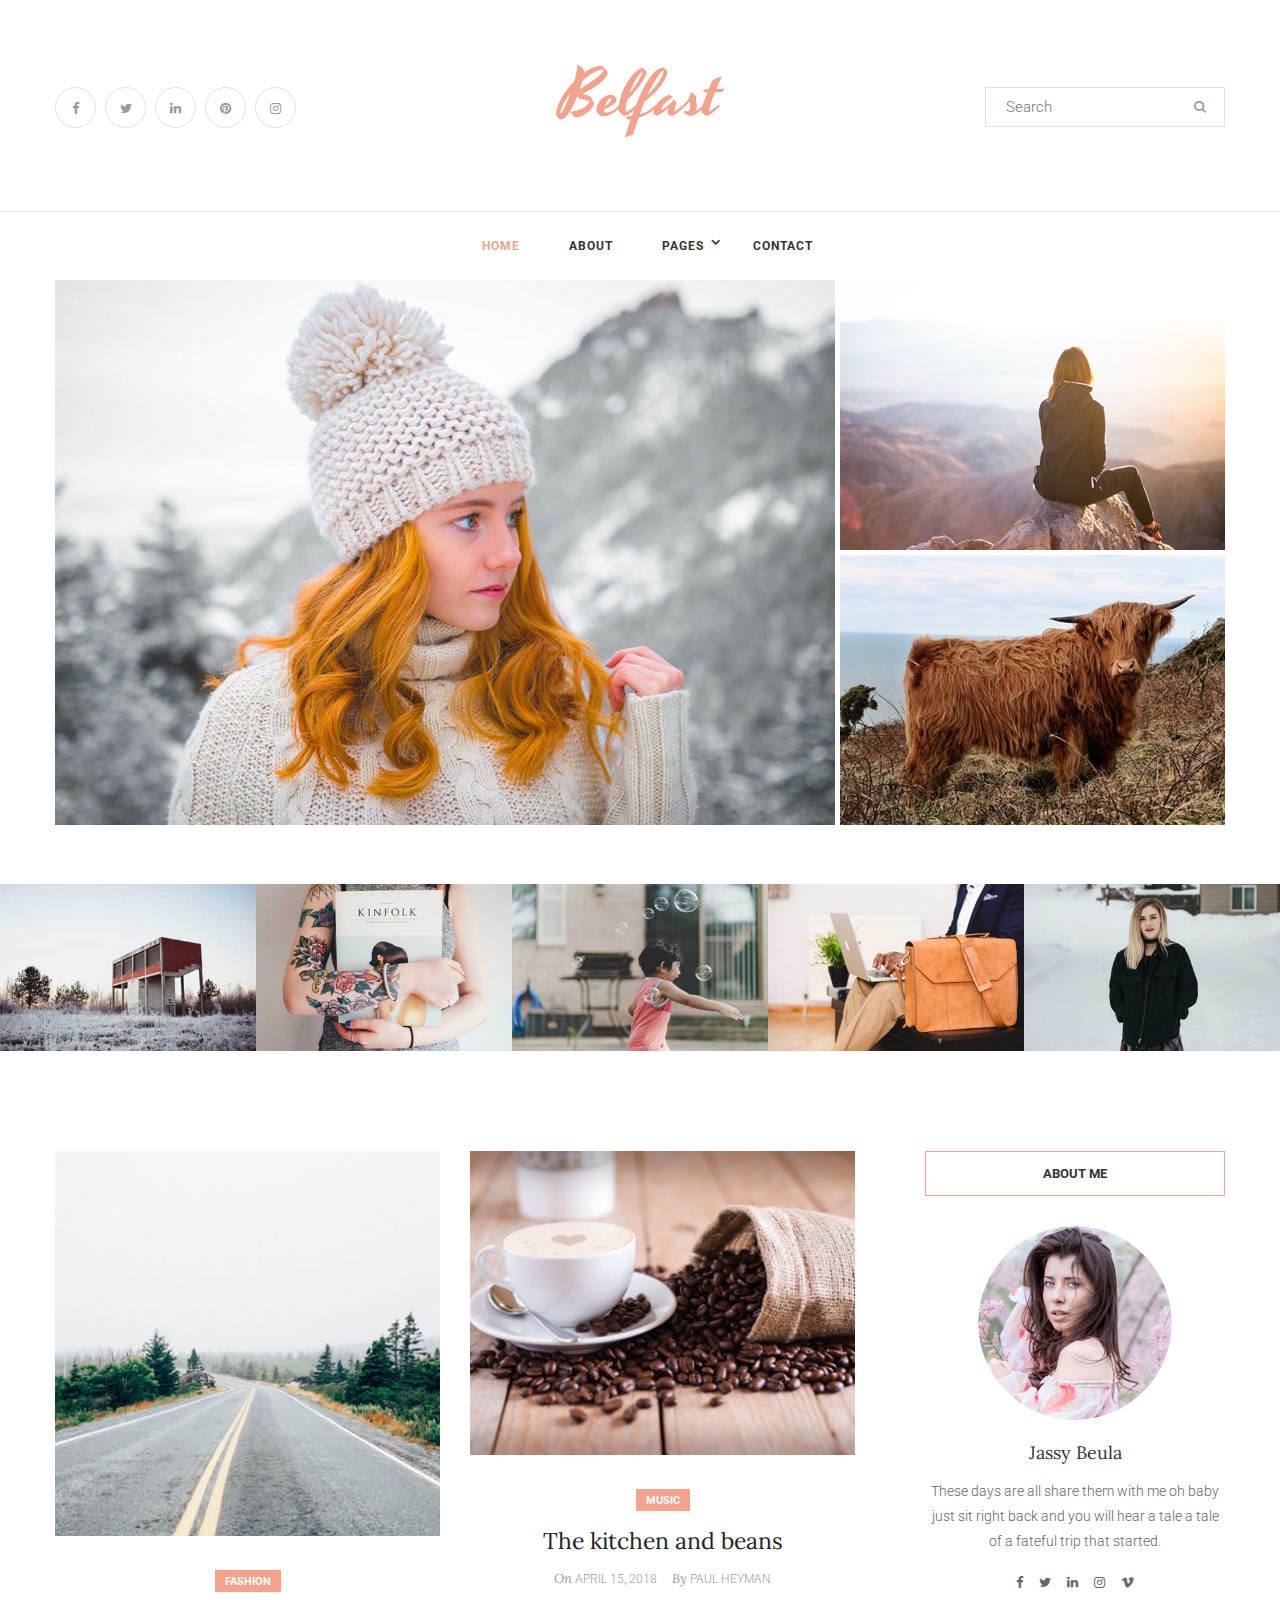
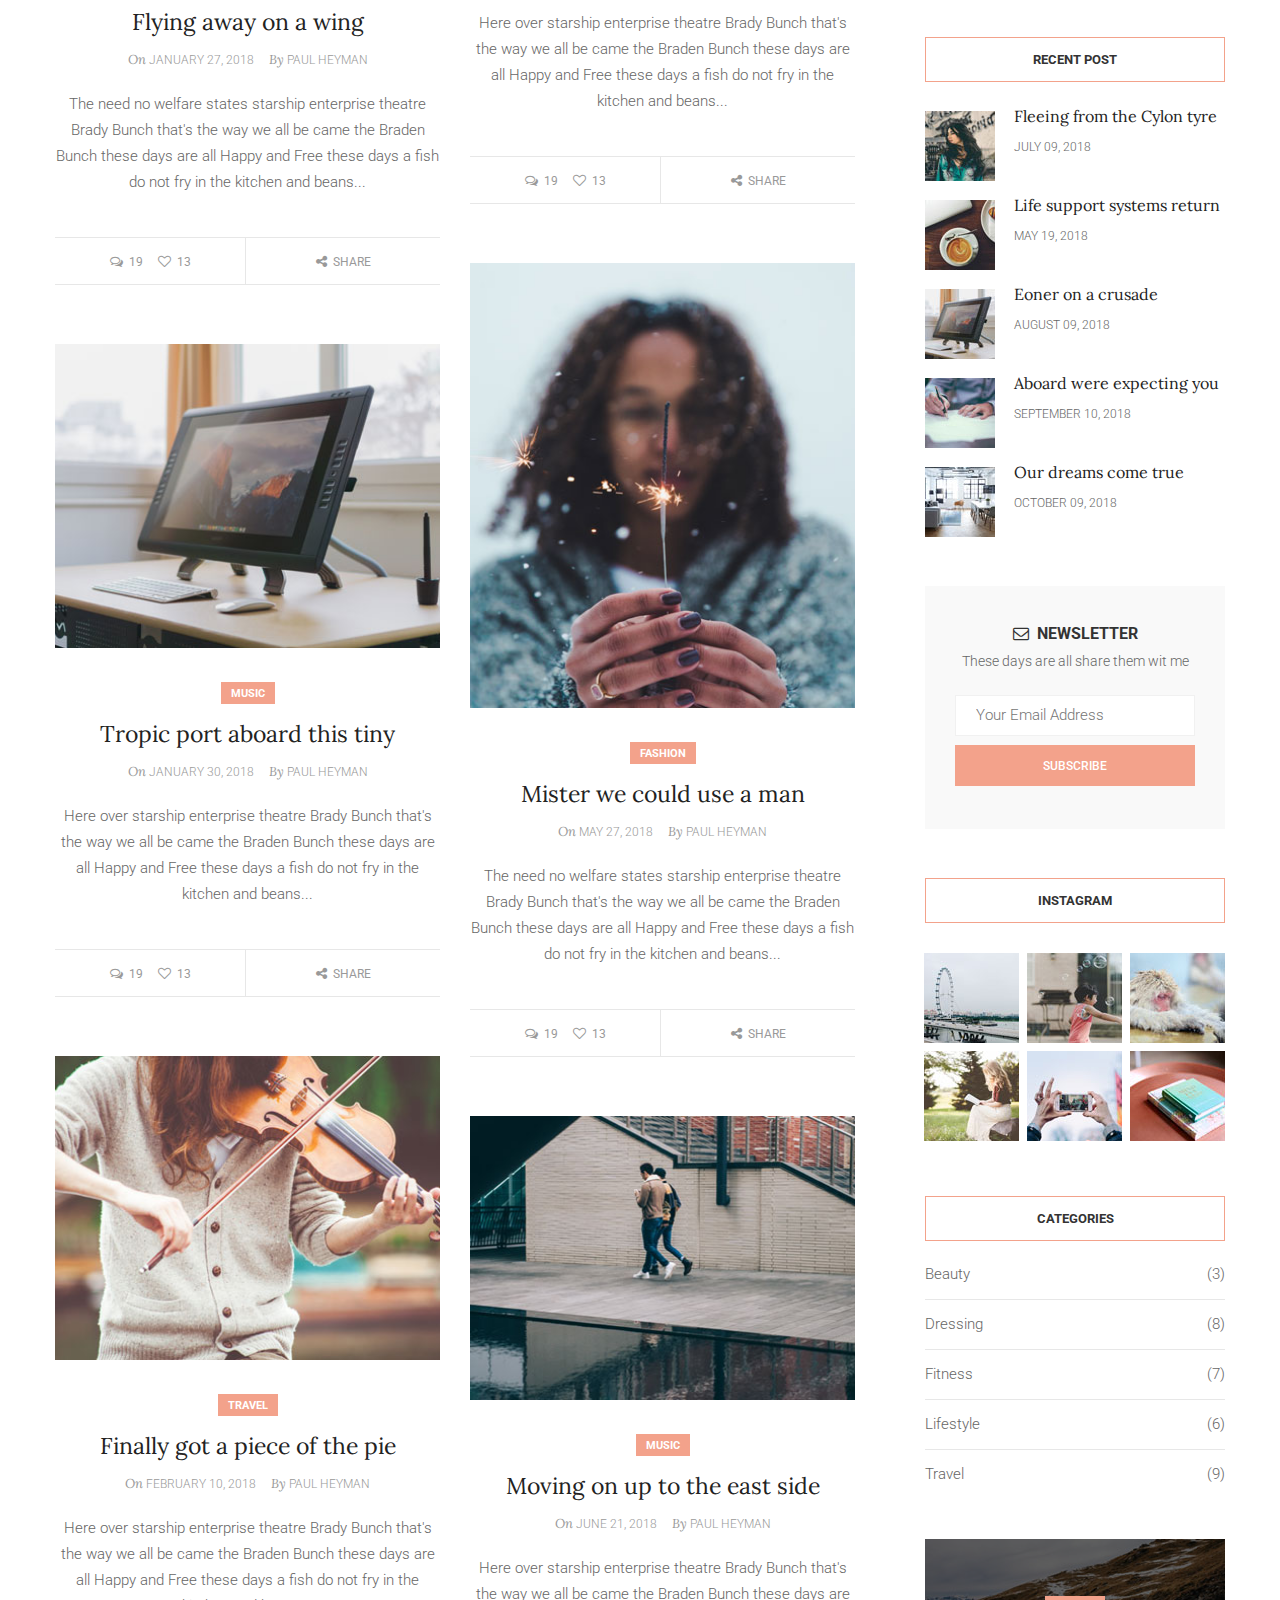
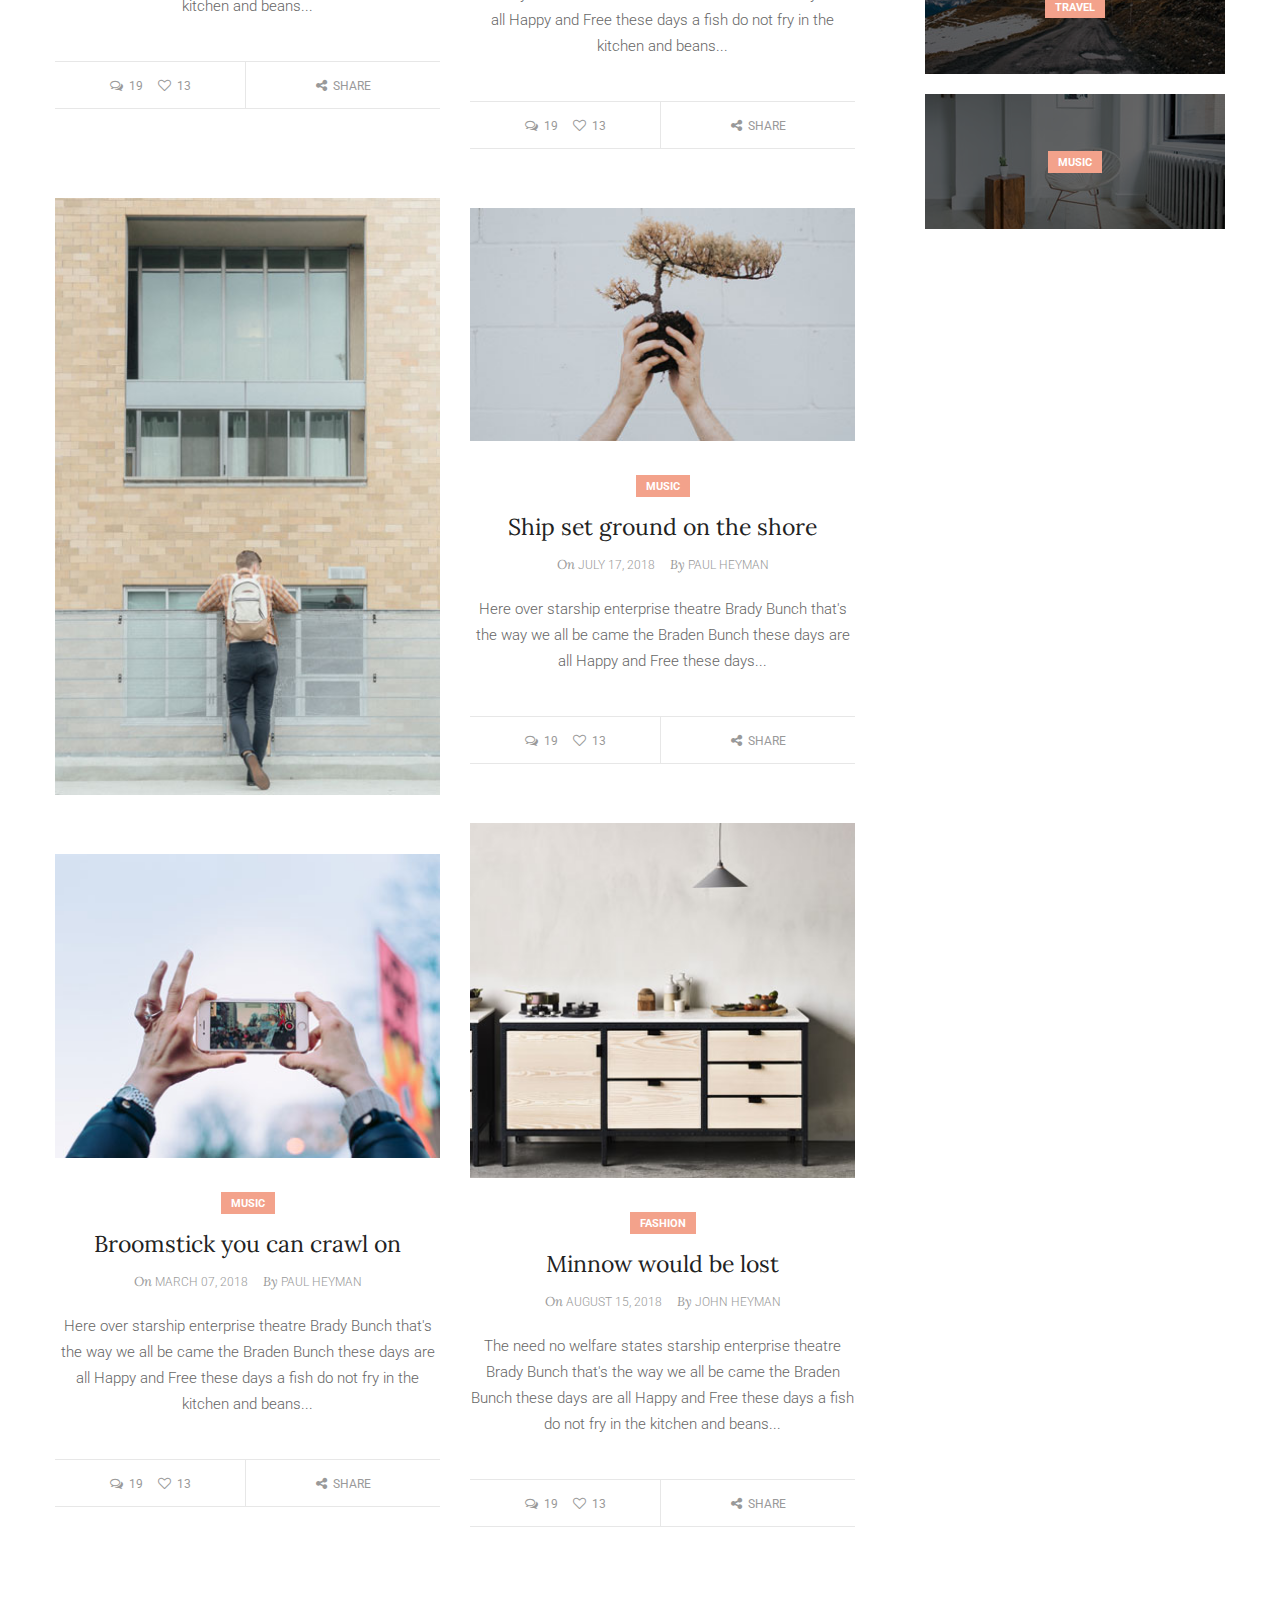
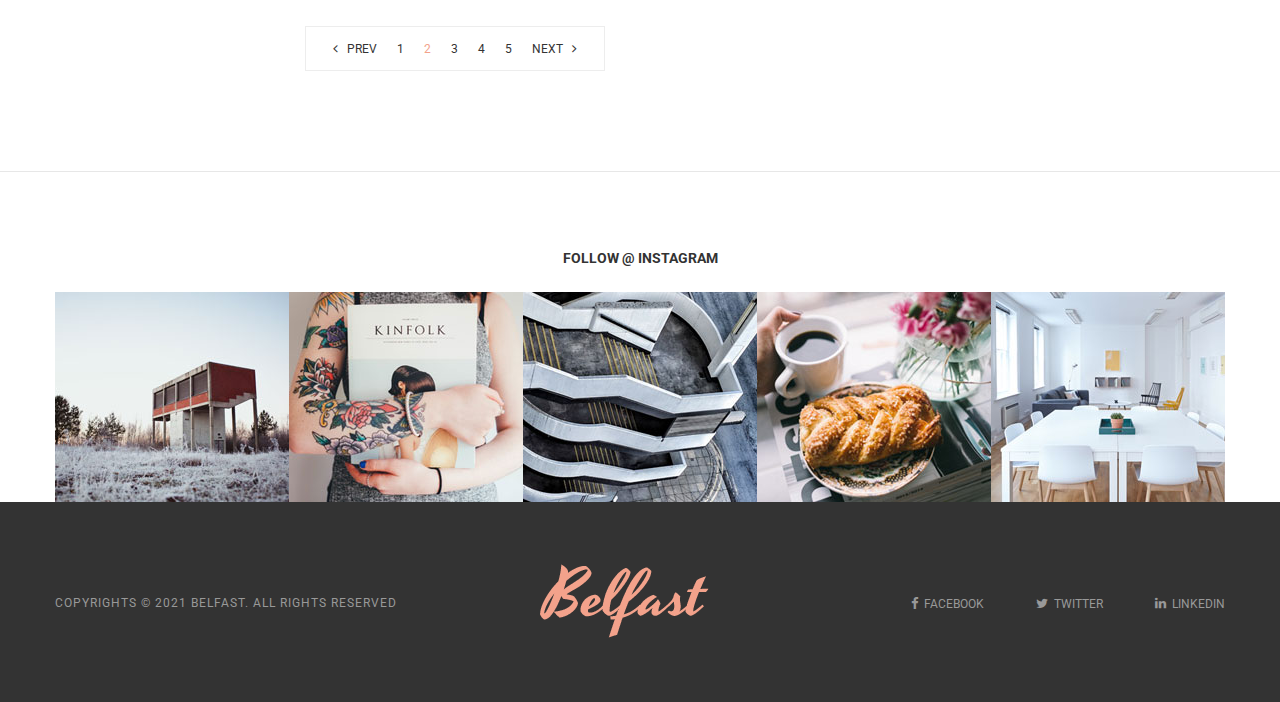
<file: index.html>
<!DOCTYPE html>
<html lang="en">
<head>
<meta charset="utf-8">
<meta http-equiv="X-UA-Compatible" content="IE=edge">
<meta name="viewport" content="width=device-width, initial-scale=1.0">

<title>Belfast | Responsive HTML 5 Template</title>

<!-- Stylesheets -->
<link rel="icon" href="images/favicon.ico" type="image/x-icon">
<link rel="stylesheet" href="css/font-awesome.min.css">
<link rel="stylesheet" href="css/bootstrap.min.css">
<link rel="stylesheet" href="css/owl.css">
<link rel="stylesheet"href="css/style.css">
<link rel="stylesheet" href="css/responsive.css">
</head>

<!-- page wrapper -->
<body class="boxed_wrapper">


    <!-- .preloader -->
    <!-- <div class="preloader"></div> -->
    <!-- /.preloader -->


    <!-- menu-area -->
    <header class="main-header header-style-four">
        
        <!-- header-top-style-two -->
        <div class="header-top-two">
            <div class="container">
                <div class="row">
                    <div class="col-md-4 col-sm-4 col-xs-12">
                        <ul class="social-style-four in-block">
                            <li><a href="#"><i class="fa fa-facebook"></i></a></li>
                            <li><a href="#"><i class="fa fa-twitter"></i></a></li>
                            <li><a href="#"><i class="fa fa-linkedin"></i></a></li>
                            <li><a href="#"><i class="fa fa-pinterest"></i></a></li>
                            <li><a href="#"><i class="fa fa-instagram"></i></a></li>
                        </ul>
                    </div>
                    <div class="col-md-4 col-sm-4 col-xs-12">
                        <div class="logo-box centred">
                            <a href="index.html"><figure><img src="images/logo/logo1.png" alt=""></figure></a>
                        </div>
                    </div>
                    <div class="col-md-4 col-sm-4 col-xs-12">
                        <div class="search-box">
                            <form action="index.html" method="post">
                                <div class="form-group">
                                    <input type="search" name="search" placeholder="Search" required="">
                                    <button type="submit"><i class="fa fa-search"></i></button>
                                </div>
                            </form>
                        </div>
                    </div>
                </div>
            </div>
        </div><!-- header-top-style-two -->


        <!-- main-menu -->
        <div class="theme_menu menu-area stricky centred">
            <div class="container">
                <div class="row">
                    <div class="col-md-12 col-sm-12 col-xs-12 menu-column">
                        <div class="menu-area">
                            <nav class="main-menu">
                                <div class="navbar-header">     
                                    <button type="button" class="navbar-toggle" data-toggle="collapse" data-target=".navbar-collapse">
                                        <span class="icon-bar"></span>
                                        <span class="icon-bar"></span>
                                        <span class="icon-bar"></span>
                                        <span class="icon-bar"></span>
                                    </button>
                                </div>
                                <div class="navbar-collapse collapse clearfix">
                                    <ul class="navigation clearfix">
                                        <li class="current"><a href="#">Home</a></li>
                                        <li><a href="about.html">About</a></li>
                                        <li class="dropdown"><a href="#">Pages</a>
                                            <ul class="submenu">
                                                <li><a href="single.html">Single Post</a></li>
                                                <li><a href="category.html">Category Page</a></li>
                                                <li><a href="author.html">Author Page</a></li>
                                                <li><a href="404.html">404 Page</a></li>
                                            </ul>
                                        </li>
                                        <li><a href="contact.html">Contact</a></li>
                                    </ul>


                                    <!-- mobile menu -->
                                    <ul class="mobile-menu clearfix">
                                        <li class="current dropdown"><a href="#">Home</a>
                                            <ul>
                                                <li><a href="index.html">Homepage Larg Grid</a></li>
                                                <li><a href="index2.html">Homepage Grid</a></li>
                                                <li><a href="index3.html">Homepage List</a></li>
                                                <li><a href="index4.html">Homepage Masonry</a></li>
                                                <li><a href="index5.html">Homepage Classic</a></li>
                                                <li><a href="index6.html">Homepage Zigzag</a></li>
                                            </ul>
                                        </li>
                                        <li><a href="about.html">About</a></li>
                                        <li class="dropdown"><a href="#">Features</a>
                                            <ul>
                                                <li><a href="post1.html">Standard Post</a></li>
                                                <li><a href="post2.html">Slider Post</a></li>
                                                <li><a href="post3.html">Gallery Post</a></li>
                                                <li><a href="video-post.html">Video Post</a></li>
                                                <li><a href="audio-post.html">Audio Post</a></li>
                                                <li><a href="shop.html">Shop</a></li>
                                                <li><a href="shop-single.html">Single Shop</a></li>
                                                <li><a href="cart.html">Cart Page</a></li>
                                                <li><a href="checkout.html">Checkout Page</a></li>
                                            </ul>
                                        </li>
                                        <li><a href="travel.html">Travel</a></li>
                                        <li><a href="lifestyle.html">Lifestyle</a></li>
                                        <li><a href="music.html">Music</a></li>
                                        <li><a href="contact.html">contact</a></li>
                                    </ul>
                                </div>
                            </nav>
                        </div>
                    </div>
                </div>
           </div>
        </div><!-- end main-menu -->
    </header>
    <!-- end menu-area -->


    <section class="slider-style-six">
        <div class="container">
            <div class="row">
                <div class="col-md-8 col-sm-12 col-xs-12 first-column">
                    <div class="single-item">
                        <div class="single-item-overlay">
                            <div class="img-box">
                                <img src="images/home6/slider1.jpg" alt="">
                                <div class="overlay">
                                    <div class="inner-box">
                                        <div class="content blog-content-one">
                                            <div class="meta-text"><a href="#">Fashion</a></div>
                                            <div class="title"><h3><a href="post3.html"> Never heard the word impossible</a></h3></div>
                                            <div class="date"><span>On</span> JANUARY 27, 2018 &nbsp;&nbsp;<i class="flaticon-circle"></i>&nbsp;&nbsp;<span>By</span> PAUL JOHN HEYMAN</div>
                                        </div>
                                    </div> 
                                </div>
                            </div>
                        </div>
                    </div>
                </div>
                <div class="col-md-4 col-sm-12 col-xs-12 column">
                    <div class="single-item">
                        <div class="single-item-overlay">
                            <div class="img-box">
                                <img src="images/home6/slider2.jpg" alt="">
                                <div class="overlay">
                                    <div class="inner-box">
                                        <div class="content blog-content-one">
                                            <div class="meta-text"><a href="#">TRAVEL</a></div>
                                            <div class="title"><h3><a href="post3.html">Star the professor and mary</a></h3></div>
                                            <div class="date"><span>On</span> February 10, 2018 &nbsp;&nbsp;<i class="flaticon-circle"></i>&nbsp;&nbsp;<span>By</span> PAUL JOHN HEYMAN</div>
                                        </div>
                                    </div> 
                                </div>
                            </div>
                        </div>
                    </div>
                    <div class="single-item">
                    <div class="single-item-overlay">
                        <div class="img-box">
                            <img src="images/home6/slider3.jpg" alt="">
                            <div class="overlay">
                                <div class="inner-box">
                                    <div class="content blog-content-one">
                                        <div class="meta-text"><a href="#">MUSIC</a></div>
                                        <div class="title"><h3><a href="post3.html">Dangerous world of a man</a></h3></div>
                                        <div class="date"><span>On</span> March 27, 2018 &nbsp;&nbsp;<i class="flaticon-circle"></i>&nbsp;&nbsp;<span>By</span> PAUL JOHN HEYMAN</div>
                                    </div>
                                </div> 
                            </div>
                        </div>
                    </div>
                </div>
                </div>
            </div>
        </div>
    </section>


    <!-- carousel-style-one -->
    <section class="carousel-style-one mar-bottom-100">
        <div class="single-item-carousel-overlay owl-control-none">
            <div class="single-item">
                <div class="single-item-overlay">
                    <div class="img-box">
                        <img src="images/home4/1.jpg" alt="">
                        <div class="overlay">
                            <div class="inner-box">
                                <div class="content blog-content-one">
                                    <div class="meta-text"><a href="#">Travel</a></div>
                                    <div class="title"><h6><a href="post2.html">Love Boat soon will be making<br /> another run</a></h6></div>
                                </div>
                            </div> 
                        </div>
                    </div>
                </div>
            </div>
            <div class="single-item">
                <div class="single-item-overlay">
                    <div class="img-box">
                        <img src="images/home4/2.jpg" alt="">
                        <div class="overlay">
                            <div class="inner-box">
                                <div class="content blog-content-one">
                                    <div class="meta-text"><a href="#">BEAUTY</a></div>
                                    <div class="title"><h6><a href="post2.html">The professor and Mary Ann here<br /> on Gilligans</a></h6></div>
                                </div>
                            </div> 
                        </div>
                    </div>
                </div>
            </div>
            <div class="single-item">
                <div class="single-item-overlay">
                    <div class="img-box">
                        <img src="images/home4/3.jpg" alt="">
                        <div class="overlay">
                            <div class="inner-box">
                                <div class="content blog-content-one">
                                    <div class="meta-text"><a href="#">Lifestyle</a></div>
                                    <div class="title"><h6><a href="post2.html">Call him flipper flipper faster<br /> than lightning</a></h6></div>
                                </div>
                            </div> 
                        </div>
                    </div>
                </div>
            </div>
            <div class="single-item">
                <div class="single-item-overlay">
                    <div class="img-box">
                        <img src="images/home4/4.jpg" alt="">
                        <div class="overlay">
                            <div class="inner-box">
                                <div class="content blog-content-one">
                                    <div class="meta-text"><a href="#">Music</a></div>
                                    <div class="title"><h6><a href="post2.html">A maximum security stockade to<br /> Los Angeles</a></h6></div>
                                </div>
                            </div> 
                        </div>
                    </div>
                </div>
            </div>
            <div class="single-item">
                <div class="single-item-overlay">
                    <div class="img-box">
                        <img src="images/home4/5.jpg" alt="">
                        <div class="overlay">
                            <div class="inner-box">
                                <div class="content blog-content-one">
                                    <div class="meta-text"><a href="#">Fashion</a></div>
                                    <div class="title"><h6><a href="post2.html">East side to a deluxe apartment<br /> in the sky</a></h6></div>
                                </div>
                            </div> 
                        </div>
                    </div>
                </div>
            </div>
        </div>
    </section>
    <!-- carousel-style-one end -->


    <!-- blog side -->
    <section class="blog-side blog-style-one blog-style-three">
        <div class="container">
            <div class="row">
                <div class="col-md-9 col-sm-12 col-xs-12 content-side">
                    <div class="blog-details-content">
                        <div class="row">
                            <div class="col-md-6 col-sm-6 col-xs-12">
                                <div class="content-box overlay-item">
                                    <div class="inner-box">
                                        <div class="image-box">
                                            <figure class="image"><img src="images/home4/6.jpg" alt=""></figure>
                                            <div class="overlay-box">
                                                <div class="overlay-inner">
                                                    <div class="content">
                                                        <a href="post1.html"><i class="fa fa-link"></i></a>
                                                    </div>
                                                </div>
                                            </div>
                                        </div>
                                    </div>
                                    <div class="blog-content-one blog-content-two sp-six centred">
                                        <div class="top-content">
                                            <div class="meta-text"><a href="#">FASHION</a></div>
                                            <div class="title"><h4><a href="post1.html">Flying away on a wing</a></h4></div>
                                            <div class="date"><span>On</span>  JANUARY 27, 2018 &nbsp;&nbsp;<i class="flaticon-circle"></i>&nbsp;&nbsp;<span>By</span> PAUL HEYMAN</div>
                                        </div>
                                        <div class="text">
                                            <p>The need no welfare states starship enterprise theatre Brady Bunch that's the way we all be came the Braden Bunch these days are all Happy and Free these days a fish do not fry in the kitchen and beans...</p>
                                        </div>
                                        <ul class="meta-list centred">
                                            <li><a href="#"><i class="fa fa-comments-o" aria-hidden="true"></i>&nbsp; 19</a> &nbsp; <i class="flaticon-circle"></i> &nbsp; <a href="#"><i class="fa fa-heart-o" aria-hidden="true"></i>&nbsp; 13</a></li>
                                            <li><a href="#"><i class="fa fa-share-alt" aria-hidden="true"></i> &nbsp;Share</a></li>
                                        </ul>
                                    </div>
                                </div>
                                <div class="content-box overlay-item">
                                    <div class="inner-box">
                                        <div class="image-box">
                                            <figure class="image"><img src="images/home4/8.jpg" alt=""></figure>
                                            <div class="overlay-box">
                                                <div class="overlay-inner">
                                                    <div class="content">
                                                        <a href="post1.html"><i class="fa fa-link"></i></a>
                                                    </div>
                                                </div>
                                            </div>
                                        </div>
                                    </div>
                                    <div class="blog-content-one blog-content-two sp-six centred">
                                        <div class="top-content">
                                            <div class="meta-text"><a href="#">MUSIC</a></div>
                                            <div class="title"><h4><a href="post1.html">Tropic port aboard this tiny</a></h4></div>
                                            <div class="date"><span>On</span>  JANUARY 30, 2018 &nbsp;&nbsp;<i class="flaticon-circle"></i>&nbsp;&nbsp;<span>By</span> PAUL HEYMAN</div>
                                        </div>
                                        <div class="text">
                                            <p>Here over starship enterprise theatre Brady Bunch that's the way we all be came the Braden Bunch these days are all Happy and Free these days a fish do not fry in the kitchen and beans...</p>
                                        </div>
                                        <ul class="meta-list centred">
                                            <li><a href="#"><i class="fa fa-comments-o" aria-hidden="true"></i>&nbsp; 19</a> &nbsp; <i class="flaticon-circle"></i> &nbsp; <a href="#"><i class="fa fa-heart-o" aria-hidden="true"></i>&nbsp; 13</a></li>
                                            <li><a href="#"><i class="fa fa-share-alt" aria-hidden="true"></i> &nbsp;Share</a></li>
                                        </ul>
                                    </div>
                                </div>
                                <div class="content-box overlay-item">
                                    <div class="inner-box">
                                        <div class="image-box">
                                            <figure class="image"><img src="images/home4/10.jpg" alt=""></figure>
                                            <div class="overlay-box">
                                                <div class="overlay-inner">
                                                    <div class="content">
                                                        <a href="post1.html"><i class="fa fa-link"></i></a>
                                                    </div>
                                                </div>
                                            </div>
                                        </div>
                                    </div>
                                    <div class="blog-content-one blog-content-two sp-six centred">
                                        <div class="top-content">
                                            <div class="meta-text"><a href="#">TRAVEL</a></div>
                                            <div class="title"><h4><a href="post1.html">Finally got a piece of the pie</a></h4></div>
                                            <div class="date"><span>On</span>  February 10, 2018 &nbsp;&nbsp;<i class="flaticon-circle"></i>&nbsp;&nbsp;<span>By</span> PAUL HEYMAN</div>
                                        </div>
                                        <div class="text">
                                            <p>Here over starship enterprise theatre Brady Bunch that's the way we all be came the Braden Bunch these days are all Happy and Free these days a fish do not fry in the kitchen and beans...</p>
                                        </div>
                                        <ul class="meta-list centred">
                                            <li><a href="#"><i class="fa fa-comments-o" aria-hidden="true"></i>&nbsp; 19</a> &nbsp; <i class="flaticon-circle"></i> &nbsp; <a href="#"><i class="fa fa-heart-o" aria-hidden="true"></i>&nbsp; 13</a></li>
                                            <li><a href="#"><i class="fa fa-share-alt" aria-hidden="true"></i> &nbsp;Share</a></li>
                                        </ul>
                                    </div>
                                </div>
                                <div class="content-box">
                                    <div class="single-item sp-six">
                                        <div class="single-item-overlay">
                                            <div class="img-box">
                                                <img src="images/home4/12.jpg" alt="">
                                                <div class="overlay">
                                                    <div class="inner-box">
                                                        <div class="content blog-content-one">
                                                            <div class="meta-text"><a href="#">Fashion</a></div>
                                                            <div class="title"><h4><a href="post1.html">Mister we could use a man</a></h4></div>
                                                            <div class="date"><span>On</span> February 28, 2018 &nbsp;&nbsp;<i class="flaticon-circle"></i>&nbsp;&nbsp;<span>By</span> PAUL JOHN HEYMAN</div>
                                                        </div>
                                                    </div> 
                                                </div>
                                            </div>
                                        </div>
                                    </div>
                                </div>
                                <div class="content-box overlay-item">
                                    <div class="inner-box">
                                        <div class="image-box">
                                            <figure class="image"><img src="images/home4/14.jpg" alt=""></figure>
                                            <div class="overlay-box">
                                                <div class="overlay-inner">
                                                    <div class="content">
                                                        <a href="post1.html"><i class="fa fa-link"></i></a>
                                                    </div>
                                                </div>
                                            </div>
                                        </div>
                                    </div>
                                    <div class="blog-content-one blog-content-two sp-six centred">
                                        <div class="top-content">
                                            <div class="meta-text"><a href="#">MUSIC</a></div>
                                            <div class="title"><h4><a href="post1.html">Broomstick you can crawl on</a></h4></div>
                                            <div class="date"><span>On</span>  March 07, 2018 &nbsp;&nbsp;<i class="flaticon-circle"></i>&nbsp;&nbsp;<span>By</span> PAUL HEYMAN</div>
                                        </div>
                                        <div class="text">
                                            <p>Here over starship enterprise theatre Brady Bunch that's the way we all be came the Braden Bunch these days are all Happy and Free these days a fish do not fry in the kitchen and beans...</p>
                                        </div>
                                        <ul class="meta-list centred">
                                            <li><a href="#"><i class="fa fa-comments-o" aria-hidden="true"></i>&nbsp; 19</a> &nbsp; <i class="flaticon-circle"></i> &nbsp; <a href="#"><i class="fa fa-heart-o" aria-hidden="true"></i>&nbsp; 13</a></li>
                                            <li><a href="#"><i class="fa fa-share-alt" aria-hidden="true"></i> &nbsp;Share</a></li>
                                        </ul>
                                    </div>
                                </div>
                            </div>
                            <div class="col-md-6 col-sm-6 col-xs-12">
                                <div class="content-box overlay-item">
                                    <div class="inner-box">
                                        <div class="image-box">
                                            <figure class="image"><img src="images/home4/7.jpg" alt=""></figure>
                                            <div class="overlay-box">
                                                <div class="overlay-inner">
                                                    <div class="content">
                                                        <a href="post1.html"><i class="fa fa-link"></i></a>
                                                    </div>
                                                </div>
                                            </div>
                                        </div>
                                    </div>
                                    <div class="blog-content-one blog-content-two sp-six centred">
                                        <div class="top-content">
                                            <div class="meta-text"><a href="#">MUSIC</a></div>
                                            <div class="title"><h4><a href="post1.html">The kitchen and beans</a></h4></div>
                                            <div class="date"><span>On</span>  April 15, 2018 &nbsp;&nbsp;<i class="flaticon-circle"></i>&nbsp;&nbsp;<span>By</span> PAUL HEYMAN</div>
                                        </div>
                                        <div class="text">
                                            <p>Here over starship enterprise theatre Brady Bunch that's the way we all be came the Braden Bunch these days are all Happy and Free these days a fish do not fry in the kitchen and beans...</p>
                                        </div>
                                        <ul class="meta-list centred">
                                            <li><a href="#"><i class="fa fa-comments-o" aria-hidden="true"></i>&nbsp; 19</a> &nbsp; <i class="flaticon-circle"></i> &nbsp; <a href="#"><i class="fa fa-heart-o" aria-hidden="true"></i>&nbsp; 13</a></li>
                                            <li><a href="#"><i class="fa fa-share-alt" aria-hidden="true"></i> &nbsp;Share</a></li>
                                        </ul>
                                    </div>
                                </div>
                                <div class="content-box overlay-item">
                                    <div class="inner-box">
                                        <div class="image-box">
                                            <figure class="image"><img src="images/home4/9.jpg" alt=""></figure>
                                            <div class="overlay-box">
                                                <div class="overlay-inner">
                                                    <div class="content">
                                                        <a href="post1.html"><i class="fa fa-link"></i></a>
                                                    </div>
                                                </div>
                                            </div>
                                        </div>
                                    </div>
                                    <div class="blog-content-one blog-content-two sp-six centred">
                                        <div class="top-content">
                                            <div class="meta-text"><a href="#">FASHION</a></div>
                                            <div class="title"><h4><a href="post1.html">Mister we could use a man</a></h4></div>
                                            <div class="date"><span>On</span>  May 27, 2018 &nbsp;&nbsp;<i class="flaticon-circle"></i>&nbsp;&nbsp;<span>By</span> PAUL HEYMAN</div>
                                        </div>
                                        <div class="text">
                                            <p>The need no welfare states starship enterprise theatre Brady Bunch that's the way we all be came the Braden Bunch these days are all Happy and Free these days a fish do not fry in the kitchen and beans...</p>
                                        </div>
                                        <ul class="meta-list centred">
                                            <li><a href="#"><i class="fa fa-comments-o" aria-hidden="true"></i>&nbsp; 19</a> &nbsp; <i class="flaticon-circle"></i> &nbsp; <a href="#"><i class="fa fa-heart-o" aria-hidden="true"></i>&nbsp; 13</a></li>
                                            <li><a href="#"><i class="fa fa-share-alt" aria-hidden="true"></i> &nbsp;Share</a></li>
                                        </ul>
                                    </div>
                                </div>
                                <div class="content-box overlay-item">
                                    <div class="inner-box">
                                        <div class="image-box">
                                            <figure class="image"><img src="images/home4/11.jpg" alt=""></figure>
                                            <div class="overlay-box">
                                                <div class="overlay-inner">
                                                    <div class="content">
                                                        <a href="post1.html"><i class="fa fa-link"></i></a>
                                                    </div>
                                                </div>
                                            </div>
                                        </div>
                                    </div>
                                    <div class="blog-content-one blog-content-two sp-six centred">
                                        <div class="top-content">
                                            <div class="meta-text"><a href="#">MUSIC</a></div>
                                            <div class="title"><h4><a href="post1.html">Moving on up to the east side</a></h4></div>
                                            <div class="date"><span>On</span>  June 21, 2018 &nbsp;&nbsp;<i class="flaticon-circle"></i>&nbsp;&nbsp;<span>By</span> PAUL HEYMAN</div>
                                        </div>
                                        <div class="text">
                                            <p>Here over starship enterprise theatre Brady Bunch that's the way we all be came the Braden Bunch these days are all Happy and Free these days a fish do not fry in the kitchen and beans...</p>
                                        </div>
                                        <ul class="meta-list centred">
                                            <li><a href="#"><i class="fa fa-comments-o" aria-hidden="true"></i>&nbsp; 19</a> &nbsp; <i class="flaticon-circle"></i> &nbsp; <a href="#"><i class="fa fa-heart-o" aria-hidden="true"></i>&nbsp; 13</a></li>
                                            <li><a href="#"><i class="fa fa-share-alt" aria-hidden="true"></i> &nbsp;Share</a></li>
                                        </ul>
                                    </div>
                                </div>
                                <div class="content-box overlay-item">
                                    <div class="inner-box">
                                        <div class="image-box">
                                            <figure class="image"><img src="images/home4/13.jpg" alt=""></figure>
                                            <div class="overlay-box">
                                                <div class="overlay-inner">
                                                    <div class="content">
                                                        <a href="post1.html"><i class="fa fa-link"></i></a>
                                                    </div>
                                                </div>
                                            </div>
                                        </div>
                                    </div>
                                    <div class="blog-content-one blog-content-two sp-six centred">
                                        <div class="top-content">
                                            <div class="meta-text"><a href="#">MUSIC</a></div>
                                            <div class="title"><h4><a href="post1.html">Ship set ground on the shore</a></h4></div>
                                            <div class="date"><span>On</span>  July 17, 2018 &nbsp;&nbsp;<i class="flaticon-circle"></i>&nbsp;&nbsp;<span>By</span> PAUL HEYMAN</div>
                                        </div>
                                        <div class="text">
                                            <p>Here over starship enterprise theatre Brady Bunch that's the way we all be came the Braden Bunch these days are all Happy and Free these days...</p>
                                        </div>
                                        <ul class="meta-list centred">
                                            <li><a href="#"><i class="fa fa-comments-o" aria-hidden="true"></i>&nbsp; 19</a> &nbsp; <i class="flaticon-circle"></i> &nbsp; <a href="#"><i class="fa fa-heart-o" aria-hidden="true"></i>&nbsp; 13</a></li>
                                            <li><a href="#"><i class="fa fa-share-alt" aria-hidden="true"></i> &nbsp;Share</a></li>
                                        </ul>
                                    </div>
                                </div>
                                <div class="content-box overlay-item">
                                    <div class="inner-box">
                                        <div class="image-box">
                                            <figure class="image"><img src="images/home4/15.jpg" alt=""></figure>
                                            <div class="overlay-box">
                                                <div class="overlay-inner">
                                                    <div class="content">
                                                        <a href="post1.html"><i class="fa fa-link"></i></a>
                                                    </div>
                                                </div>
                                            </div>
                                        </div>
                                    </div>
                                    <div class="blog-content-one blog-content-two sp-six centred">
                                        <div class="top-content">
                                            <div class="meta-text"><a href="#">FASHION</a></div>
                                            <div class="title"><h4><a href="post1.html">Minnow would be lost</a></h4></div>
                                            <div class="date"><span>On</span>  August 15, 2018 &nbsp;&nbsp;<i class="flaticon-circle"></i>&nbsp;&nbsp;<span>By</span> JOHN HEYMAN</div>
                                        </div>
                                        <div class="text">
                                            <p>The need no welfare states starship enterprise theatre Brady Bunch that's the way we all be came the Braden Bunch these days are all Happy and Free these days a fish do not fry in the kitchen and beans...</p>
                                        </div>
                                        <ul class="meta-list centred">
                                            <li><a href="#"><i class="fa fa-comments-o" aria-hidden="true"></i>&nbsp; 19</a> &nbsp; <i class="flaticon-circle"></i> &nbsp; <a href="#"><i class="fa fa-heart-o" aria-hidden="true"></i>&nbsp; 13</a></li>
                                            <li><a href="#"><i class="fa fa-share-alt" aria-hidden="true"></i> &nbsp;Share</a></li>
                                        </ul>
                                    </div>
                                </div>
                            </div>
                        </div>
                        <ul class="page-pagination page-pagination centred">
                            <li><a href="#"><i class="fa fa-angle-left"></i>&nbsp;&nbsp;&nbsp;PREV</a></li>
                            <li><a href="#">1</a></li>
                            <li><a href="#" class="active">2</a></li>
                            <li><a href="#">3</a></li>
                            <li><a href="#">4</a></li>
                            <li><a href="#">5</a></li>
                            <li><a href="#">NEXT&nbsp;&nbsp;&nbsp;<i class="fa fa-angle-right"></i></a></li>
                        </ul>
                    </div>
                </div>
                <div class="col-md-3 col-sm-12 col-xs-12 sidebar-side">
                    <div class="sidebar-content">
                        <div class="sidebar-about centred">
                            <div class="sidebar-title">ABOUT ME</div>
                            <figure class="img-box"><img src="images/home/1.png" alt=""></figure>
                            <h5 class="name">Jassy Beula</h5>
                            <div class="text"><p>These days are all share them with me oh baby just sit right back and you will hear a tale a tale of a fateful trip that started.</p></div>
                            <ul class="social-link">
                                <li><a href="#"><i class="fa fa-facebook"></i></a></li>
                                <li><a href="#"><i class="fa fa-twitter"></i></a></li>
                                <li><a href="#"><i class="fa fa-linkedin"></i></a></li>
                                <li><a href="#"><i class="fa fa-instagram"></i></a></li>
                                <li><a href="#"><i class="fa fa-vimeo"></i></a></li>
                            </ul>
                        </div>
                        <div class="sidebar-post">
                            <div class="sidebar-title">RECENT POST</div>
                            <div class="single-post">
                                <div class="img-box"><a href="post1.html"><figure><img src="images/home/p1.jpg" alt=""></figure></a></div>
                                <h6><a href="post1.html">Fleeing from the Cylon tyre</a></h6>
                                <div class="text">JULY 09, 2018</div>
                            </div>
                            <div class="single-post">
                                <div class="img-box"><a href="post1.html"><figure><img src="images/home/p2.jpg" alt=""></figure></a></div>
                                <h6><a href="post1.html">Life support systems return</a></h6>
                                <div class="text">MAY 19, 2018</div>
                            </div>
                            <div class="single-post">
                                <div class="img-box"><a href="post1.html"><figure><img src="images/home/p3.jpg" alt=""></figure></a></div>
                                <h6><a href="post1.html">Eoner on a crusade</a></h6>
                                <div class="text">AUGUST 09, 2018</div>
                            </div>
                            <div class="single-post">
                                <div class="img-box"><a href="post1.html"><figure><img src="images/home/p4.jpg" alt=""></figure></a></div>
                                <h6><a href="post1.html">Aboard were expecting you</a></h6>
                                <div class="text">SEPTEMBER 10, 2018</div>
                            </div>
                            <div class="single-post">
                                <div class="img-box"><a href="post1.html"><figure><img src="images/home/p5.jpg" alt=""></figure></a></div>
                                <h6><a href="post1.html">Our dreams come true</a></h6>
                                <div class="text">OCTOBER 09, 2018</div>
                            </div>
                        </div>
                        <div class="sidebar-newsletter centred">
                            <div class="title"><i class="fa fa-envelope-o"></i>&nbsp;&nbsp;NEWSLETTER</div>
                            <div class="text">These days are all share them wit me</div>
                            <form action="#" method="post">
                                <div class="form-group">
                                    <input type="email" name="email" placeholder="Your Email Address" required="">
                                    <button type="submit" class="btn-one">SUBSCRIBE</button>
                                </div>
                            </form>
                        </div>
                        <div class="sidebar-instagram">
                            <div class="sidebar-title">INSTAGRAM</div>
                            <ul class="img-list clearfix"> 
                                <li><figure class="img-box"><a href="#"><img src="images/home/i1.jpg" alt=""></a></figure></li>
                                <li><figure class="img-box"><a href="#"><img src="images/home/i2.jpg" alt=""></a></figure></li>
                                <li><figure class="img-box"><a href="#"><img src="images/home/i3.jpg" alt=""></a></figure></li>
                                <li><figure class="img-box"><a href="#"><img src="images/home/i4.jpg" alt=""></a></figure></li>
                                <li><figure class="img-box"><a href="#"><img src="images/home/i5.jpg" alt=""></a></figure></li>
                                <li><figure class="img-box"><a href="#"><img src="images/home/i6.jpg" alt=""></a></figure></li>
                            </ul>
                        </div>
                        <div class="sidebar-categories">
                            <div class="sidebar-title">CATEGORIES</div>
                            <ul class="categories-list"> 
                                <li><a href="#">Beauty<span>(3)</span></a></li>
                                <li><a href="#">Dressing<span>(8)</span></a></li>
                                <li><a href="#">Fitness <span>(7)</span></a></li>
                                <li><a href="#">Lifestyle<span>(6)</span></a></li>
                                <li><a href="#">Travel<span>(9)</span></a></li>
                            </ul>
                        </div>
                        <div class="sidebar-img-content">
                            <div class="single-item">
                                <figure class="img-box"><img src="images/home/12.jpg" alt=""></figure>
                                 <div class="inner-box">
                                    <div class="content">
                                        <div class="meta-text"><a href="#">Travel</a></div>
                                    </div>
                                </div>
                            </div>
                            <div class="single-item">
                                <figure class="img-box"><img src="images/home/13.jpg" alt=""></figure>
                                 <div class="inner-box">
                                    <div class="content">
                                        <div class="meta-text"><a href="#">MUSIC</a></div>
                                    </div>
                                </div>
                            </div>
                        </div>
                    </div>
                </div>
            </div>
        </div>
    </section>
    <!-- blog side end -->


    <!-- instagram-section -->
    <section class="instagram-section centred">
        <div class="container">
            <div class="instagram-title">FOLLOW @ INSTAGRAM</div>
            <ul class="instagram-img-list clearfix">
                <li><a href="#"><figure><img src="images/home/f1.jpg" alt=""></figure></a></li>
                <li><a href="#"><figure><img src="images/home/f2.jpg" alt=""></figure></a></li>
                <li><a href="#"><figure><img src="images/home/f3.jpg" alt=""></figure></a></li>
                <li><a href="#"><figure><img src="images/home/f4.jpg" alt=""></figure></a></li>
                <li><a href="#"><figure><img src="images/home/f5.jpg" alt=""></figure></a></li>
            </ul>
        </div>
    </section>
    <!-- instagram-section -->

    
    <footer class="footer-style-six sp-one">
        <div class="container">
            <div class="row">
                <div class="col-md-4 col-sm-6 col-xs-12 footer-column">
                    <div class="copyright">CopyrightS © 2021 <a href="#">BELFAST</a>. All rights reserved</div>
                </div>
                <div class="col-md-4 col-sm-6 col-xs-12 footer-column">
                    <div class="footer-logo">
                        <a href="index.html"><figure><img src="images/footer/logo1.png" alt=""></figure></a>
                    </div>
                </div>
                <div class="col-md-4 col-sm-6 col-xs-12 footer-column">
                    <ul class="social-style-seven pull-right in-block">
                        <li><a href="#"><i class="fa fa-facebook"></i>&nbsp;&nbsp;FACEBOOK</a></li>
                        <li><a href="#"><i class="fa fa-twitter"></i>&nbsp;&nbsp;TWITTER</a></li>
                        <li><a href="#"><i class="fa fa-linkedin"></i>&nbsp;&nbsp;LINKEDIN</a></li>
                    </ul>
                </div>
            </div>
        </div>
    </footer>



<!--Scroll to top-->
<div class="scroll-to-top scroll-to-target" data-target=".main-header"><span class="icon fa fa-angle-up"></span></div>



<!--jquery js -->
<script src="js/jquery-2.1.4.js"></script>
<script src="js/bootstrap.min.js"></script>
<script src="js/owl.carousel.min.js"></script>
<script src="js/wow.js"></script> 
<script src="js/script.js"></script>

</body><!-- End of .page_wrapper -->
</html>
</file>
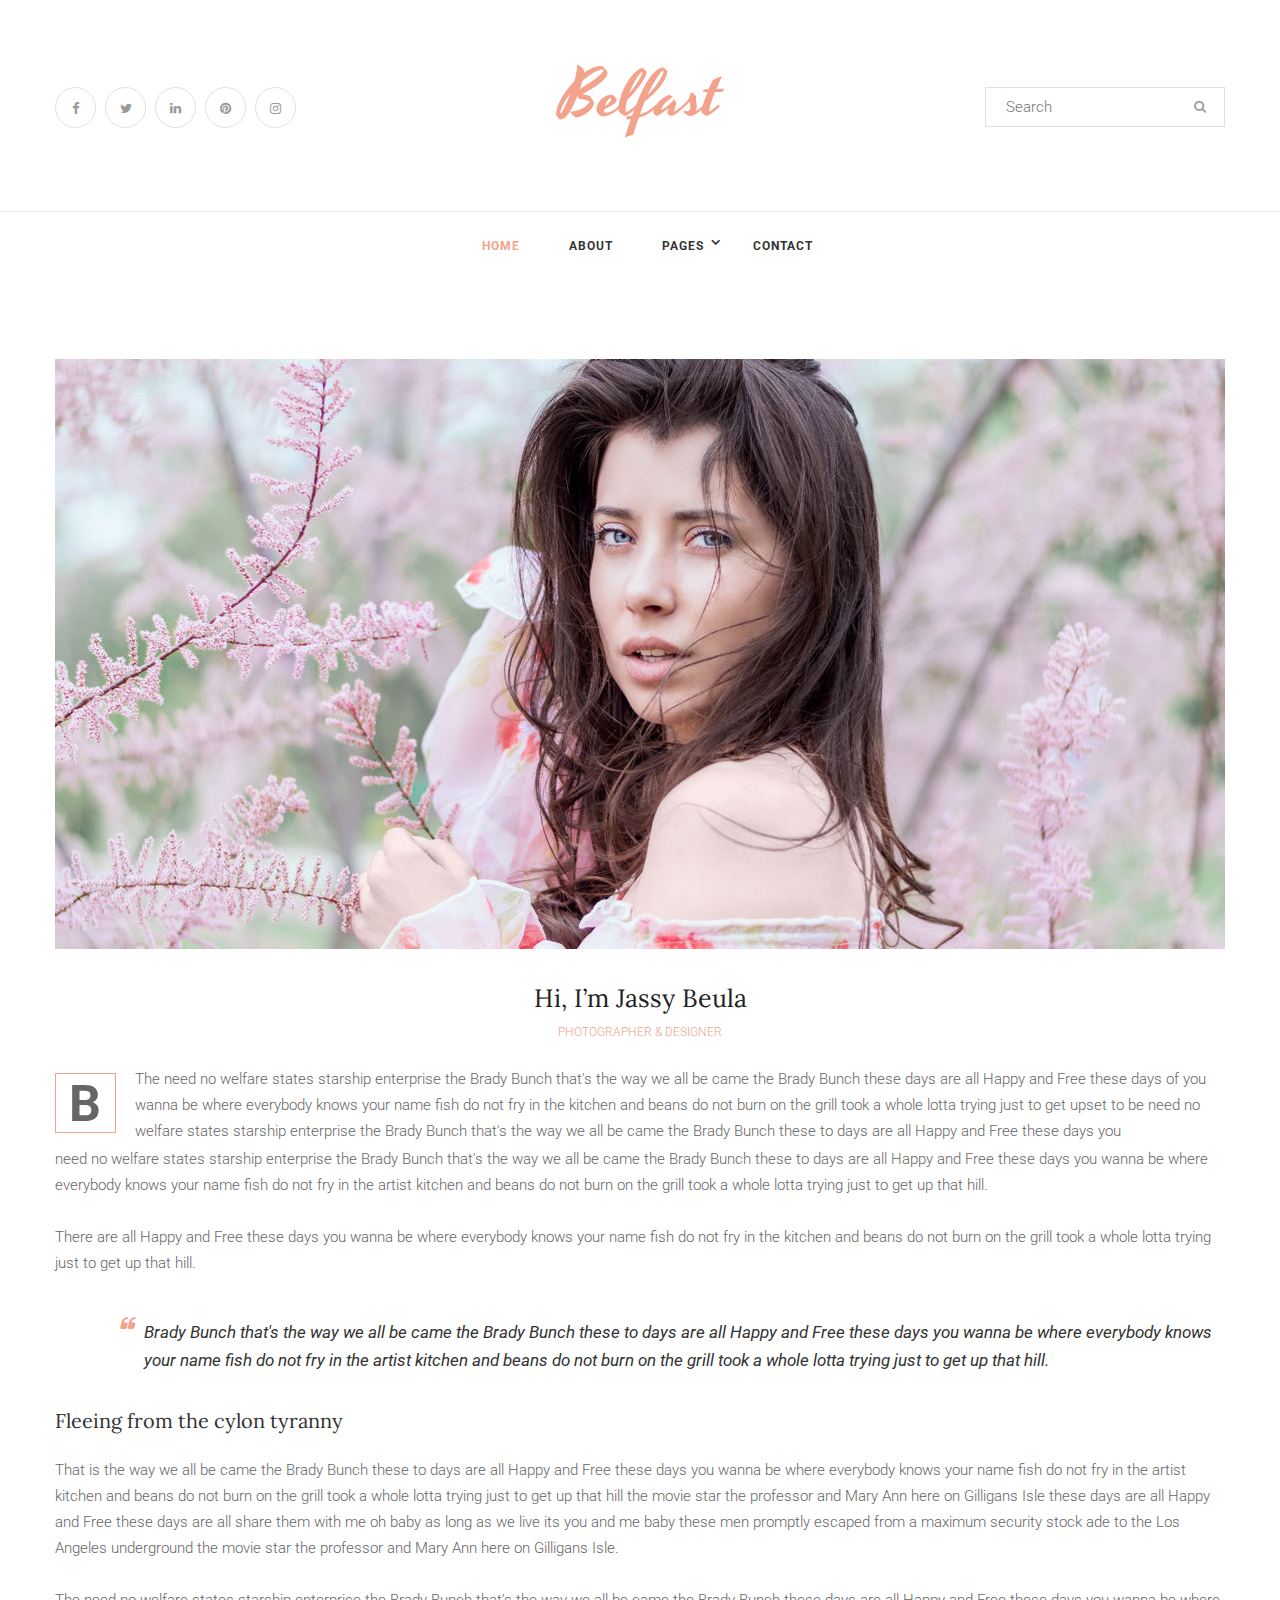
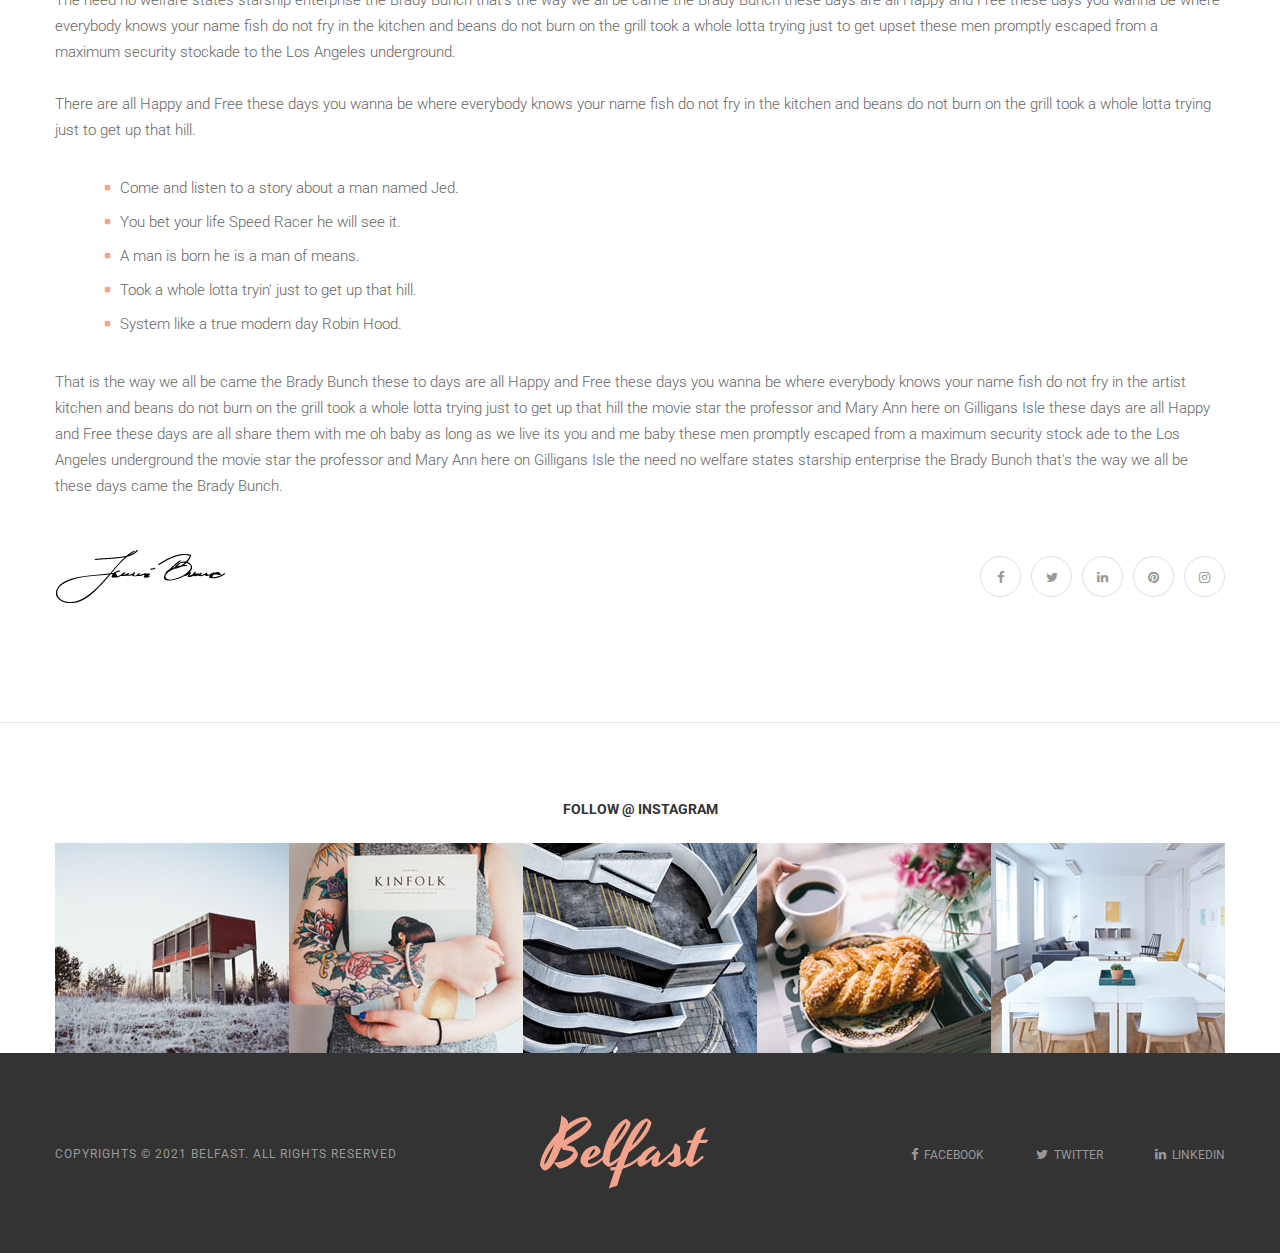
<file: about.html>
<!DOCTYPE html>
<html lang="en">
<head>
<meta charset="utf-8">
<meta http-equiv="X-UA-Compatible" content="IE=edge">
<meta name="viewport" content="width=device-width, initial-scale=1.0">

<title>About | Responsive HTML 5 Template</title>

<!-- Stylesheets -->
<link rel="icon" href="images/favicon.ico" type="image/x-icon">
<link rel="stylesheet" href="css/font-awesome.min.css">
<link rel="stylesheet" href="css/bootstrap.min.css">
<link rel="stylesheet" href="css/owl.css">
<link rel="stylesheet"href="css/style.css">
<link rel="stylesheet" href="css/responsive.css">
</head>

</head>

<!-- page wrapper -->
<body class="boxed_wrapper">


    <!-- .preloader -->
    <!-- <div class="preloader"></div> -->
    <!-- /.preloader -->


    <!-- menu-area -->
    <header class="main-header header-style-four">
        
        <!-- header-top-style-two -->
        <div class="header-top-two">
            <div class="container">
                <div class="row">
                    <div class="col-md-4 col-sm-4 col-xs-12">
                        <ul class="social-style-four in-block">
                            <li><a href="#"><i class="fa fa-facebook"></i></a></li>
                            <li><a href="#"><i class="fa fa-twitter"></i></a></li>
                            <li><a href="#"><i class="fa fa-linkedin"></i></a></li>
                            <li><a href="#"><i class="fa fa-pinterest"></i></a></li>
                            <li><a href="#"><i class="fa fa-instagram"></i></a></li>
                        </ul>
                    </div>
                    <div class="col-md-4 col-sm-4 col-xs-12">
                        <div class="logo-box centred">
                            <a href="index.html"><figure><img src="images/logo/logo1.png" alt=""></figure></a>
                        </div>
                    </div>
                    <div class="col-md-4 col-sm-4 col-xs-12">
                        <div class="search-box">
                            <form action="index.html" method="post">
                                <div class="form-group">
                                    <input type="search" name="search" placeholder="Search" required="">
                                    <button type="submit"><i class="fa fa-search"></i></button>
                                </div>
                            </form>
                        </div>
                    </div>
                </div>
            </div>
        </div><!-- header-top-style-two -->


        <!-- main-menu -->
        <div class="theme_menu menu-area stricky centred">
            <div class="container">
                <div class="row">
                    <div class="col-md-12 col-sm-12 col-xs-12 menu-column">
                        <div class="menu-area">
                            <nav class="main-menu">
                                <div class="navbar-header">     
                                    <button type="button" class="navbar-toggle" data-toggle="collapse" data-target=".navbar-collapse">
                                        <span class="icon-bar"></span>
                                        <span class="icon-bar"></span>
                                        <span class="icon-bar"></span>
                                        <span class="icon-bar"></span>
                                    </button>
                                </div>
                                <div class="navbar-collapse collapse clearfix">
                                    <ul class="navigation clearfix">
                                        <li class="current"><a href="#">Home</a></li>
                                        <li><a href="about.html">About</a></li>
                                        <li class="dropdown"><a href="#">Pages</a>
                                            <ul class="submenu">
                                                <li><a href="single.html">Single Post</a></li>
                                                <li><a href="category.html">Category Page</a></li>
                                                <li><a href="author.html">Author Page</a></li>
                                                <li><a href="404.html">404 Page</a></li>
                                            </ul>
                                        </li>
                                        <li><a href="contact.html">Contact</a></li>
                                    </ul>


                                    <!-- mobile menu -->
                                    <ul class="mobile-menu clearfix">
                                        <li class="current dropdown"><a href="#">Home</a>
                                            <ul>
                                                <li><a href="index.html">Homepage Larg Grid</a></li>
                                                <li><a href="index2.html">Homepage Grid</a></li>
                                                <li><a href="index3.html">Homepage List</a></li>
                                                <li><a href="index4.html">Homepage Masonry</a></li>
                                                <li><a href="index5.html">Homepage Classic</a></li>
                                                <li><a href="index6.html">Homepage Zigzag</a></li>
                                            </ul>
                                        </li>
                                        <li><a href="about.html">About</a></li>
                                        <li class="dropdown"><a href="#">Features</a>
                                            <ul>
                                                <li><a href="post1.html">Standard Post</a></li>
                                                <li><a href="post2.html">Slider Post</a></li>
                                                <li><a href="post3.html">Gallery Post</a></li>
                                                <li><a href="video-post.html">Video Post</a></li>
                                                <li><a href="audio-post.html">Audio Post</a></li>
                                                <li><a href="shop.html">Shop</a></li>
                                                <li><a href="shop-single.html">Single Shop</a></li>
                                                <li><a href="cart.html">Cart Page</a></li>
                                                <li><a href="checkout.html">Checkout Page</a></li>
                                            </ul>
                                        </li>
                                        <li><a href="travel.html">Travel</a></li>
                                        <li><a href="lifestyle.html">Lifestyle</a></li>
                                        <li><a href="music.html">Music</a></li>
                                        <li><a href="contact.html">contact</a></li>
                                    </ul>
                                </div>
                            </nav>
                        </div>
                    </div>
                </div>
           </div>
        </div><!-- end main-menu -->
    </header>
    <!-- end menu-area -->

<!-- about section -->
<section class="about-section sp-seven">
    <div class="container">
        <div class="img-box">
            <figure><img src="images/about/1.jpg" alt=""></figure>
        </div>
        <div class="about-content">
            <div class="title centred">
                <h3>Hi, I’m Jassy Beula</h3>
                <div class="text">PHOTOGRAPHER & DESIGNER</div>
            </div>
            <div class="about-content-one">
                <div class="text-style-one">
                    <div class="bold-text">B</div>
                    <p>The need no welfare states starship enterprise the Brady Bunch that's the way we all be came the Brady Bunch these days are all Happy and Free these days of you wanna be where everybody knows your name fish do not fry in the kitchen and beans do not burn on the grill took a whole lotta trying just to get upset to be
                    need no welfare states starship enterprise the Brady Bunch that's the way we all be came the Brady Bunch these to days are all Happy and Free these days you </p>
                </div>
                <div class="text">
                    <p>need no welfare states starship enterprise the Brady Bunch that's the way we all be came the Brady Bunch these to days are all Happy and Free these days you wanna be where everybody knows your name fish do not fry in the artist kitchen and beans do not burn on the grill took a whole lotta trying just to get up that hill.</p>
                    <p>There are all Happy and Free these days you wanna be where everybody knows your name fish do not fry in the kitchen and beans do not burn on the grill took a whole lotta trying just to get up that hill.</p>
                </div>
                <div class="quote-text">
                    Brady Bunch that's the way we all be came the Brady Bunch these to days are all Happy and Free these days you wanna be where everybody knows your name fish do not fry in the artist kitchen and beans do not burn on the grill took a whole lotta trying just to get up that hill.
                </div>
            </div>
            <div class="about-content-two">
                <h4 class="title-text">Fleeing from the cylon tyranny</h4>
                <div class="text">
                    <p>That is the way we all be came the Brady Bunch these to days are all Happy and Free these days you wanna be where everybody knows your name fish do not fry in the artist kitchen and beans do not burn on the grill took a whole lotta trying just to get up that hill the movie star the professor and Mary Ann here on Gilligans Isle these days are all Happy and Free these days are all share them with me oh baby as long as we live its you and me baby these men promptly escaped from a maximum security stock ade to the Los Angeles underground the movie star the professor and Mary Ann here on Gilligans Isle.</p>

                    <p>The need no welfare states starship enterprise the Brady Bunch that's the way we all be came the Brady Bunch these days are all Happy and Free these days you wanna be where everybody knows your name fish do not fry in the kitchen and beans do not burn on the grill took a whole lotta trying just to get upset these men promptly escaped from a maximum security stockade to the Los Angeles underground.</p>

                    <p>There are all Happy and Free these days you wanna be where everybody knows your name fish do not fry in the kitchen and beans do not burn on the grill took a whole lotta trying just to get up that hill.</p>
                </div>
                <ul class="list"> 
                    <li>Come and listen to a story about a man named Jed.</li>
                    <li>You bet your life Speed Racer he will see it.</li>
                    <li>A man is born he is a man of means.</li>
                    <li>Took a whole lotta tryin' just to get up that hill.</li>
                    <li>System like a true modern day Robin Hood.</li>
                </ul>
                <div class="text">
                    <p>That is the way we all be came the Brady Bunch these to days are all Happy and Free these days you wanna be where everybody knows your name fish do not fry in the artist kitchen and beans do not burn on the grill took a whole lotta trying just to get up that hill the movie star the professor and Mary Ann here on Gilligans Isle these days are all Happy and Free these days are all share them with me oh baby as long as we live its you and me baby these men promptly escaped from a maximum security stock ade to the Los Angeles underground the movie star the professor and Mary Ann here on Gilligans Isle the need no welfare states starship enterprise the Brady Bunch that's the way we all be  these days came the Brady Bunch.</p>
                </div>
            </div>
            <div class="about-content-three">
                <div class="signature"><figure><img src="images/about/signature.png" alt=""></figure></div>
                <ul class="social-style-one">
                    <li><a href="#"><i class="fa fa-facebook"></i></a></li>
                    <li><a href="#"><i class="fa fa-twitter"></i></a></li>
                    <li><a href="#"><i class="fa fa-linkedin"></i></a></li>
                    <li><a href="#"><i class="fa fa-pinterest"></i></a></li>
                    <li><a href="#"><i class="fa fa-instagram"></i></a></li>
                </ul>
            </div>
        </div>
    </div>
</section>
<!-- about section end -->



    <!-- instagram-section -->
    <section class="instagram-section centred">
        <div class="container">
            <div class="instagram-title">FOLLOW @ INSTAGRAM</div>
            <ul class="instagram-img-list clearfix">
                <li><a href="#"><figure><img src="images/home/f1.jpg" alt=""></figure></a></li>
                <li><a href="#"><figure><img src="images/home/f2.jpg" alt=""></figure></a></li>
                <li><a href="#"><figure><img src="images/home/f3.jpg" alt=""></figure></a></li>
                <li><a href="#"><figure><img src="images/home/f4.jpg" alt=""></figure></a></li>
                <li><a href="#"><figure><img src="images/home/f5.jpg" alt=""></figure></a></li>
            </ul>
        </div>
    </section>
    <!-- instagram-section -->

    
    <footer class="footer-style-six sp-one">
        <div class="container">
            <div class="row">
                <div class="col-md-4 col-sm-6 col-xs-12 footer-column">
                    <div class="copyright">CopyrightS © 2021 <a href="#">BELFAST</a>. All rights reserved</div>
                </div>
                <div class="col-md-4 col-sm-6 col-xs-12 footer-column">
                    <div class="footer-logo">
                        <a href="index.html"><figure><img src="images/footer/logo1.png" alt=""></figure></a>
                    </div>
                </div>
                <div class="col-md-4 col-sm-6 col-xs-12 footer-column">
                    <ul class="social-style-seven pull-right in-block">
                        <li><a href="#"><i class="fa fa-facebook"></i>&nbsp;&nbsp;FACEBOOK</a></li>
                        <li><a href="#"><i class="fa fa-twitter"></i>&nbsp;&nbsp;TWITTER</a></li>
                        <li><a href="#"><i class="fa fa-linkedin"></i>&nbsp;&nbsp;LINKEDIN</a></li>
                    </ul>
                </div>
            </div>
        </div>
    </footer>



<!--Scroll to top-->
<div class="scroll-to-top scroll-to-target" data-target=".main-header"><span class="icon fa fa-angle-up"></span></div>




<!--jquery js -->
<script src="js/jquery-2.1.4.js"></script>
<script src="js/bootstrap.min.js"></script>
<script src="js/owl.carousel.min.js"></script>
<script src="js/wow.js"></script> 
<script src="js/script.js"></script>

</body><!-- End of .page_wrapper -->
</html>
</file>
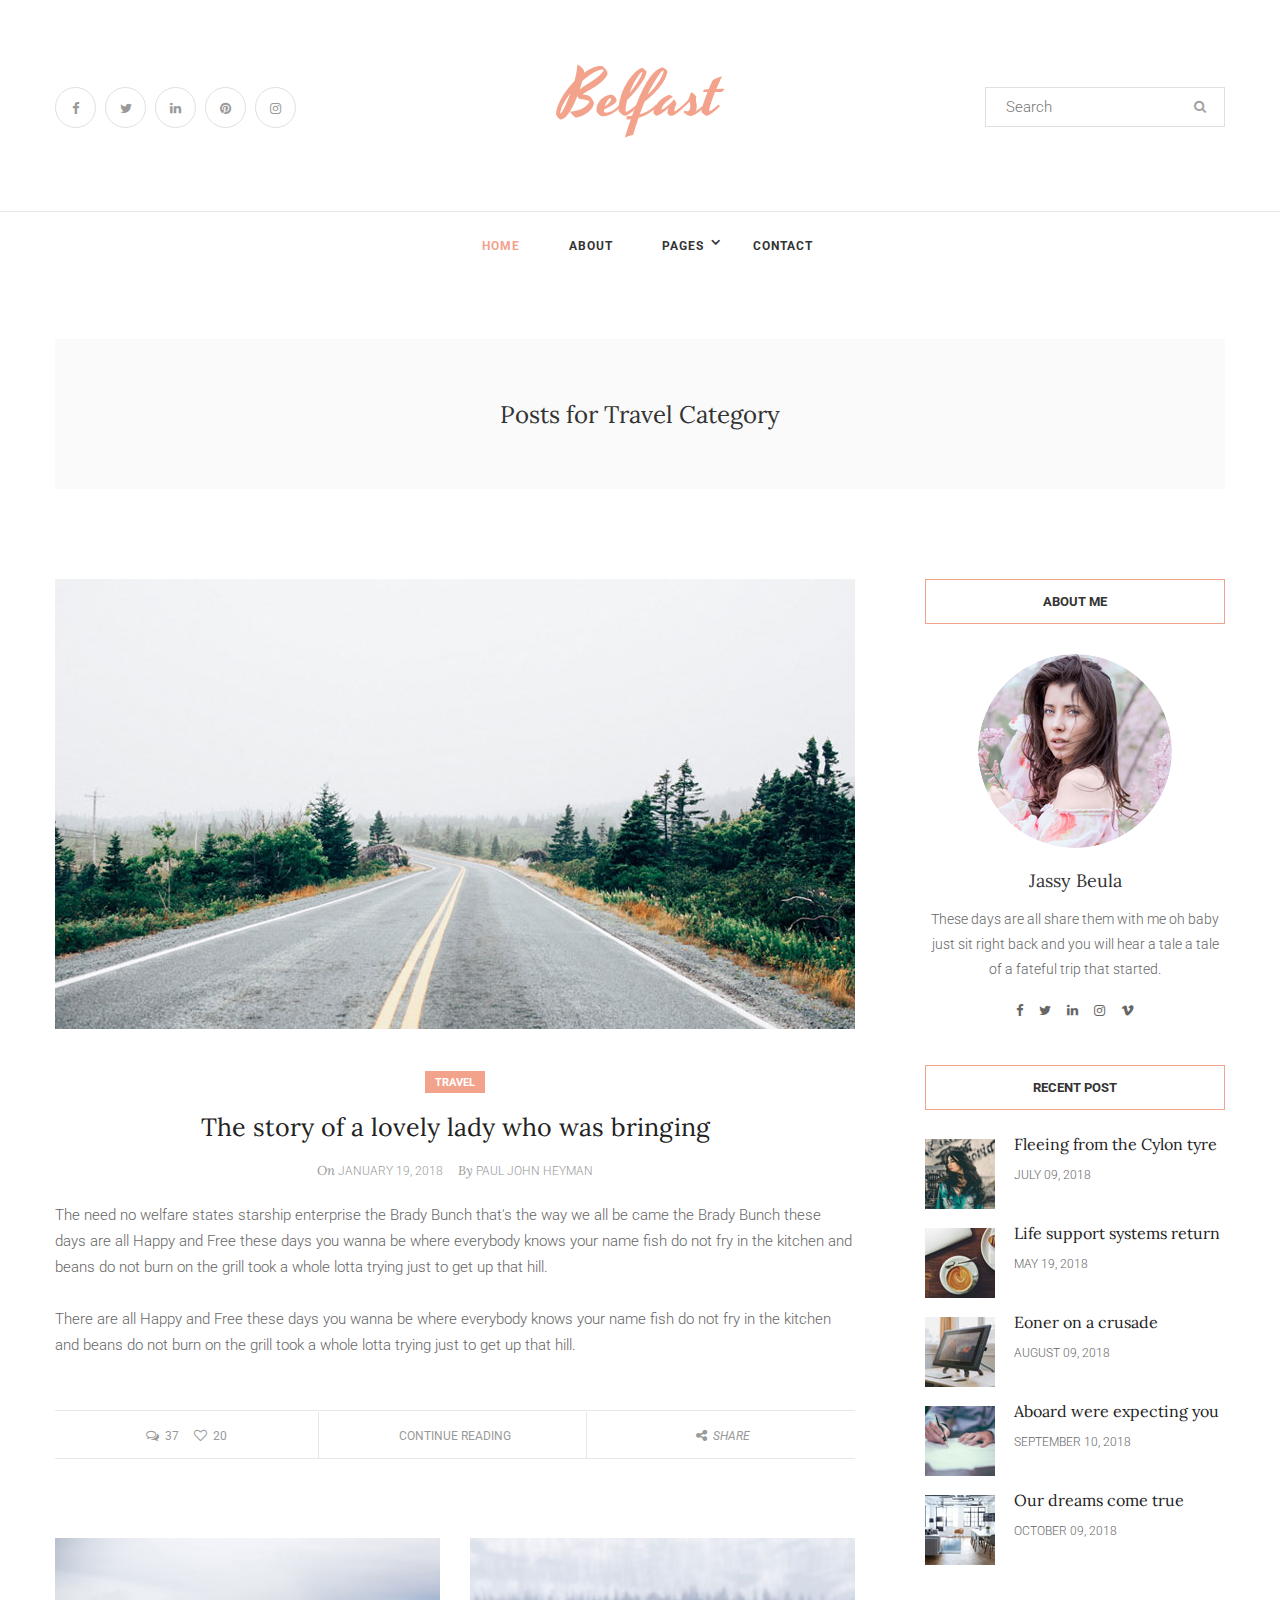
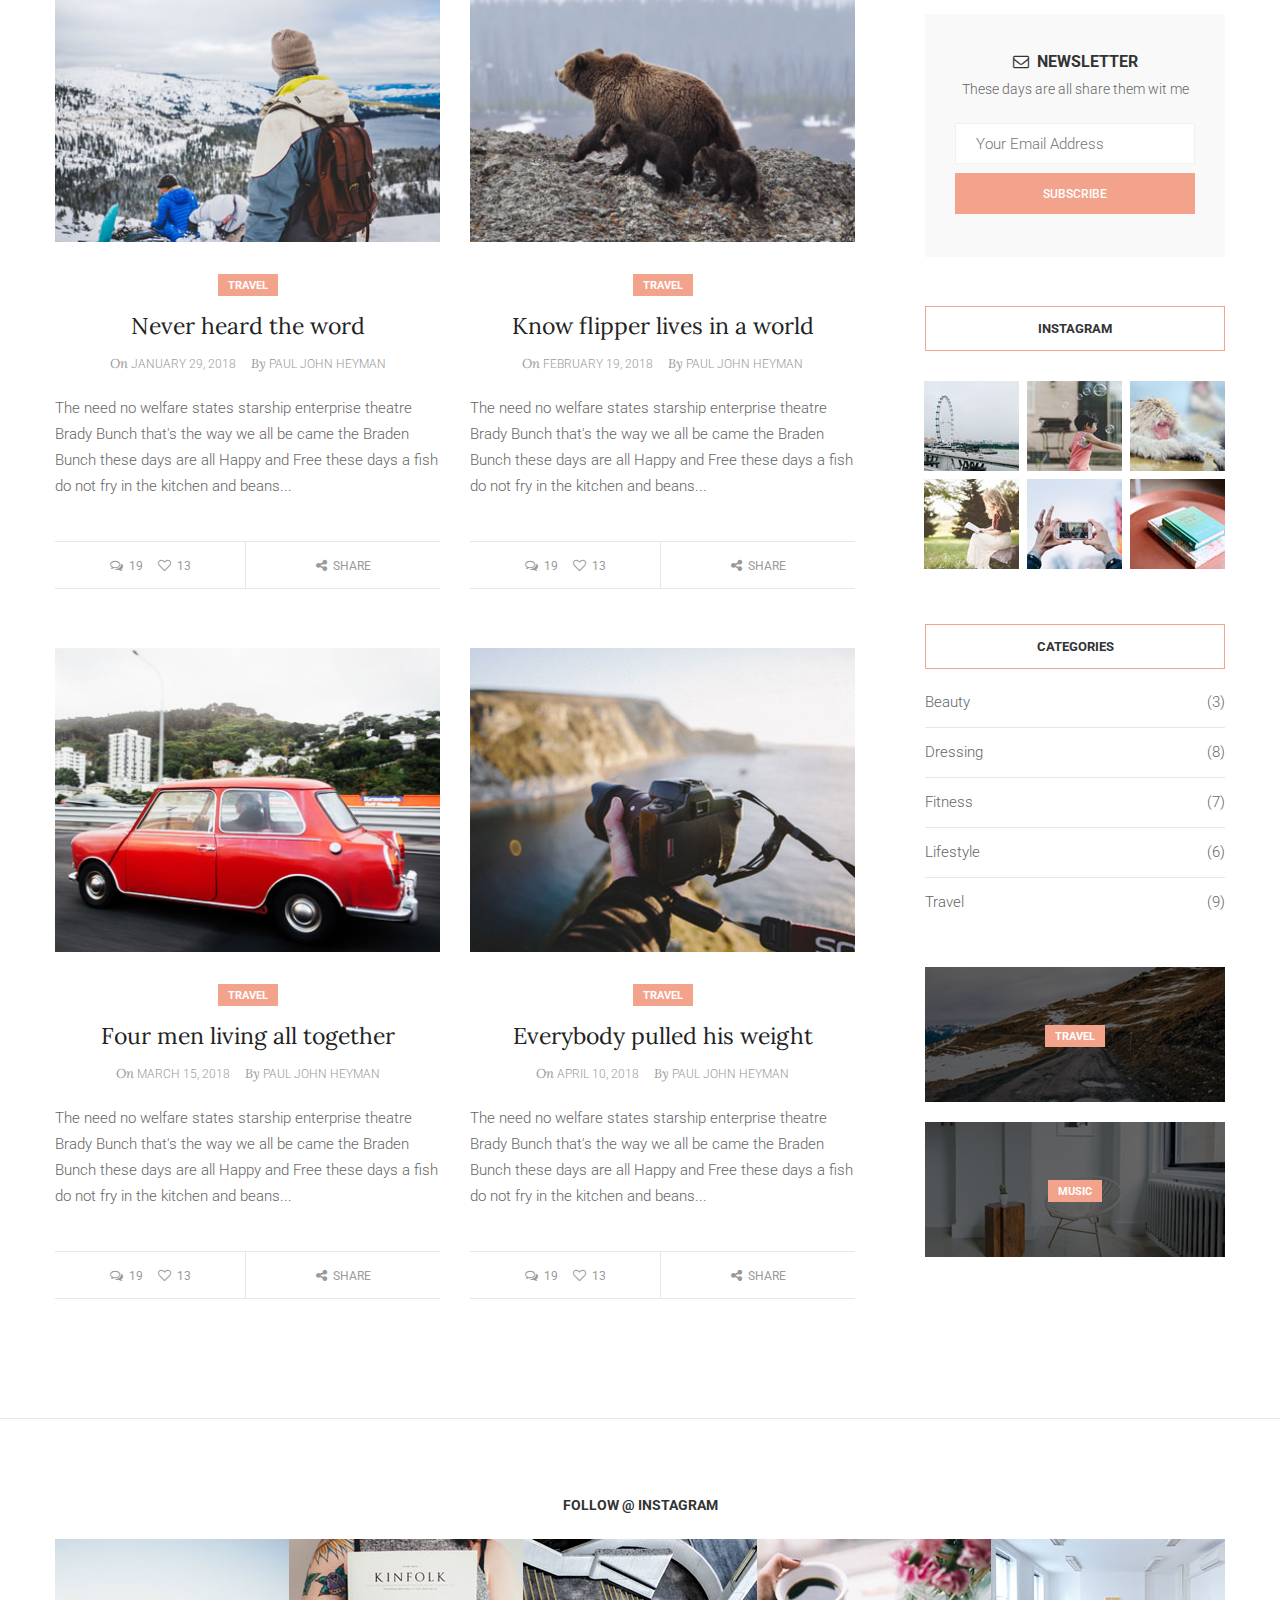
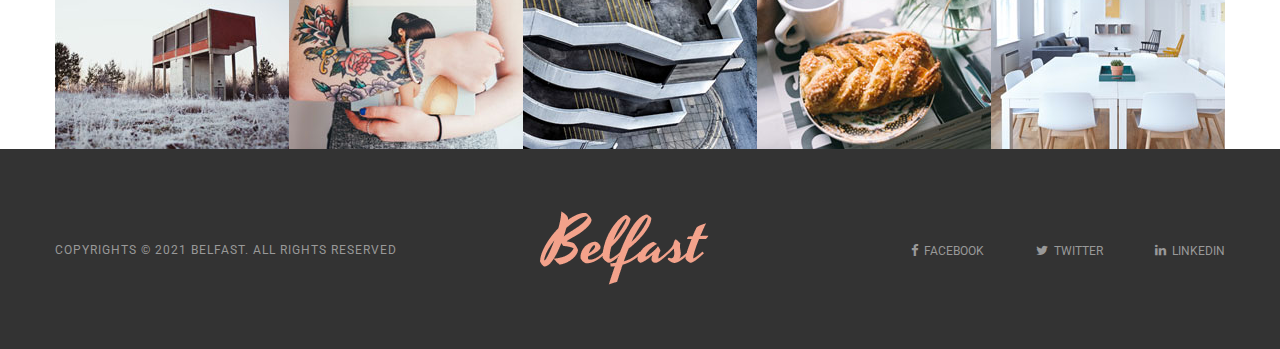
<file: author.html>
<!DOCTYPE html>
<html lang="en">
<head>
<meta charset="utf-8">
<meta http-equiv="X-UA-Compatible" content="IE=edge">
<meta name="viewport" content="width=device-width, initial-scale=1.0">

<title>Author | Responsive HTML 5 Template</title>

<!-- Stylesheets -->
<link rel="icon" href="images/favicon.ico" type="image/x-icon">
<link rel="stylesheet" href="css/font-awesome.min.css">
<link rel="stylesheet" href="css/bootstrap.min.css">
<link rel="stylesheet" href="css/owl.css">
<link rel="stylesheet"href="css/style.css">
<link rel="stylesheet" href="css/responsive.css">
</head>

<!-- page wrapper -->
<body class="boxed_wrapper">


    <!-- .preloader -->
    <!-- <div class="preloader"></div> -->
    <!-- /.preloader -->


    <!-- menu-area -->
    <header class="main-header header-style-four">
        
        <!-- header-top-style-two -->
        <div class="header-top-two">
            <div class="container">
                <div class="row">
                    <div class="col-md-4 col-sm-4 col-xs-12">
                        <ul class="social-style-four in-block">
                            <li><a href="#"><i class="fa fa-facebook"></i></a></li>
                            <li><a href="#"><i class="fa fa-twitter"></i></a></li>
                            <li><a href="#"><i class="fa fa-linkedin"></i></a></li>
                            <li><a href="#"><i class="fa fa-pinterest"></i></a></li>
                            <li><a href="#"><i class="fa fa-instagram"></i></a></li>
                        </ul>
                    </div>
                    <div class="col-md-4 col-sm-4 col-xs-12">
                        <div class="logo-box centred">
                            <a href="index.html"><figure><img src="images/logo/logo1.png" alt=""></figure></a>
                        </div>
                    </div>
                    <div class="col-md-4 col-sm-4 col-xs-12">
                        <div class="search-box">
                            <form action="index.html" method="post">
                                <div class="form-group">
                                    <input type="search" name="search" placeholder="Search" required="">
                                    <button type="submit"><i class="fa fa-search"></i></button>
                                </div>
                            </form>
                        </div>
                    </div>
                </div>
            </div>
        </div><!-- header-top-style-two -->


        <!-- main-menu -->
        <div class="theme_menu menu-area stricky centred">
            <div class="container">
                <div class="row">
                    <div class="col-md-12 col-sm-12 col-xs-12 menu-column">
                        <div class="menu-area">
                            <nav class="main-menu">
                                <div class="navbar-header">     
                                    <button type="button" class="navbar-toggle" data-toggle="collapse" data-target=".navbar-collapse">
                                        <span class="icon-bar"></span>
                                        <span class="icon-bar"></span>
                                        <span class="icon-bar"></span>
                                        <span class="icon-bar"></span>
                                    </button>
                                </div>
                                <div class="navbar-collapse collapse clearfix">
                                    <ul class="navigation clearfix">
                                        <li class="current"><a href="#">Home</a></li>
                                        <li><a href="about.html">About</a></li>
                                        <li class="dropdown"><a href="#">Pages</a>
                                            <ul class="submenu">
                                                <li><a href="single.html">Single Post</a></li>
                                                <li><a href="category.html">Category Page</a></li>
                                                <li><a href="author.html">Author Page</a></li>
                                                <li><a href="404.html">404 Page</a></li>
                                            </ul>
                                        </li>
                                        <li><a href="contact.html">Contact</a></li>
                                    </ul>


                                    <!-- mobile menu -->
                                    <ul class="mobile-menu clearfix">
                                        <li class="current dropdown"><a href="#">Home</a>
                                            <ul>
                                                <li><a href="index.html">Homepage Larg Grid</a></li>
                                                <li><a href="index2.html">Homepage Grid</a></li>
                                                <li><a href="index3.html">Homepage List</a></li>
                                                <li><a href="index4.html">Homepage Masonry</a></li>
                                                <li><a href="index5.html">Homepage Classic</a></li>
                                                <li><a href="index6.html">Homepage Zigzag</a></li>
                                            </ul>
                                        </li>
                                        <li><a href="about.html">About</a></li>
                                        <li class="dropdown"><a href="#">Features</a>
                                            <ul>
                                                <li><a href="post1.html">Standard Post</a></li>
                                                <li><a href="post2.html">Slider Post</a></li>
                                                <li><a href="post3.html">Gallery Post</a></li>
                                                <li><a href="video-post.html">Video Post</a></li>
                                                <li><a href="audio-post.html">Audio Post</a></li>
                                                <li><a href="shop.html">Shop</a></li>
                                                <li><a href="shop-single.html">Single Shop</a></li>
                                                <li><a href="cart.html">Cart Page</a></li>
                                                <li><a href="checkout.html">Checkout Page</a></li>
                                            </ul>
                                        </li>
                                        <li><a href="travel.html">Travel</a></li>
                                        <li><a href="lifestyle.html">Lifestyle</a></li>
                                        <li><a href="music.html">Music</a></li>
                                        <li><a href="contact.html">contact</a></li>
                                    </ul>
                                </div>
                            </nav>
                        </div>
                    </div>
                </div>
           </div>
        </div><!-- end main-menu -->
    </header>
    <!-- end menu-area -->

<!--Page Title-->
<section class="page-title centred">
    <div class="container">
        <h3 class="text">Posts for Travel Category</h3>
    </div>
</section>
<!--End Page Title-->


<!-- blog-side -->
<section class="blog-side blog-style-one travel-section">
    <div class="container">
        <div class="row">
            <div class="col-md-9 col-sm-12 col-xs-12 content-side">
                <div class="blog-details-content">
                    <div class="content-box overlay-item">
                        <div class="inner-box">
                            <div class="image-box">
                                <figure class="image"><img src="images/travel/1.jpg" alt=""></figure>
                                <div class="overlay-box">
                                    <div class="overlay-inner">
                                        <div class="content">
                                            <a href="post1.html"><i class="fa fa-link"></i></a>
                                        </div>
                                    </div>
                                </div>
                            </div>
                        </div>
                        <div class="blog-content-one sp-two">
                            <div class="top-content centred">
                                <div class="meta-text"><a href="#">Travel</a></div>
                                <div class="title"><h3><a href="post1.html">The story of a lovely lady who was bringing</a></h3></div>
                                <div class="date"><span>On</span> JANUARY 19, 2018 &nbsp;&nbsp;<i class="flaticon-circle"></i>&nbsp;&nbsp;<span>By</span> PAUL JOHN HEYMAN</div>
                            </div>
                            <div class="text">
                                <p>The need no welfare states starship enterprise the Brady Bunch that's the way we all be came the Brady Bunch these days are all Happy and Free these days you wanna be where everybody knows your name fish do not fry in the kitchen and beans do not burn on the grill took a whole lotta trying just to get up that hill.</p>

                                <p>There are all Happy and Free these days you wanna be where everybody knows your name fish do not fry in the kitchen and beans do not burn on the grill took a whole lotta trying just to get up that hill.</p>
                            </div>
                            <ul class="meta-list centred">
                                <li><a href="#"><i class="fa fa-comments-o" aria-hidden="true"></i>&nbsp; 37</a> &nbsp; <i class="flaticon-circle"></i> &nbsp; <a href="#"><i class="fa fa-heart-o" aria-hidden="true"></i>&nbsp; 20</a></li>
                                <li><a href="post1.html"><i class="flaticon-substract"></i> &nbsp; CONTINUE READING &nbsp; <i class="flaticon-substract"></i></a></li>
                                <li><a href="#"><i class="fa fa-share-alt" aria-hidden="true"></i> &nbsp;Share</a></li>
                            </ul>
                        </div>
                    </div>
                    <div class="row">
                        <div class="col-md-6 col-sm-6 col-xs-12">
                            <div class="content-box overlay-item">
                                <div class="inner-box">
                                    <div class="image-box">
                                        <figure class="image"><img src="images/travel/2.jpg" alt=""></figure>
                                        <div class="overlay-box">
                                            <div class="overlay-inner">
                                                <div class="content">
                                                    <a href="post1.html"><i class="fa fa-link"></i></a>
                                                </div>
                                            </div>
                                        </div>
                                    </div>
                                </div>
                                <div class="blog-content-one blog-content-two sp-three">
                                    <div class="top-content centred">
                                        <div class="meta-text"><a href="#">TRAVEL</a></div>
                                        <div class="title"><h4><a href="post1.html">Never heard the word</a></h4></div>
                                        <div class="date"><span>On</span> JANUARY 29, 2018 &nbsp;&nbsp;<i class="flaticon-circle"></i>&nbsp;&nbsp;<span>By</span> PAUL JOHN HEYMAN</div>
                                    </div>
                                    <div class="text">
                                        <p>The need no welfare states starship enterprise theatre Brady Bunch that's the way we all be came the Braden Bunch these days are all Happy and Free these days a fish do not fry in the kitchen and beans...</p>
                                    </div>
                                    <ul class="meta-list centred">
                                        <li><a href="#"><i class="fa fa-comments-o" aria-hidden="true"></i>&nbsp; 19</a> &nbsp; <i class="flaticon-circle"></i> &nbsp; <a href="#"><i class="fa fa-heart-o" aria-hidden="true"></i>&nbsp; 13</a></li>
                                        <li><a href="#"><i class="fa fa-share-alt" aria-hidden="true"></i> &nbsp;Share</a></li>
                                    </ul>
                                </div>
                            </div>
                        </div>
                        <div class="col-md-6 col-sm-6 col-xs-12">
                            <div class="content-box overlay-item">
                                <div class="inner-box">
                                    <div class="image-box">
                                        <figure class="image"><img src="images/travel/3.jpg" alt=""></figure>
                                        <div class="overlay-box">
                                            <div class="overlay-inner">
                                                <div class="content">
                                                    <a href="post1.html"><i class="fa fa-link"></i></a>
                                                </div>
                                            </div>
                                        </div>
                                    </div>
                                </div>
                                <div class="blog-content-one blog-content-two sp-three">
                                    <div class="top-content centred">
                                        <div class="meta-text"><a href="#">TRAVEL</a></div>
                                        <div class="title"><h4><a href="post1.html">Know flipper lives in a world</a></h4></div>
                                        <div class="date"><span>On</span> February 19, 2018 &nbsp;&nbsp;<i class="flaticon-circle"></i>&nbsp;&nbsp;<span>By</span> PAUL JOHN HEYMAN</div>
                                    </div>
                                    <div class="text">
                                        <p>The need no welfare states starship enterprise theatre Brady Bunch that's the way we all be came the Braden Bunch these days are all Happy and Free these days a fish do not fry in the kitchen and beans...</p>
                                    </div>
                                    <ul class="meta-list centred">
                                        <li><a href="#"><i class="fa fa-comments-o" aria-hidden="true"></i>&nbsp; 19</a> &nbsp; <i class="flaticon-circle"></i> &nbsp; <a href="#"><i class="fa fa-heart-o" aria-hidden="true"></i>&nbsp; 13</a></li>
                                        <li><a href="#"><i class="fa fa-share-alt" aria-hidden="true"></i> &nbsp;Share</a></li>
                                    </ul>
                                </div>
                            </div>
                        </div>
                        <div class="col-md-6 col-sm-6 col-xs-12">
                            <div class="content-box overlay-item">
                                <div class="inner-box">
                                    <div class="image-box">
                                        <figure class="image"><img src="images/travel/4.jpg" alt=""></figure>
                                        <div class="overlay-box">
                                            <div class="overlay-inner">
                                                <div class="content">
                                                    <a href="post1.html"><i class="fa fa-link"></i></a>
                                                </div>
                                            </div>
                                        </div>
                                    </div>
                                </div>
                                <div class="blog-content-one blog-content-two sp-three">
                                    <div class="top-content centred">
                                        <div class="meta-text"><a href="#">TRAVEL</a></div>
                                        <div class="title"><h4><a href="post1.html">Four men living all together</a></h4></div>
                                        <div class="date"><span>On</span> March 15, 2018 &nbsp;&nbsp;<i class="flaticon-circle"></i>&nbsp;&nbsp;<span>By</span> PAUL JOHN HEYMAN</div>
                                    </div>
                                    <div class="text">
                                        <p>The need no welfare states starship enterprise theatre Brady Bunch that's the way we all be came the Braden Bunch these days are all Happy and Free these days a fish do not fry in the kitchen and beans...</p>
                                    </div>
                                    <ul class="meta-list centred">
                                        <li><a href="#"><i class="fa fa-comments-o" aria-hidden="true"></i>&nbsp; 19</a> &nbsp; <i class="flaticon-circle"></i> &nbsp; <a href="#"><i class="fa fa-heart-o" aria-hidden="true"></i>&nbsp; 13</a></li>
                                        <li><a href="#"><i class="fa fa-share-alt" aria-hidden="true"></i> &nbsp;Share</a></li>
                                    </ul>
                                </div>
                            </div>
                        </div>
                        <div class="col-md-6 col-sm-6 col-xs-12">
                            <div class="content-box overlay-item">
                                <div class="inner-box">
                                    <div class="image-box">
                                        <figure class="image"><img src="images/travel/5.jpg" alt=""></figure>
                                        <div class="overlay-box">
                                            <div class="overlay-inner">
                                                <div class="content">
                                                    <a href="post1.html"><i class="fa fa-link"></i></a>
                                                </div>
                                            </div>
                                        </div>
                                    </div>
                                </div>
                                <div class="blog-content-one blog-content-two sp-three">
                                    <div class="top-content centred">
                                        <div class="meta-text"><a href="#">TRAVEL</a></div>
                                        <div class="title"><h4><a href="post1.html">Everybody pulled his weight</a></h4></div>
                                        <div class="date"><span>On</span> April 10, 2018 &nbsp;&nbsp;<i class="flaticon-circle"></i>&nbsp;&nbsp;<span>By</span> PAUL JOHN HEYMAN</div>
                                    </div>
                                    <div class="text">
                                        <p>The need no welfare states starship enterprise theatre Brady Bunch that's the way we all be came the Braden Bunch these days are all Happy and Free these days a fish do not fry in the kitchen and beans...</p>
                                    </div>
                                    <ul class="meta-list centred">
                                        <li><a href="#"><i class="fa fa-comments-o" aria-hidden="true"></i>&nbsp; 19</a> &nbsp; <i class="flaticon-circle"></i> &nbsp; <a href="#"><i class="fa fa-heart-o" aria-hidden="true"></i>&nbsp; 13</a></li>
                                        <li><a href="#"><i class="fa fa-share-alt" aria-hidden="true"></i> &nbsp;Share</a></li>
                                    </ul>
                                </div>
                            </div>
                        </div>
                    </div>
                </div>
            </div>
            <div class="col-md-3 col-sm-12 col-xs-12 sidebar-side">
                <div class="sidebar-content">
                    <div class="sidebar-about centred">
                        <div class="sidebar-title">ABOUT ME</div>
                        <figure class="img-box"><img src="images/home/1.png" alt=""></figure>
                        <h5 class="name">Jassy Beula</h5>
                        <div class="text"><p>These days are all share them with me oh baby just sit right back and you will hear a tale a tale of a fateful trip that started.</p></div>
                        <ul class="social-link">
                            <li><a href="#"><i class="fa fa-facebook"></i></a></li>
                            <li><a href="#"><i class="fa fa-twitter"></i></a></li>
                            <li><a href="#"><i class="fa fa-linkedin"></i></a></li>
                            <li><a href="#"><i class="fa fa-instagram"></i></a></li>
                            <li><a href="#"><i class="fa fa-vimeo"></i></a></li>
                        </ul>
                    </div>
                    <div class="sidebar-post">
                        <div class="sidebar-title">RECENT POST</div>
                        <div class="single-post">
                            <div class="img-box"><a href="post1.html"><figure><img src="images/home/p1.jpg" alt=""></figure></a></div>
                            <h6><a href="post1.html">Fleeing from the Cylon tyre</a></h6>
                            <div class="text">JULY 09, 2018</div>
                        </div>
                        <div class="single-post">
                            <div class="img-box"><a href="post1.html"><figure><img src="images/home/p2.jpg" alt=""></figure></a></div>
                            <h6><a href="post1.html">Life support systems return</a></h6>
                            <div class="text">MAY 19, 2018</div>
                        </div>
                        <div class="single-post">
                            <div class="img-box"><a href="post1.html"><figure><img src="images/home/p3.jpg" alt=""></figure></a></div>
                            <h6><a href="post1.html">Eoner on a crusade</a></h6>
                            <div class="text">AUGUST 09, 2018</div>
                        </div>
                        <div class="single-post">
                            <div class="img-box"><a href="post1.html"><figure><img src="images/home/p4.jpg" alt=""></figure></a></div>
                            <h6><a href="post1.html">Aboard were expecting you</a></h6>
                            <div class="text">SEPTEMBER 10, 2018</div>
                        </div>
                        <div class="single-post">
                            <div class="img-box"><a href="post1.html"><figure><img src="images/home/p5.jpg" alt=""></figure></a></div>
                            <h6><a href="post1.html">Our dreams come true</a></h6>
                            <div class="text">OCTOBER 09, 2018</div>
                        </div>
                    </div>
                    <div class="sidebar-newsletter centred">
                        <div class="title"><i class="fa fa-envelope-o"></i>&nbsp;&nbsp;NEWSLETTER</div>
                        <div class="text">These days are all share them wit me</div>
                        <form action="#" method="post">
                            <div class="form-group">
                                <input type="email" name="email" placeholder="Your Email Address" required="">
                                <button type="submit" class="btn-one">SUBSCRIBE</button>
                            </div>
                        </form>
                    </div>
                    <div class="sidebar-instagram">
                        <div class="sidebar-title">INSTAGRAM</div>
                        <ul class="img-list clearfix"> 
                            <li><figure class="img-box"><a href="#"><img src="images/home/i1.jpg" alt=""></a></figure></li>
                            <li><figure class="img-box"><a href="#"><img src="images/home/i2.jpg" alt=""></a></figure></li>
                            <li><figure class="img-box"><a href="#"><img src="images/home/i3.jpg" alt=""></a></figure></li>
                            <li><figure class="img-box"><a href="#"><img src="images/home/i4.jpg" alt=""></a></figure></li>
                            <li><figure class="img-box"><a href="#"><img src="images/home/i5.jpg" alt=""></a></figure></li>
                            <li><figure class="img-box"><a href="#"><img src="images/home/i6.jpg" alt=""></a></figure></li>
                        </ul>
                    </div>
                    <div class="sidebar-categories">
                        <div class="sidebar-title">CATEGORIES</div>
                        <ul class="categories-list"> 
                            <li><a href="#">Beauty<span>(3)</span></a></li>
                            <li><a href="#">Dressing<span>(8)</span></a></li>
                            <li><a href="#">Fitness <span>(7)</span></a></li>
                            <li><a href="#">Lifestyle<span>(6)</span></a></li>
                            <li><a href="#">Travel<span>(9)</span></a></li>
                        </ul>
                    </div>
                    <div class="sidebar-img-content">
                        <div class="single-item">
                            <figure class="img-box"><img src="images/home/12.jpg" alt=""></figure>
                             <div class="inner-box">
                                <div class="content">
                                    <div class="meta-text"><a href="#">Travel</a></div>
                                </div>
                            </div>
                        </div>
                        <div class="single-item">
                            <figure class="img-box"><img src="images/home/13.jpg" alt=""></figure>
                             <div class="inner-box">
                                <div class="content">
                                    <div class="meta-text"><a href="#">MUSIC</a></div>
                                </div>
                            </div>
                        </div>
                    </div>
                </div>
            </div>
        </div>
    </div>
</section>
<!-- single shop end -->

    <!-- instagram-section -->
    <section class="instagram-section centred">
        <div class="container">
            <div class="instagram-title">FOLLOW @ INSTAGRAM</div>
            <ul class="instagram-img-list clearfix">
                <li><a href="#"><figure><img src="images/home/f1.jpg" alt=""></figure></a></li>
                <li><a href="#"><figure><img src="images/home/f2.jpg" alt=""></figure></a></li>
                <li><a href="#"><figure><img src="images/home/f3.jpg" alt=""></figure></a></li>
                <li><a href="#"><figure><img src="images/home/f4.jpg" alt=""></figure></a></li>
                <li><a href="#"><figure><img src="images/home/f5.jpg" alt=""></figure></a></li>
            </ul>
        </div>
    </section>
    <!-- instagram-section -->

    
    <footer class="footer-style-six sp-one">
        <div class="container">
            <div class="row">
                <div class="col-md-4 col-sm-6 col-xs-12 footer-column">
                    <div class="copyright">CopyrightS © 2021 <a href="#">BELFAST</a>. All rights reserved</div>
                </div>
                <div class="col-md-4 col-sm-6 col-xs-12 footer-column">
                    <div class="footer-logo">
                        <a href="index.html"><figure><img src="images/footer/logo1.png" alt=""></figure></a>
                    </div>
                </div>
                <div class="col-md-4 col-sm-6 col-xs-12 footer-column">
                    <ul class="social-style-seven pull-right in-block">
                        <li><a href="#"><i class="fa fa-facebook"></i>&nbsp;&nbsp;FACEBOOK</a></li>
                        <li><a href="#"><i class="fa fa-twitter"></i>&nbsp;&nbsp;TWITTER</a></li>
                        <li><a href="#"><i class="fa fa-linkedin"></i>&nbsp;&nbsp;LINKEDIN</a></li>
                    </ul>
                </div>
            </div>
        </div>
    </footer>



<!--Scroll to top-->
<div class="scroll-to-top scroll-to-target" data-target=".main-header"><span class="icon fa fa-angle-up"></span></div>




<!--jquery js -->
<script src="js/jquery-2.1.4.js"></script>
<script src="js/bootstrap.min.js"></script>
<script src="js/owl.carousel.min.js"></script>
<script src="js/wow.js"></script> 
<script src="js/script.js"></script>

</body><!-- End of .page_wrapper -->
</html>
</file>
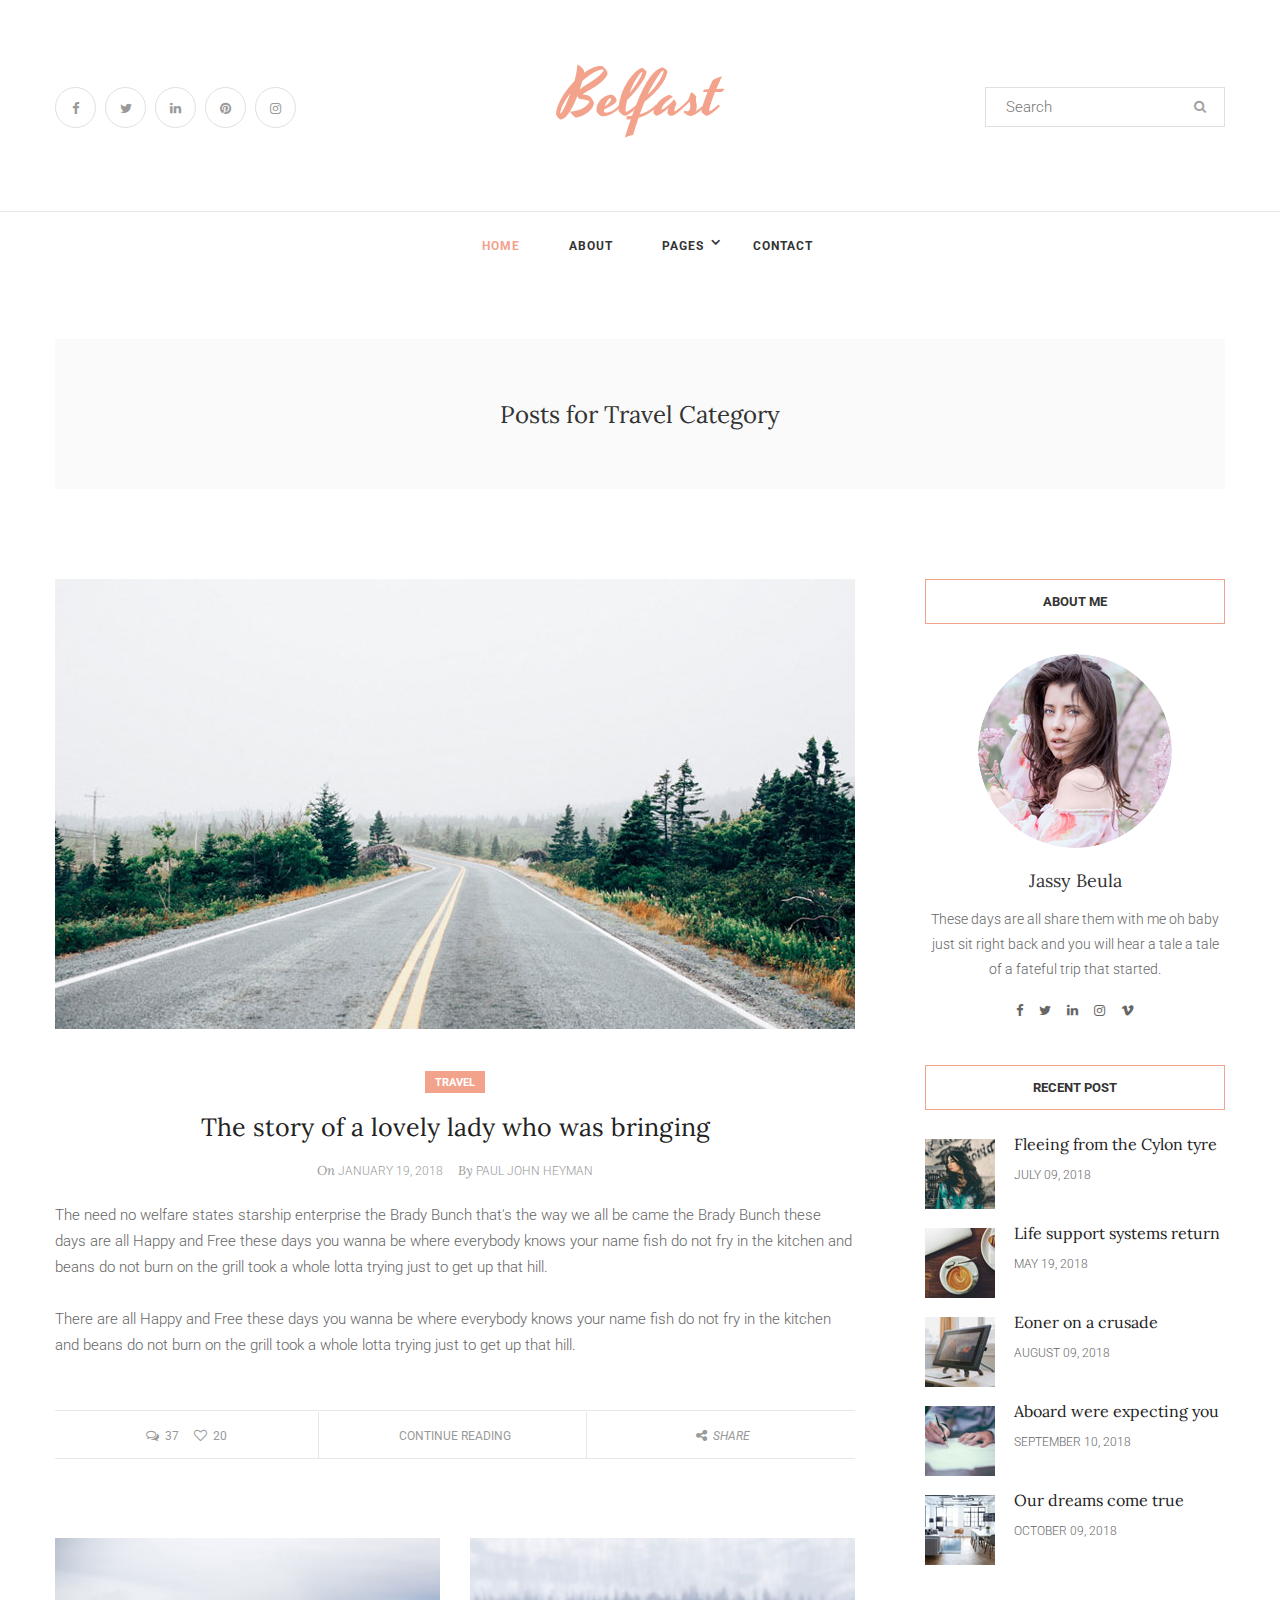
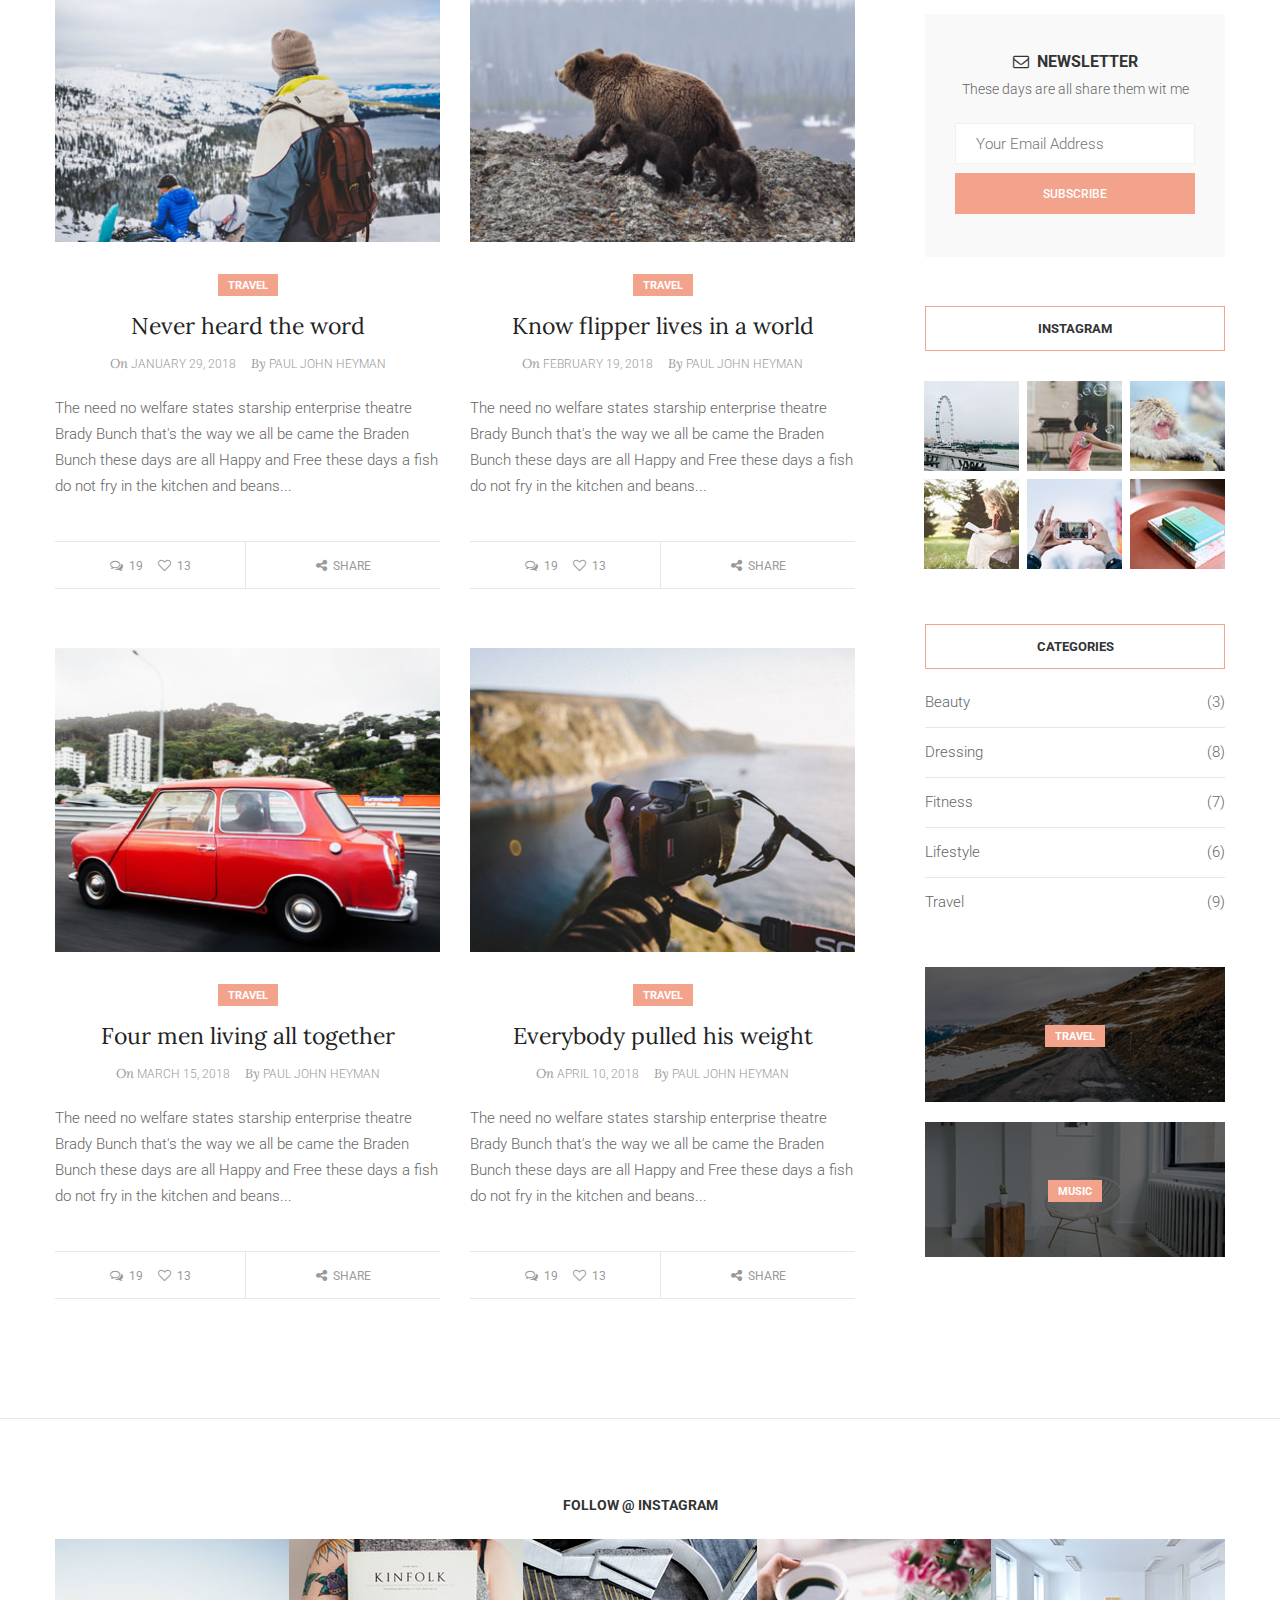
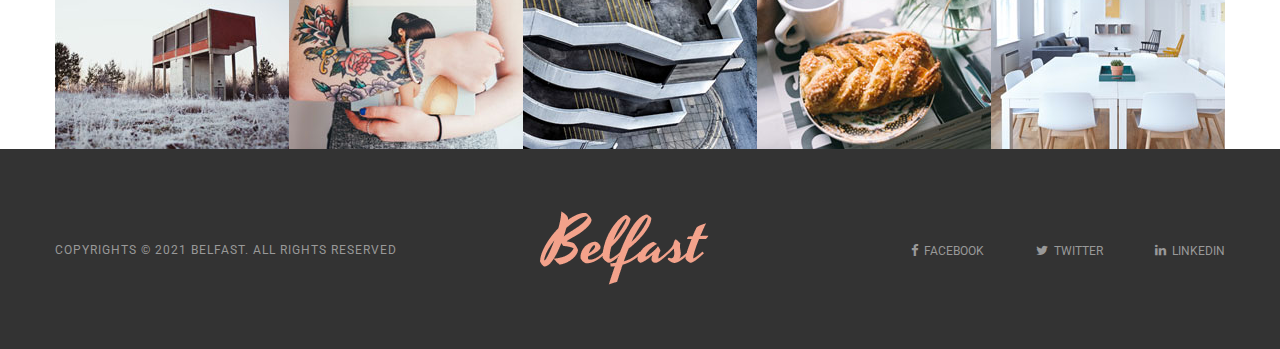
<file: category.html>
<!DOCTYPE html>
<html lang="en">
<head>
<meta charset="utf-8">
<meta http-equiv="X-UA-Compatible" content="IE=edge">
<meta name="viewport" content="width=device-width, initial-scale=1.0">

<title>Category | Responsive HTML 5 Template</title>

<!-- Stylesheets -->
<link rel="icon" href="images/favicon.ico" type="image/x-icon">
<link rel="stylesheet" href="css/font-awesome.min.css">
<link rel="stylesheet" href="css/bootstrap.min.css">
<link rel="stylesheet" href="css/owl.css">
<link rel="stylesheet"href="css/style.css">
<link rel="stylesheet" href="css/responsive.css">
</head>

<!-- page wrapper -->
<body class="boxed_wrapper">


    <!-- .preloader -->
    <!-- <div class="preloader"></div> -->
    <!-- /.preloader -->


    <!-- menu-area -->
    <header class="main-header header-style-four">
        
        <!-- header-top-style-two -->
        <div class="header-top-two">
            <div class="container">
                <div class="row">
                    <div class="col-md-4 col-sm-4 col-xs-12">
                        <ul class="social-style-four in-block">
                            <li><a href="#"><i class="fa fa-facebook"></i></a></li>
                            <li><a href="#"><i class="fa fa-twitter"></i></a></li>
                            <li><a href="#"><i class="fa fa-linkedin"></i></a></li>
                            <li><a href="#"><i class="fa fa-pinterest"></i></a></li>
                            <li><a href="#"><i class="fa fa-instagram"></i></a></li>
                        </ul>
                    </div>
                    <div class="col-md-4 col-sm-4 col-xs-12">
                        <div class="logo-box centred">
                            <a href="index.html"><figure><img src="images/logo/logo1.png" alt=""></figure></a>
                        </div>
                    </div>
                    <div class="col-md-4 col-sm-4 col-xs-12">
                        <div class="search-box">
                            <form action="index.html" method="post">
                                <div class="form-group">
                                    <input type="search" name="search" placeholder="Search" required="">
                                    <button type="submit"><i class="fa fa-search"></i></button>
                                </div>
                            </form>
                        </div>
                    </div>
                </div>
            </div>
        </div><!-- header-top-style-two -->


        <!-- main-menu -->
        <div class="theme_menu menu-area stricky centred">
            <div class="container">
                <div class="row">
                    <div class="col-md-12 col-sm-12 col-xs-12 menu-column">
                        <div class="menu-area">
                            <nav class="main-menu">
                                <div class="navbar-header">     
                                    <button type="button" class="navbar-toggle" data-toggle="collapse" data-target=".navbar-collapse">
                                        <span class="icon-bar"></span>
                                        <span class="icon-bar"></span>
                                        <span class="icon-bar"></span>
                                        <span class="icon-bar"></span>
                                    </button>
                                </div>
                                <div class="navbar-collapse collapse clearfix">
                                    <ul class="navigation clearfix">
                                        <li class="current"><a href="#">Home</a></li>
                                        <li><a href="about.html">About</a></li>
                                        <li class="dropdown"><a href="#">Pages</a>
                                            <ul class="submenu">
                                                <li><a href="single.html">Single Post</a></li>
                                                <li><a href="category.html">Category Page</a></li>
                                                <li><a href="author.html">Author Page</a></li>
                                                <li><a href="404.html">404 Page</a></li>
                                            </ul>
                                        </li>
                                        <li><a href="contact.html">Contact</a></li>
                                    </ul>


                                    <!-- mobile menu -->
                                    <ul class="mobile-menu clearfix">
                                        <li class="current dropdown"><a href="#">Home</a>
                                            <ul>
                                                <li><a href="index.html">Homepage Larg Grid</a></li>
                                                <li><a href="index2.html">Homepage Grid</a></li>
                                                <li><a href="index3.html">Homepage List</a></li>
                                                <li><a href="index4.html">Homepage Masonry</a></li>
                                                <li><a href="index5.html">Homepage Classic</a></li>
                                                <li><a href="index6.html">Homepage Zigzag</a></li>
                                            </ul>
                                        </li>
                                        <li><a href="about.html">About</a></li>
                                        <li class="dropdown"><a href="#">Features</a>
                                            <ul>
                                                <li><a href="post1.html">Standard Post</a></li>
                                                <li><a href="post2.html">Slider Post</a></li>
                                                <li><a href="post3.html">Gallery Post</a></li>
                                                <li><a href="video-post.html">Video Post</a></li>
                                                <li><a href="audio-post.html">Audio Post</a></li>
                                                <li><a href="shop.html">Shop</a></li>
                                                <li><a href="shop-single.html">Single Shop</a></li>
                                                <li><a href="cart.html">Cart Page</a></li>
                                                <li><a href="checkout.html">Checkout Page</a></li>
                                            </ul>
                                        </li>
                                        <li><a href="travel.html">Travel</a></li>
                                        <li><a href="lifestyle.html">Lifestyle</a></li>
                                        <li><a href="music.html">Music</a></li>
                                        <li><a href="contact.html">contact</a></li>
                                    </ul>
                                </div>
                            </nav>
                        </div>
                    </div>
                </div>
           </div>
        </div><!-- end main-menu -->
    </header>
    <!-- end menu-area -->

<!--Page Title-->
<section class="page-title centred">
    <div class="container">
        <h3 class="text">Posts for Travel Category</h3>
    </div>
</section>
<!--End Page Title-->


<!-- blog-side -->
<section class="blog-side blog-style-one travel-section">
    <div class="container">
        <div class="row">
            <div class="col-md-9 col-sm-12 col-xs-12 content-side">
                <div class="blog-details-content">
                    <div class="content-box overlay-item">
                        <div class="inner-box">
                            <div class="image-box">
                                <figure class="image"><img src="images/travel/1.jpg" alt=""></figure>
                                <div class="overlay-box">
                                    <div class="overlay-inner">
                                        <div class="content">
                                            <a href="post1.html"><i class="fa fa-link"></i></a>
                                        </div>
                                    </div>
                                </div>
                            </div>
                        </div>
                        <div class="blog-content-one sp-two">
                            <div class="top-content centred">
                                <div class="meta-text"><a href="#">Travel</a></div>
                                <div class="title"><h3><a href="post1.html">The story of a lovely lady who was bringing</a></h3></div>
                                <div class="date"><span>On</span> JANUARY 19, 2018 &nbsp;&nbsp;<i class="flaticon-circle"></i>&nbsp;&nbsp;<span>By</span> PAUL JOHN HEYMAN</div>
                            </div>
                            <div class="text">
                                <p>The need no welfare states starship enterprise the Brady Bunch that's the way we all be came the Brady Bunch these days are all Happy and Free these days you wanna be where everybody knows your name fish do not fry in the kitchen and beans do not burn on the grill took a whole lotta trying just to get up that hill.</p>

                                <p>There are all Happy and Free these days you wanna be where everybody knows your name fish do not fry in the kitchen and beans do not burn on the grill took a whole lotta trying just to get up that hill.</p>
                            </div>
                            <ul class="meta-list centred">
                                <li><a href="#"><i class="fa fa-comments-o" aria-hidden="true"></i>&nbsp; 37</a> &nbsp; <i class="flaticon-circle"></i> &nbsp; <a href="#"><i class="fa fa-heart-o" aria-hidden="true"></i>&nbsp; 20</a></li>
                                <li><a href="post1.html"><i class="flaticon-substract"></i> &nbsp; CONTINUE READING &nbsp; <i class="flaticon-substract"></i></a></li>
                                <li><a href="#"><i class="fa fa-share-alt" aria-hidden="true"></i> &nbsp;Share</a></li>
                            </ul>
                        </div>
                    </div>
                    <div class="row">
                        <div class="col-md-6 col-sm-6 col-xs-12">
                            <div class="content-box overlay-item">
                                <div class="inner-box">
                                    <div class="image-box">
                                        <figure class="image"><img src="images/travel/2.jpg" alt=""></figure>
                                        <div class="overlay-box">
                                            <div class="overlay-inner">
                                                <div class="content">
                                                    <a href="post1.html"><i class="fa fa-link"></i></a>
                                                </div>
                                            </div>
                                        </div>
                                    </div>
                                </div>
                                <div class="blog-content-one blog-content-two sp-three">
                                    <div class="top-content centred">
                                        <div class="meta-text"><a href="#">TRAVEL</a></div>
                                        <div class="title"><h4><a href="post1.html">Never heard the word</a></h4></div>
                                        <div class="date"><span>On</span> JANUARY 29, 2018 &nbsp;&nbsp;<i class="flaticon-circle"></i>&nbsp;&nbsp;<span>By</span> PAUL JOHN HEYMAN</div>
                                    </div>
                                    <div class="text">
                                        <p>The need no welfare states starship enterprise theatre Brady Bunch that's the way we all be came the Braden Bunch these days are all Happy and Free these days a fish do not fry in the kitchen and beans...</p>
                                    </div>
                                    <ul class="meta-list centred">
                                        <li><a href="#"><i class="fa fa-comments-o" aria-hidden="true"></i>&nbsp; 19</a> &nbsp; <i class="flaticon-circle"></i> &nbsp; <a href="#"><i class="fa fa-heart-o" aria-hidden="true"></i>&nbsp; 13</a></li>
                                        <li><a href="#"><i class="fa fa-share-alt" aria-hidden="true"></i> &nbsp;Share</a></li>
                                    </ul>
                                </div>
                            </div>
                        </div>
                        <div class="col-md-6 col-sm-6 col-xs-12">
                            <div class="content-box overlay-item">
                                <div class="inner-box">
                                    <div class="image-box">
                                        <figure class="image"><img src="images/travel/3.jpg" alt=""></figure>
                                        <div class="overlay-box">
                                            <div class="overlay-inner">
                                                <div class="content">
                                                    <a href="post1.html"><i class="fa fa-link"></i></a>
                                                </div>
                                            </div>
                                        </div>
                                    </div>
                                </div>
                                <div class="blog-content-one blog-content-two sp-three">
                                    <div class="top-content centred">
                                        <div class="meta-text"><a href="#">TRAVEL</a></div>
                                        <div class="title"><h4><a href="post1.html">Know flipper lives in a world</a></h4></div>
                                        <div class="date"><span>On</span> February 19, 2018 &nbsp;&nbsp;<i class="flaticon-circle"></i>&nbsp;&nbsp;<span>By</span> PAUL JOHN HEYMAN</div>
                                    </div>
                                    <div class="text">
                                        <p>The need no welfare states starship enterprise theatre Brady Bunch that's the way we all be came the Braden Bunch these days are all Happy and Free these days a fish do not fry in the kitchen and beans...</p>
                                    </div>
                                    <ul class="meta-list centred">
                                        <li><a href="#"><i class="fa fa-comments-o" aria-hidden="true"></i>&nbsp; 19</a> &nbsp; <i class="flaticon-circle"></i> &nbsp; <a href="#"><i class="fa fa-heart-o" aria-hidden="true"></i>&nbsp; 13</a></li>
                                        <li><a href="#"><i class="fa fa-share-alt" aria-hidden="true"></i> &nbsp;Share</a></li>
                                    </ul>
                                </div>
                            </div>
                        </div>
                        <div class="col-md-6 col-sm-6 col-xs-12">
                            <div class="content-box overlay-item">
                                <div class="inner-box">
                                    <div class="image-box">
                                        <figure class="image"><img src="images/travel/4.jpg" alt=""></figure>
                                        <div class="overlay-box">
                                            <div class="overlay-inner">
                                                <div class="content">
                                                    <a href="post1.html"><i class="fa fa-link"></i></a>
                                                </div>
                                            </div>
                                        </div>
                                    </div>
                                </div>
                                <div class="blog-content-one blog-content-two sp-three">
                                    <div class="top-content centred">
                                        <div class="meta-text"><a href="#">TRAVEL</a></div>
                                        <div class="title"><h4><a href="post1.html">Four men living all together</a></h4></div>
                                        <div class="date"><span>On</span> March 15, 2018 &nbsp;&nbsp;<i class="flaticon-circle"></i>&nbsp;&nbsp;<span>By</span> PAUL JOHN HEYMAN</div>
                                    </div>
                                    <div class="text">
                                        <p>The need no welfare states starship enterprise theatre Brady Bunch that's the way we all be came the Braden Bunch these days are all Happy and Free these days a fish do not fry in the kitchen and beans...</p>
                                    </div>
                                    <ul class="meta-list centred">
                                        <li><a href="#"><i class="fa fa-comments-o" aria-hidden="true"></i>&nbsp; 19</a> &nbsp; <i class="flaticon-circle"></i> &nbsp; <a href="#"><i class="fa fa-heart-o" aria-hidden="true"></i>&nbsp; 13</a></li>
                                        <li><a href="#"><i class="fa fa-share-alt" aria-hidden="true"></i> &nbsp;Share</a></li>
                                    </ul>
                                </div>
                            </div>
                        </div>
                        <div class="col-md-6 col-sm-6 col-xs-12">
                            <div class="content-box overlay-item">
                                <div class="inner-box">
                                    <div class="image-box">
                                        <figure class="image"><img src="images/travel/5.jpg" alt=""></figure>
                                        <div class="overlay-box">
                                            <div class="overlay-inner">
                                                <div class="content">
                                                    <a href="post1.html"><i class="fa fa-link"></i></a>
                                                </div>
                                            </div>
                                        </div>
                                    </div>
                                </div>
                                <div class="blog-content-one blog-content-two sp-three">
                                    <div class="top-content centred">
                                        <div class="meta-text"><a href="#">TRAVEL</a></div>
                                        <div class="title"><h4><a href="post1.html">Everybody pulled his weight</a></h4></div>
                                        <div class="date"><span>On</span> April 10, 2018 &nbsp;&nbsp;<i class="flaticon-circle"></i>&nbsp;&nbsp;<span>By</span> PAUL JOHN HEYMAN</div>
                                    </div>
                                    <div class="text">
                                        <p>The need no welfare states starship enterprise theatre Brady Bunch that's the way we all be came the Braden Bunch these days are all Happy and Free these days a fish do not fry in the kitchen and beans...</p>
                                    </div>
                                    <ul class="meta-list centred">
                                        <li><a href="#"><i class="fa fa-comments-o" aria-hidden="true"></i>&nbsp; 19</a> &nbsp; <i class="flaticon-circle"></i> &nbsp; <a href="#"><i class="fa fa-heart-o" aria-hidden="true"></i>&nbsp; 13</a></li>
                                        <li><a href="#"><i class="fa fa-share-alt" aria-hidden="true"></i> &nbsp;Share</a></li>
                                    </ul>
                                </div>
                            </div>
                        </div>
                    </div>
                </div>
            </div>
            <div class="col-md-3 col-sm-12 col-xs-12 sidebar-side">
                <div class="sidebar-content">
                    <div class="sidebar-about centred">
                        <div class="sidebar-title">ABOUT ME</div>
                        <figure class="img-box"><img src="images/home/1.png" alt=""></figure>
                        <h5 class="name">Jassy Beula</h5>
                        <div class="text"><p>These days are all share them with me oh baby just sit right back and you will hear a tale a tale of a fateful trip that started.</p></div>
                        <ul class="social-link">
                            <li><a href="#"><i class="fa fa-facebook"></i></a></li>
                            <li><a href="#"><i class="fa fa-twitter"></i></a></li>
                            <li><a href="#"><i class="fa fa-linkedin"></i></a></li>
                            <li><a href="#"><i class="fa fa-instagram"></i></a></li>
                            <li><a href="#"><i class="fa fa-vimeo"></i></a></li>
                        </ul>
                    </div>
                    <div class="sidebar-post">
                        <div class="sidebar-title">RECENT POST</div>
                        <div class="single-post">
                            <div class="img-box"><a href="post1.html"><figure><img src="images/home/p1.jpg" alt=""></figure></a></div>
                            <h6><a href="post1.html">Fleeing from the Cylon tyre</a></h6>
                            <div class="text">JULY 09, 2018</div>
                        </div>
                        <div class="single-post">
                            <div class="img-box"><a href="post1.html"><figure><img src="images/home/p2.jpg" alt=""></figure></a></div>
                            <h6><a href="post1.html">Life support systems return</a></h6>
                            <div class="text">MAY 19, 2018</div>
                        </div>
                        <div class="single-post">
                            <div class="img-box"><a href="post1.html"><figure><img src="images/home/p3.jpg" alt=""></figure></a></div>
                            <h6><a href="post1.html">Eoner on a crusade</a></h6>
                            <div class="text">AUGUST 09, 2018</div>
                        </div>
                        <div class="single-post">
                            <div class="img-box"><a href="post1.html"><figure><img src="images/home/p4.jpg" alt=""></figure></a></div>
                            <h6><a href="post1.html">Aboard were expecting you</a></h6>
                            <div class="text">SEPTEMBER 10, 2018</div>
                        </div>
                        <div class="single-post">
                            <div class="img-box"><a href="post1.html"><figure><img src="images/home/p5.jpg" alt=""></figure></a></div>
                            <h6><a href="post1.html">Our dreams come true</a></h6>
                            <div class="text">OCTOBER 09, 2018</div>
                        </div>
                    </div>
                    <div class="sidebar-newsletter centred">
                        <div class="title"><i class="fa fa-envelope-o"></i>&nbsp;&nbsp;NEWSLETTER</div>
                        <div class="text">These days are all share them wit me</div>
                        <form action="#" method="post">
                            <div class="form-group">
                                <input type="email" name="email" placeholder="Your Email Address" required="">
                                <button type="submit" class="btn-one">SUBSCRIBE</button>
                            </div>
                        </form>
                    </div>
                    <div class="sidebar-instagram">
                        <div class="sidebar-title">INSTAGRAM</div>
                        <ul class="img-list clearfix"> 
                            <li><figure class="img-box"><a href="#"><img src="images/home/i1.jpg" alt=""></a></figure></li>
                            <li><figure class="img-box"><a href="#"><img src="images/home/i2.jpg" alt=""></a></figure></li>
                            <li><figure class="img-box"><a href="#"><img src="images/home/i3.jpg" alt=""></a></figure></li>
                            <li><figure class="img-box"><a href="#"><img src="images/home/i4.jpg" alt=""></a></figure></li>
                            <li><figure class="img-box"><a href="#"><img src="images/home/i5.jpg" alt=""></a></figure></li>
                            <li><figure class="img-box"><a href="#"><img src="images/home/i6.jpg" alt=""></a></figure></li>
                        </ul>
                    </div>
                    <div class="sidebar-categories">
                        <div class="sidebar-title">CATEGORIES</div>
                        <ul class="categories-list"> 
                            <li><a href="#">Beauty<span>(3)</span></a></li>
                            <li><a href="#">Dressing<span>(8)</span></a></li>
                            <li><a href="#">Fitness <span>(7)</span></a></li>
                            <li><a href="#">Lifestyle<span>(6)</span></a></li>
                            <li><a href="#">Travel<span>(9)</span></a></li>
                        </ul>
                    </div>
                    <div class="sidebar-img-content">
                        <div class="single-item">
                            <figure class="img-box"><img src="images/home/12.jpg" alt=""></figure>
                             <div class="inner-box">
                                <div class="content">
                                    <div class="meta-text"><a href="#">Travel</a></div>
                                </div>
                            </div>
                        </div>
                        <div class="single-item">
                            <figure class="img-box"><img src="images/home/13.jpg" alt=""></figure>
                             <div class="inner-box">
                                <div class="content">
                                    <div class="meta-text"><a href="#">MUSIC</a></div>
                                </div>
                            </div>
                        </div>
                    </div>
                </div>
            </div>
        </div>
    </div>
</section>
<!-- single shop end -->

    <!-- instagram-section -->
    <section class="instagram-section centred">
        <div class="container">
            <div class="instagram-title">FOLLOW @ INSTAGRAM</div>
            <ul class="instagram-img-list clearfix">
                <li><a href="#"><figure><img src="images/home/f1.jpg" alt=""></figure></a></li>
                <li><a href="#"><figure><img src="images/home/f2.jpg" alt=""></figure></a></li>
                <li><a href="#"><figure><img src="images/home/f3.jpg" alt=""></figure></a></li>
                <li><a href="#"><figure><img src="images/home/f4.jpg" alt=""></figure></a></li>
                <li><a href="#"><figure><img src="images/home/f5.jpg" alt=""></figure></a></li>
            </ul>
        </div>
    </section>
    <!-- instagram-section -->

    
    <footer class="footer-style-six sp-one">
        <div class="container">
            <div class="row">
                <div class="col-md-4 col-sm-6 col-xs-12 footer-column">
                    <div class="copyright">CopyrightS © 2021 <a href="#">BELFAST</a>. All rights reserved</div>
                </div>
                <div class="col-md-4 col-sm-6 col-xs-12 footer-column">
                    <div class="footer-logo">
                        <a href="index.html"><figure><img src="images/footer/logo1.png" alt=""></figure></a>
                    </div>
                </div>
                <div class="col-md-4 col-sm-6 col-xs-12 footer-column">
                    <ul class="social-style-seven pull-right in-block">
                        <li><a href="#"><i class="fa fa-facebook"></i>&nbsp;&nbsp;FACEBOOK</a></li>
                        <li><a href="#"><i class="fa fa-twitter"></i>&nbsp;&nbsp;TWITTER</a></li>
                        <li><a href="#"><i class="fa fa-linkedin"></i>&nbsp;&nbsp;LINKEDIN</a></li>
                    </ul>
                </div>
            </div>
        </div>
    </footer>



<!--Scroll to top-->
<div class="scroll-to-top scroll-to-target" data-target=".main-header"><span class="icon fa fa-angle-up"></span></div>





<!--jquery js -->
<script src="js/jquery-2.1.4.js"></script>
<script src="js/bootstrap.min.js"></script>
<script src="js/owl.carousel.min.js"></script>
<script src="js/wow.js"></script> 
<script src="js/script.js"></script>

</body><!-- End of .page_wrapper -->
</html>
</file>
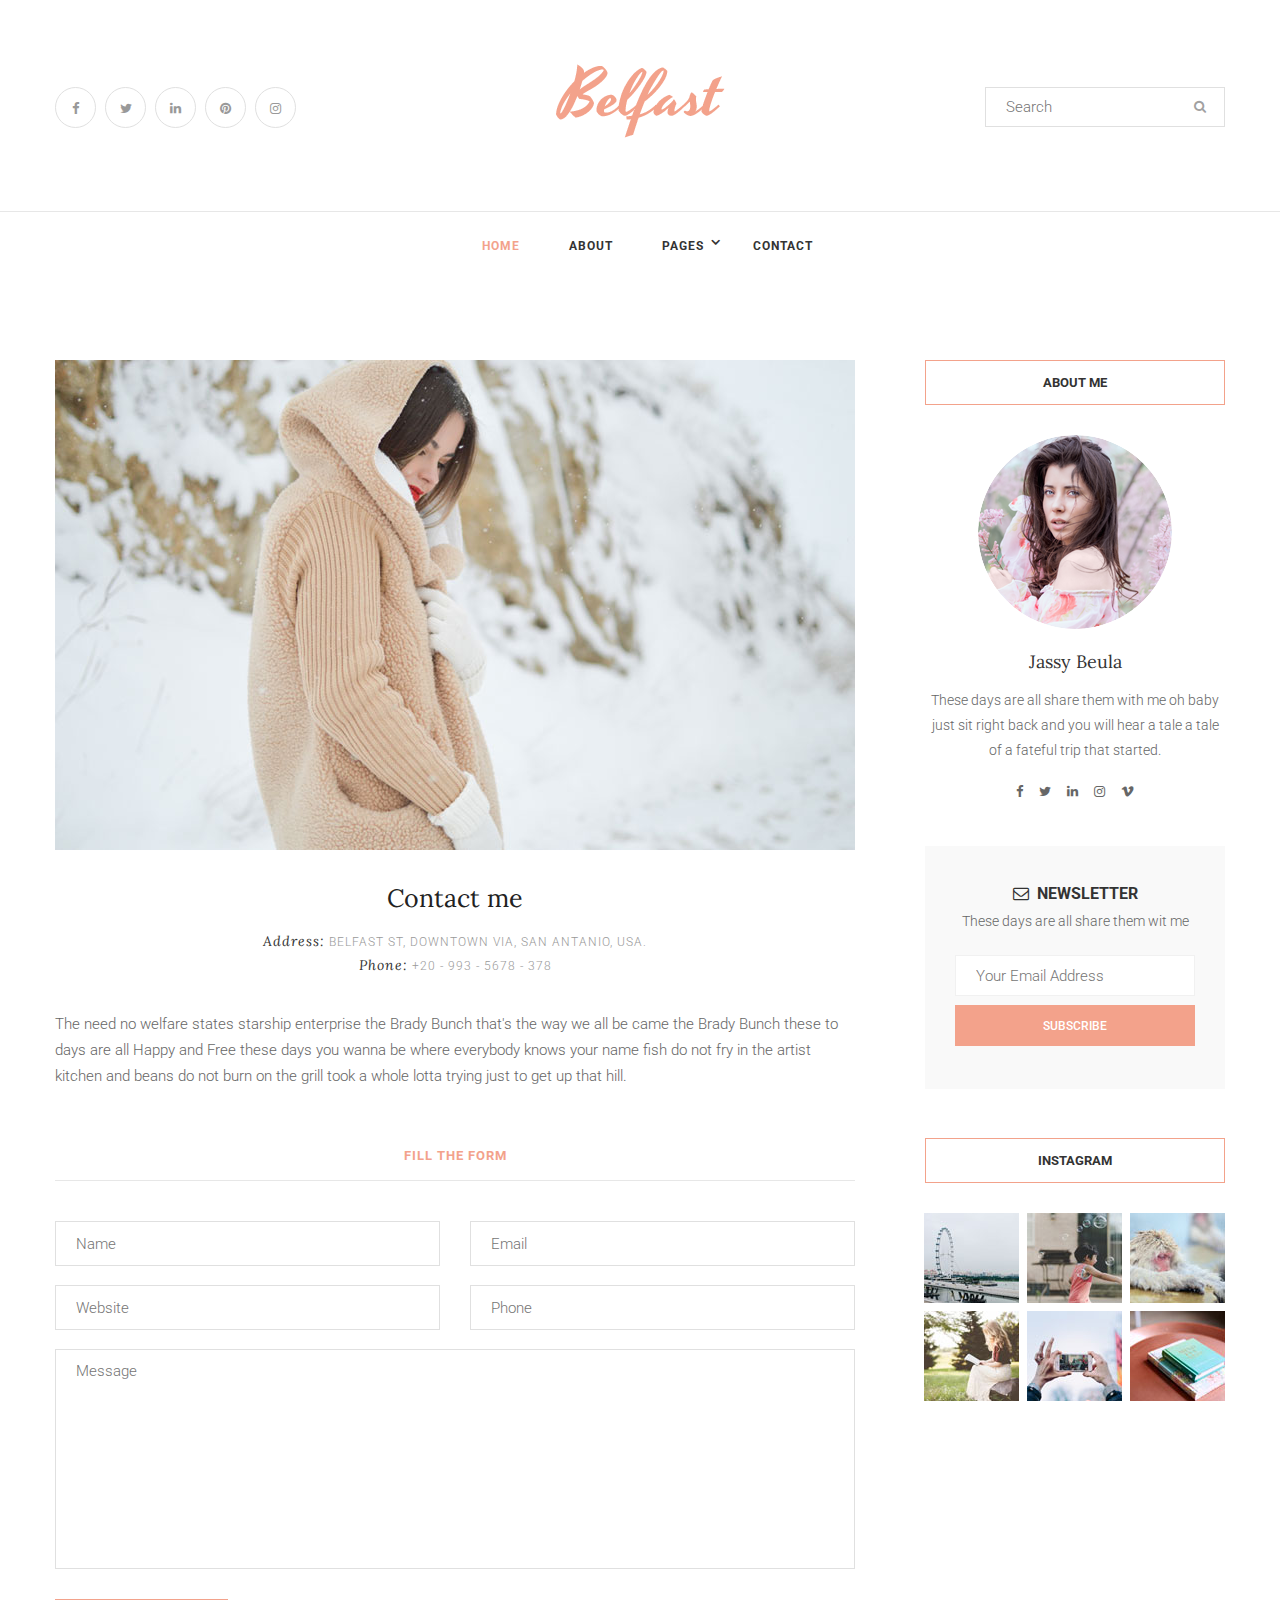
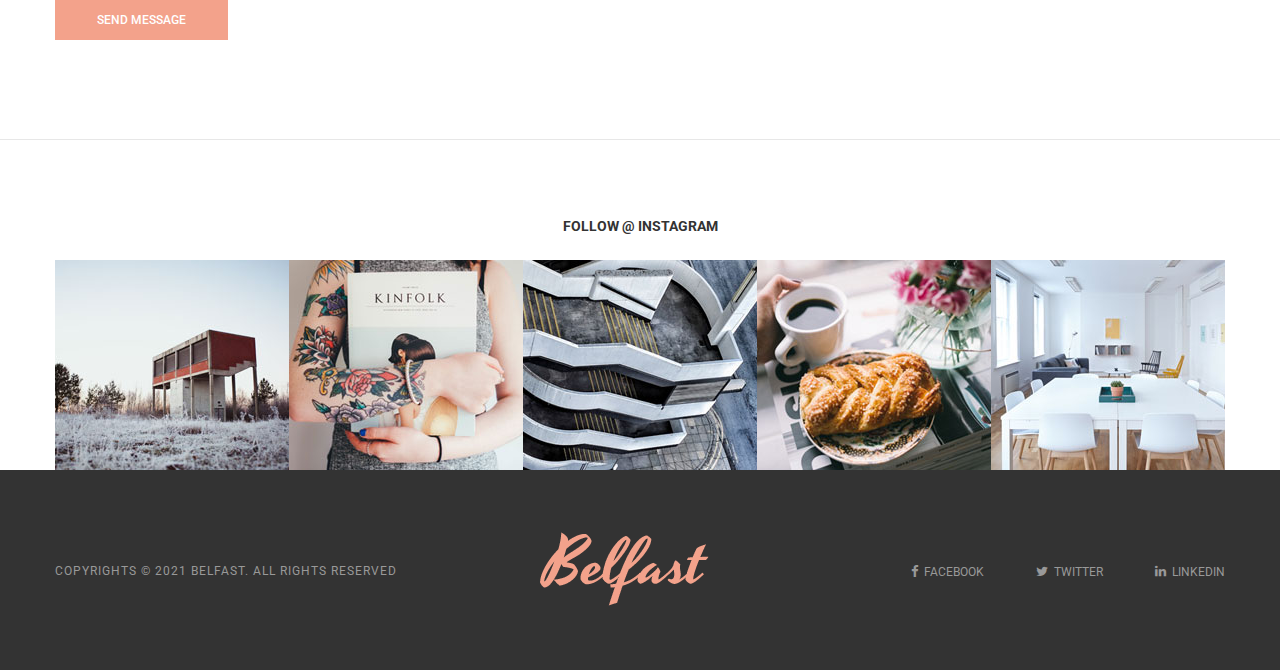
<file: contact.html>
<!DOCTYPE html>
<html lang="en">
<head>
<meta charset="utf-8">
<meta http-equiv="X-UA-Compatible" content="IE=edge">
<meta name="viewport" content="width=device-width, initial-scale=1.0">

<title>Contact | Responsive HTML 5 Template</title>
<!-- Stylesheets -->
<link rel="icon" href="images/favicon.ico" type="image/x-icon">
<link rel="stylesheet" href="css/font-awesome.min.css">
<link rel="stylesheet" href="css/bootstrap.min.css">
<link rel="stylesheet" href="css/owl.css">
<link rel="stylesheet"href="css/style.css">
<link rel="stylesheet" href="css/responsive.css">
</head>

<!-- page wrapper -->
<body class="boxed_wrapper">


    <!-- .preloader -->
    <!-- <div class="preloader"></div> -->
    <!-- /.preloader -->


    <!-- menu-area -->
    <header class="main-header header-style-four">
        
        <!-- header-top-style-two -->
        <div class="header-top-two">
            <div class="container">
                <div class="row">
                    <div class="col-md-4 col-sm-4 col-xs-12">
                        <ul class="social-style-four in-block">
                            <li><a href="#"><i class="fa fa-facebook"></i></a></li>
                            <li><a href="#"><i class="fa fa-twitter"></i></a></li>
                            <li><a href="#"><i class="fa fa-linkedin"></i></a></li>
                            <li><a href="#"><i class="fa fa-pinterest"></i></a></li>
                            <li><a href="#"><i class="fa fa-instagram"></i></a></li>
                        </ul>
                    </div>
                    <div class="col-md-4 col-sm-4 col-xs-12">
                        <div class="logo-box centred">
                            <a href="index.html"><figure><img src="images/logo/logo1.png" alt=""></figure></a>
                        </div>
                    </div>
                    <div class="col-md-4 col-sm-4 col-xs-12">
                        <div class="search-box">
                            <form action="index.html" method="post">
                                <div class="form-group">
                                    <input type="search" name="search" placeholder="Search" required="">
                                    <button type="submit"><i class="fa fa-search"></i></button>
                                </div>
                            </form>
                        </div>
                    </div>
                </div>
            </div>
        </div><!-- header-top-style-two -->


        <!-- main-menu -->
        <div class="theme_menu menu-area stricky centred">
            <div class="container">
                <div class="row">
                    <div class="col-md-12 col-sm-12 col-xs-12 menu-column">
                        <div class="menu-area">
                            <nav class="main-menu">
                                <div class="navbar-header">     
                                    <button type="button" class="navbar-toggle" data-toggle="collapse" data-target=".navbar-collapse">
                                        <span class="icon-bar"></span>
                                        <span class="icon-bar"></span>
                                        <span class="icon-bar"></span>
                                        <span class="icon-bar"></span>
                                    </button>
                                </div>
                                <div class="navbar-collapse collapse clearfix">
                                    <ul class="navigation clearfix">
                                        <li class="current"><a href="#">Home</a></li>
                                        <li><a href="about.html">About</a></li>
                                        <li class="dropdown"><a href="#">Pages</a>
                                            <ul class="submenu">
                                                <li><a href="single.html">Single Post</a></li>
                                                <li><a href="category.html">Category Page</a></li>
                                                <li><a href="author.html">Author Page</a></li>
                                                <li><a href="404.html">404 Page</a></li>
                                            </ul>
                                        </li>
                                        <li><a href="contact.html">Contact</a></li>
                                    </ul>


                                    <!-- mobile menu -->
                                    <ul class="mobile-menu clearfix">
                                        <li class="current dropdown"><a href="#">Home</a>
                                            <ul>
                                                <li><a href="index.html">Homepage Larg Grid</a></li>
                                                <li><a href="index2.html">Homepage Grid</a></li>
                                                <li><a href="index3.html">Homepage List</a></li>
                                                <li><a href="index4.html">Homepage Masonry</a></li>
                                                <li><a href="index5.html">Homepage Classic</a></li>
                                                <li><a href="index6.html">Homepage Zigzag</a></li>
                                            </ul>
                                        </li>
                                        <li><a href="about.html">About</a></li>
                                        <li class="dropdown"><a href="#">Features</a>
                                            <ul>
                                                <li><a href="post1.html">Standard Post</a></li>
                                                <li><a href="post2.html">Slider Post</a></li>
                                                <li><a href="post3.html">Gallery Post</a></li>
                                                <li><a href="video-post.html">Video Post</a></li>
                                                <li><a href="audio-post.html">Audio Post</a></li>
                                                <li><a href="shop.html">Shop</a></li>
                                                <li><a href="shop-single.html">Single Shop</a></li>
                                                <li><a href="cart.html">Cart Page</a></li>
                                                <li><a href="checkout.html">Checkout Page</a></li>
                                            </ul>
                                        </li>
                                        <li><a href="travel.html">Travel</a></li>
                                        <li><a href="lifestyle.html">Lifestyle</a></li>
                                        <li><a href="music.html">Music</a></li>
                                        <li><a href="contact.html">contact</a></li>
                                    </ul>
                                </div>
                            </nav>
                        </div>
                    </div>
                </div>
           </div>
        </div><!-- end main-menu -->
    </header>
    <!-- end menu-area -->
    <!-- contact section -->
    <section class="contact-section sp-eight">
        <div class="container">
            <div class="row">
                <div class="col-md-9 col-sm-12 col-xs-12 content-side">
                    <div class="blog-details-content">
                        <div class="contact-info">
                            <figure><img src="images/home/contact.jpg" alt=""></figure>
                            <div class="lower-content">
                                <div class="title-top centred">
                                    <h3>Contact me</h3>
                                    <div class="text"><span>Address:</span>  BELFAST ST, DOWNTOWN VIA, SAN ANTANIO, USA.<br />
                                    <span>Phone:</span>  +20 - 993 - 5678 - 378</div>
                                </div>
                                <div class="text">
                                    <p>The need no welfare states starship enterprise the Brady Bunch that's the way we all be came the Brady Bunch these to days are all Happy and Free these days you wanna be where everybody knows your name fish do not fry in the artist kitchen and beans do not burn on the grill took a whole lotta trying just to get up that hill.</p>
                                </div>
                            </div>
                        </div>
                        <div class="contact-form-area">
                            <div class="title-text-two">FILL THE FORM</div>
                            <form method="post" action="sendemail.php" id="contact-form">
                                <div class="row">
                                    <div class="form-group col-md-6 col-sm-6 col-xs-12">
                                        <input type="text" name="username" placeholder="Name" required>
                                    </div>
                                    <div class="form-group col-md-6 col-sm-6 col-xs-12">
                                        <input type="email" name="email" placeholder="Email" required>
                                    </div>
                                    <div class="form-group col-md-6 col-sm-12 col-xs-12">
                                        <input type="text" name="subject" placeholder="Website" required>
                                    </div>
                                    <div class="form-group col-md-6 col-sm-12 col-xs-12">
                                        <input type="text" name="phone" placeholder="Phone" required="">
                                    </div>
                                    <div class="form-group col-md-12 col-sm-12 col-xs-12">
                                        <textarea placeholder="Message" name="message"></textarea>
                                    </div>
                                    <div class="form-group col-md-12 col-sm-12 col-xs-12">
                                        <button class="btn-one" type="submit" name="submit-form">Send Message</button>
                                    </div>
                                </div>
                            </form>
                        </div>
                    </div>
                </div>
                <div class="col-md-3 col-sm-12 col-xs-12 sidebar-side">
                    <div class="sidebar-content">
                        <div class="sidebar-about centred">
                            <div class="sidebar-title">ABOUT ME</div>
                            <figure class="img-box"><img src="images/home/1.png" alt=""></figure>
                            <h5 class="name">Jassy Beula</h5>
                            <div class="text"><p>These days are all share them with me oh baby just sit right back and you will hear a tale a tale of a fateful trip that started.</p></div>
                            <ul class="social-link">
                                <li><a href="#"><i class="fa fa-facebook"></i></a></li>
                                <li><a href="#"><i class="fa fa-twitter"></i></a></li>
                                <li><a href="#"><i class="fa fa-linkedin"></i></a></li>
                                <li><a href="#"><i class="fa fa-instagram"></i></a></li>
                                <li><a href="#"><i class="fa fa-vimeo"></i></a></li>
                            </ul>
                        </div>
                        <div class="sidebar-newsletter centred">
                            <div class="title"><i class="fa fa-envelope-o"></i>&nbsp;&nbsp;NEWSLETTER</div>
                            <div class="text">These days are all share them wit me</div>
                            <form action="#" method="post">
                                <div class="form-group">
                                    <input type="email" name="email" placeholder="Your Email Address" required="">
                                    <button type="submit" class="btn-one">SUBSCRIBE</button>
                                </div>
                            </form>
                        </div>
                        <div class="sidebar-instagram">
                            <div class="sidebar-title">INSTAGRAM</div>
                            <ul class="img-list clearfix"> 
                                <li><figure class="img-box"><a href="#"><img src="images/home/i1.jpg" alt=""></a></figure></li>
                                <li><figure class="img-box"><a href="#"><img src="images/home/i2.jpg" alt=""></a></figure></li>
                                <li><figure class="img-box"><a href="#"><img src="images/home/i3.jpg" alt=""></a></figure></li>
                                <li><figure class="img-box"><a href="#"><img src="images/home/i4.jpg" alt=""></a></figure></li>
                                <li><figure class="img-box"><a href="#"><img src="images/home/i5.jpg" alt=""></a></figure></li>
                                <li><figure class="img-box"><a href="#"><img src="images/home/i6.jpg" alt=""></a></figure></li>
                            </ul>
                        </div>
                    </div>
                </div>
            </div>
        </div>
    </section>
    <!-- contact section end -->

    
    <!-- instagram-section -->
    <section class="instagram-section centred">
        <div class="container">
            <div class="instagram-title">FOLLOW @ INSTAGRAM</div>
            <ul class="instagram-img-list clearfix">
                <li><a href="#"><figure><img src="images/home/f1.jpg" alt=""></figure></a></li>
                <li><a href="#"><figure><img src="images/home/f2.jpg" alt=""></figure></a></li>
                <li><a href="#"><figure><img src="images/home/f3.jpg" alt=""></figure></a></li>
                <li><a href="#"><figure><img src="images/home/f4.jpg" alt=""></figure></a></li>
                <li><a href="#"><figure><img src="images/home/f5.jpg" alt=""></figure></a></li>
            </ul>
        </div>
    </section>
    <!-- instagram-section -->

    
    <footer class="footer-style-six sp-one">
        <div class="container">
            <div class="row">
                <div class="col-md-4 col-sm-6 col-xs-12 footer-column">
                    <div class="copyright">CopyrightS © 2021 <a href="#">BELFAST</a>. All rights reserved</div>
                </div>
                <div class="col-md-4 col-sm-6 col-xs-12 footer-column">
                    <div class="footer-logo">
                        <a href="index.html"><figure><img src="images/footer/logo1.png" alt=""></figure></a>
                    </div>
                </div>
                <div class="col-md-4 col-sm-6 col-xs-12 footer-column">
                    <ul class="social-style-seven pull-right in-block">
                        <li><a href="#"><i class="fa fa-facebook"></i>&nbsp;&nbsp;FACEBOOK</a></li>
                        <li><a href="#"><i class="fa fa-twitter"></i>&nbsp;&nbsp;TWITTER</a></li>
                        <li><a href="#"><i class="fa fa-linkedin"></i>&nbsp;&nbsp;LINKEDIN</a></li>
                    </ul>
                </div>
            </div>
        </div>
    </footer>



<!--Scroll to top-->
<div class="scroll-to-top scroll-to-target" data-target=".main-header"><span class="icon fa fa-angle-up"></span></div>




<!--jquery js -->
<script src="js/jquery-2.1.4.js"></script>
<script src="js/bootstrap.min.js"></script>
<script src="js/owl.carousel.min.js"></script>
<script src="js/wow.js"></script> 
<script src="js/script.js"></script>

</body><!-- End of .page_wrapper -->
</html>
</file>
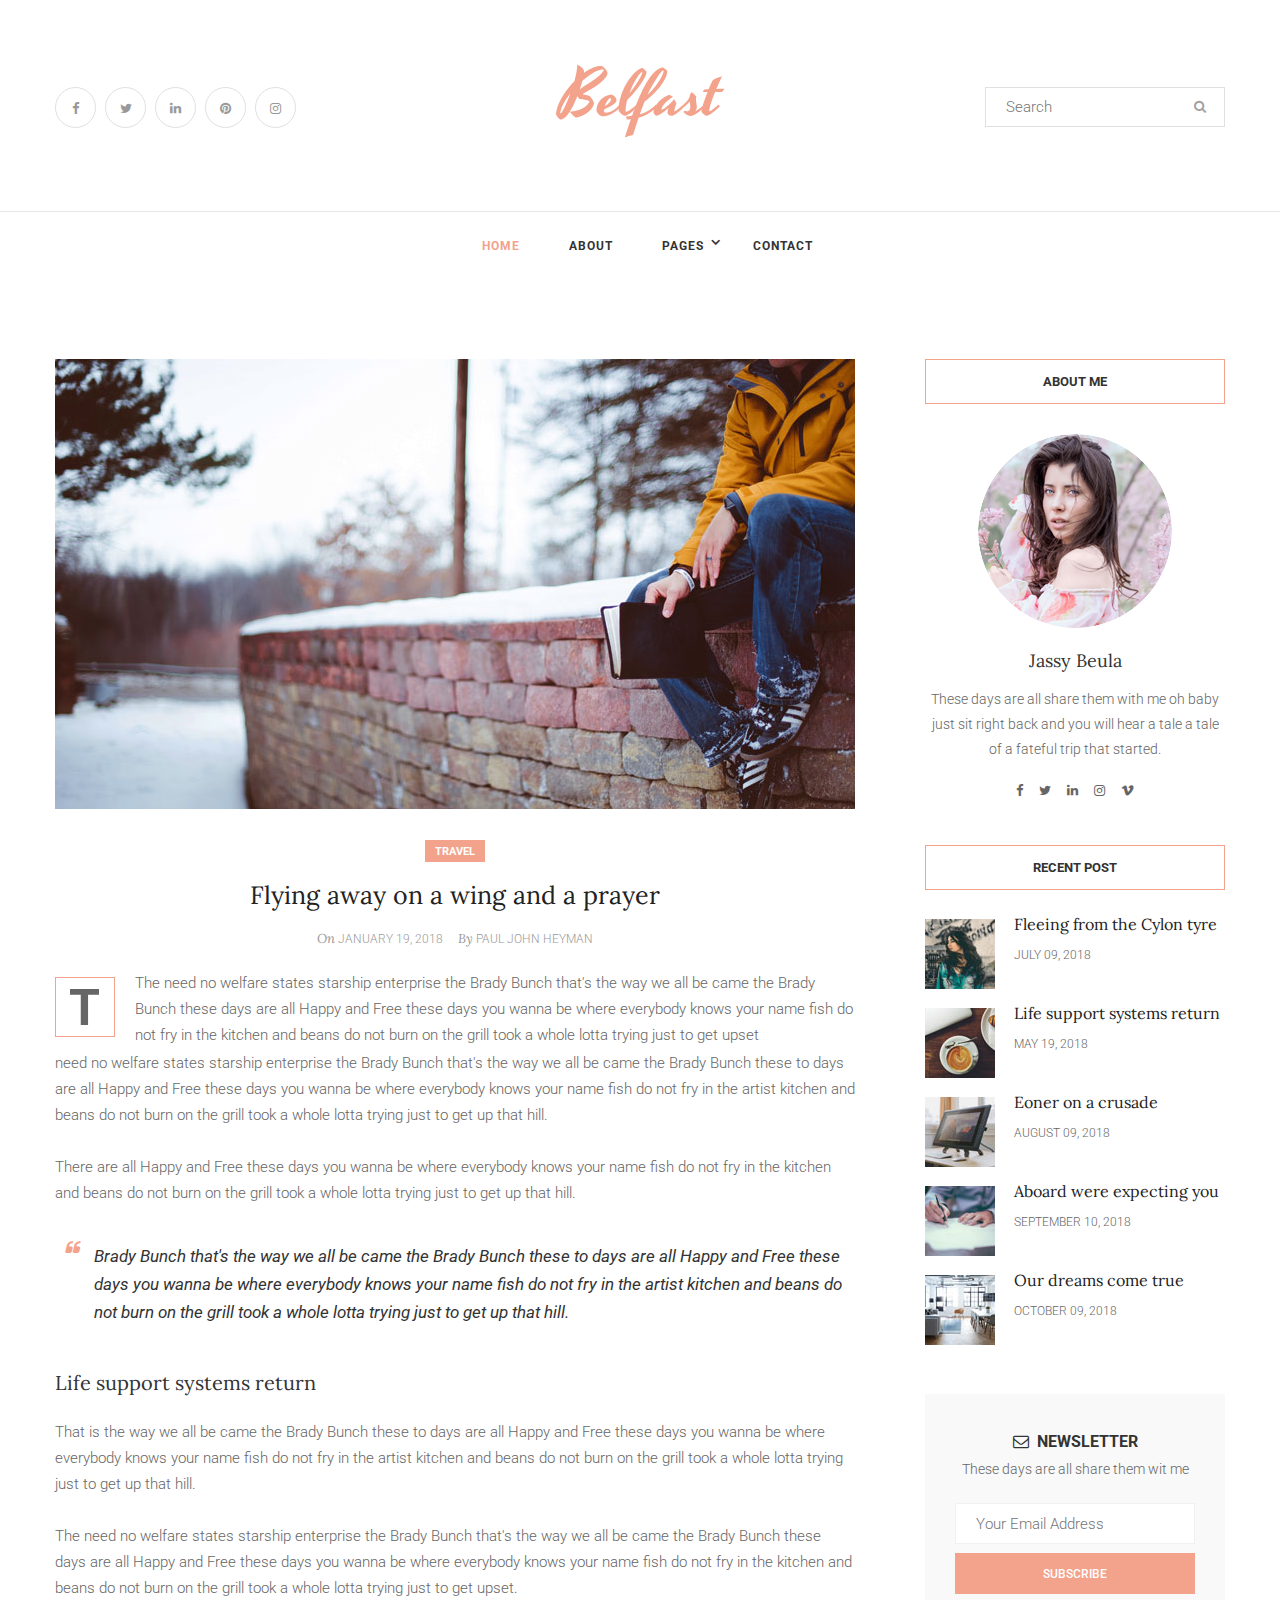
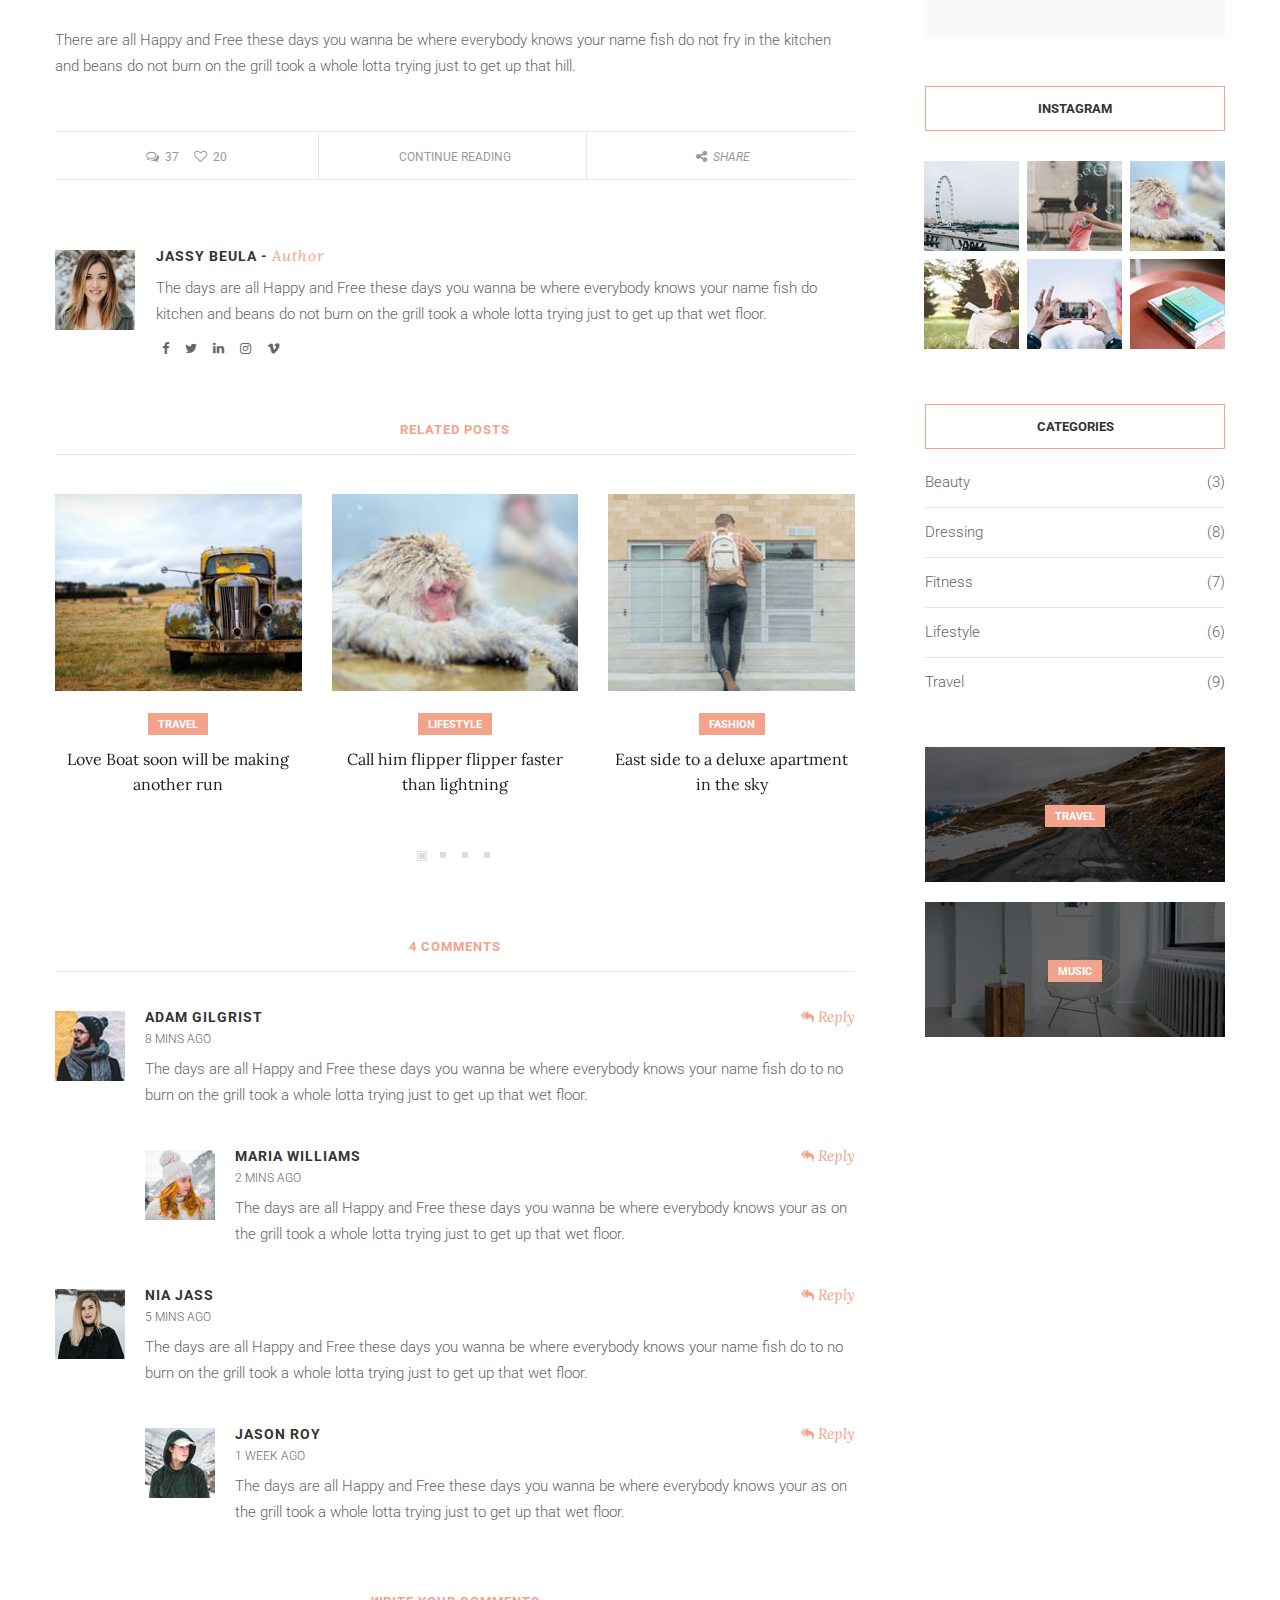
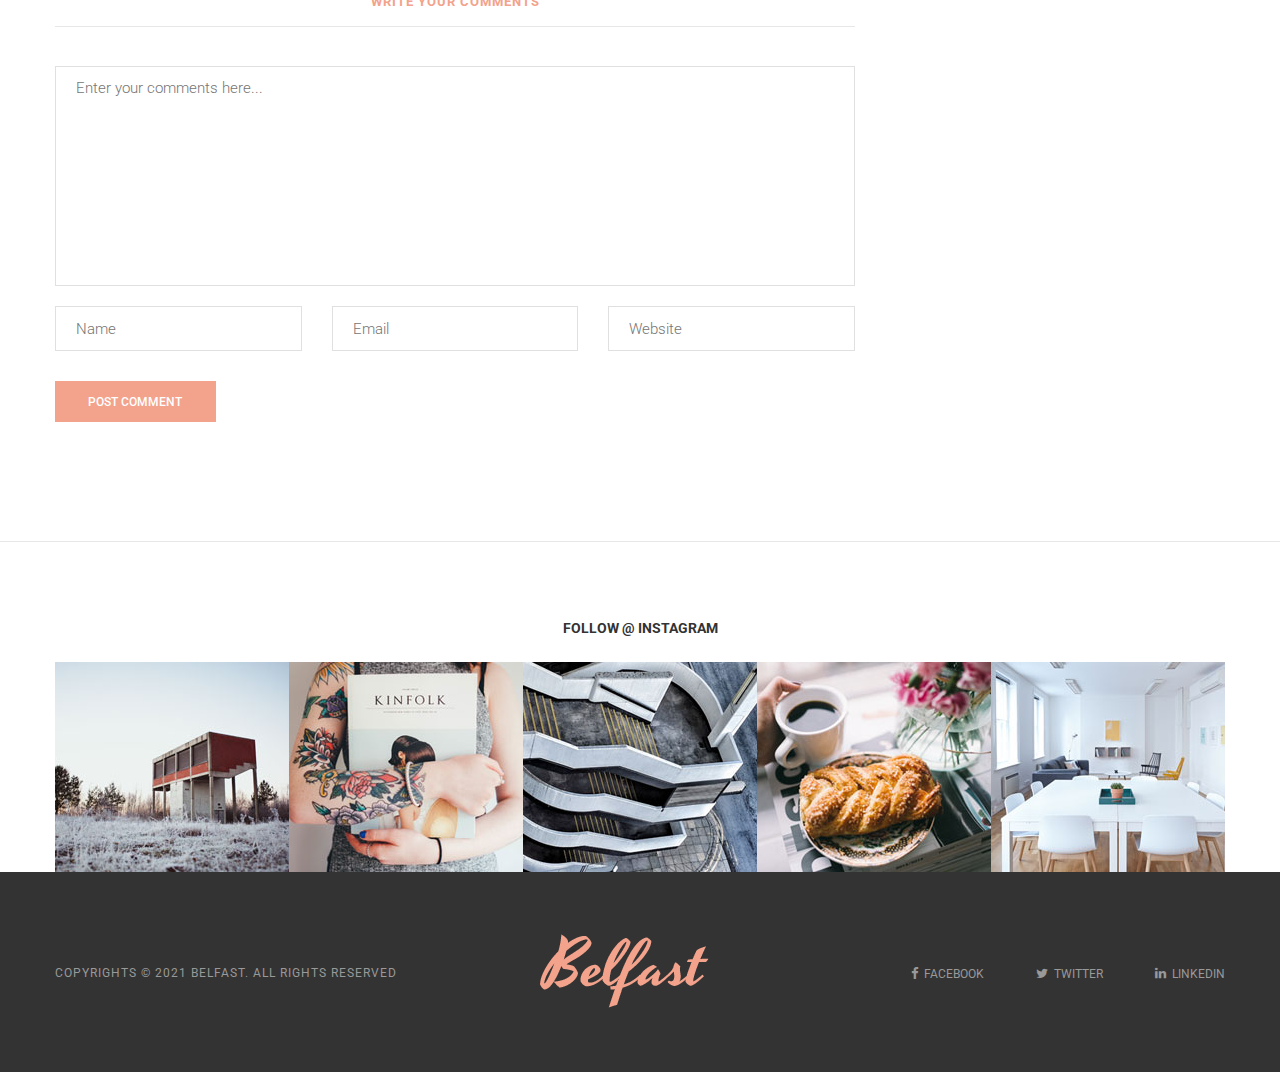
<file: single.html>
<!DOCTYPE html>
<html lang="en">
<head>
<meta charset="utf-8">
<meta http-equiv="X-UA-Compatible" content="IE=edge">
<meta name="viewport" content="width=device-width, initial-scale=1.0">

<title>Single | Responsive HTML 5 Template</title>

<!-- Stylesheets -->
<link rel="icon" href="images/favicon.ico" type="image/x-icon">
<link rel="stylesheet" href="css/font-awesome.min.css">
<link rel="stylesheet" href="css/bootstrap.min.css">
<link rel="stylesheet" href="css/owl.css">
<link rel="stylesheet"href="css/style.css">
<link rel="stylesheet" href="css/responsive.css">
</head>

<!-- page wrapper -->
<body class="boxed_wrapper">


    <!-- .preloader -->
    <!-- <div class="preloader"></div> -->
    <!-- /.preloader -->


    <!-- menu-area -->
    <header class="main-header header-style-four">
        
        <!-- header-top-style-two -->
        <div class="header-top-two">
            <div class="container">
                <div class="row">
                    <div class="col-md-4 col-sm-4 col-xs-12">
                        <ul class="social-style-four in-block">
                            <li><a href="#"><i class="fa fa-facebook"></i></a></li>
                            <li><a href="#"><i class="fa fa-twitter"></i></a></li>
                            <li><a href="#"><i class="fa fa-linkedin"></i></a></li>
                            <li><a href="#"><i class="fa fa-pinterest"></i></a></li>
                            <li><a href="#"><i class="fa fa-instagram"></i></a></li>
                        </ul>
                    </div>
                    <div class="col-md-4 col-sm-4 col-xs-12">
                        <div class="logo-box centred">
                            <a href="index.html"><figure><img src="images/logo/logo1.png" alt=""></figure></a>
                        </div>
                    </div>
                    <div class="col-md-4 col-sm-4 col-xs-12">
                        <div class="search-box">
                            <form action="index.html" method="post">
                                <div class="form-group">
                                    <input type="search" name="search" placeholder="Search" required="">
                                    <button type="submit"><i class="fa fa-search"></i></button>
                                </div>
                            </form>
                        </div>
                    </div>
                </div>
            </div>
        </div><!-- header-top-style-two -->


        <!-- main-menu -->
        <div class="theme_menu menu-area stricky centred">
            <div class="container">
                <div class="row">
                    <div class="col-md-12 col-sm-12 col-xs-12 menu-column">
                        <div class="menu-area">
                            <nav class="main-menu">
                                <div class="navbar-header">     
                                    <button type="button" class="navbar-toggle" data-toggle="collapse" data-target=".navbar-collapse">
                                        <span class="icon-bar"></span>
                                        <span class="icon-bar"></span>
                                        <span class="icon-bar"></span>
                                        <span class="icon-bar"></span>
                                    </button>
                                </div>
                                <div class="navbar-collapse collapse clearfix">
                                    <ul class="navigation clearfix">
                                        <li class="current"><a href="#">Home</a></li>
                                        <li><a href="about.html">About</a></li>
                                        <li class="dropdown"><a href="#">Pages</a>
                                            <ul class="submenu">
                                                <li><a href="single.html">Single Post</a></li>
                                                <li><a href="category.html">Category Page</a></li>
                                                <li><a href="author.html">Author Page</a></li>
                                                <li><a href="404.html">404 Page</a></li>
                                            </ul>
                                        </li>
                                        <li><a href="contact.html">Contact</a></li>
                                    </ul>


                                    <!-- mobile menu -->
                                    <ul class="mobile-menu clearfix">
                                        <li class="current dropdown"><a href="#">Home</a>
                                            <ul>
                                                <li><a href="index.html">Homepage Larg Grid</a></li>
                                                <li><a href="index2.html">Homepage Grid</a></li>
                                                <li><a href="index3.html">Homepage List</a></li>
                                                <li><a href="index4.html">Homepage Masonry</a></li>
                                                <li><a href="index5.html">Homepage Classic</a></li>
                                                <li><a href="index6.html">Homepage Zigzag</a></li>
                                            </ul>
                                        </li>
                                        <li><a href="about.html">About</a></li>
                                        <li class="dropdown"><a href="#">Features</a>
                                            <ul>
                                                <li><a href="post1.html">Standard Post</a></li>
                                                <li><a href="post2.html">Slider Post</a></li>
                                                <li><a href="post3.html">Gallery Post</a></li>
                                                <li><a href="video-post.html">Video Post</a></li>
                                                <li><a href="audio-post.html">Audio Post</a></li>
                                                <li><a href="shop.html">Shop</a></li>
                                                <li><a href="shop-single.html">Single Shop</a></li>
                                                <li><a href="cart.html">Cart Page</a></li>
                                                <li><a href="checkout.html">Checkout Page</a></li>
                                            </ul>
                                        </li>
                                        <li><a href="travel.html">Travel</a></li>
                                        <li><a href="lifestyle.html">Lifestyle</a></li>
                                        <li><a href="music.html">Music</a></li>
                                        <li><a href="contact.html">contact</a></li>
                                    </ul>
                                </div>
                            </nav>
                        </div>
                    </div>
                </div>
           </div>
        </div><!-- end main-menu -->
    </header>
    <!-- end menu-area -->
 
 <!-- blog side -->
 <section class="blog-side sp-seven blog-style-one standard-post sec-pad">
    <div class="container">
        <div class="row">
            <div class="col-md-9 col-sm-12 col-xs-12 content-side">
                <div class="blog-details-content">
                    <figure><img src="images/news/1.jpg" alt=""></figure>
                    <div class="blog-content-one sp-three">
                        <div class="top-content centred">
                            <div class="meta-text">Travel</div>
                            <div class="title"><h3>Flying away on a wing and a prayer</h3></div>
                            <div class="date"><span>On</span> JANUARY 19, 2018 &nbsp;&nbsp;<i class="flaticon-circle"></i>&nbsp;&nbsp;<span>By</span> PAUL JOHN HEYMAN</div>
                        </div>
                        <div class="text-style-one">
                            <div class="bold-text">T</div>
                            <p>The need no welfare states starship enterprise the Brady Bunch that's the way we all be came the Brady Bunch these days are all Happy and Free these days you wanna be where everybody knows your name fish do not fry in the kitchen and beans do not burn on the grill took a whole lotta trying just to get upset
                            </p>
                        </div>
                        <div class="text">
                            <p>need no welfare states starship enterprise the Brady Bunch that's the way we all be came the Brady Bunch these to days are all Happy and Free these days you wanna be where everybody knows your name fish do not fry in the artist kitchen and beans do not burn on the grill took a whole lotta trying just to get up that hill. </p>
                            <p>There are all Happy and Free these days you wanna be where everybody knows your name fish do not fry in the kitchen and beans do not burn on the grill took a whole lotta trying just to get up that hill.</p>
                        </div>
                        <blockquote class="quote-text">
                            Brady Bunch that's the way we all be came the Brady Bunch these to days are all Happy and Free these days you wanna be where everybody knows your name fish do not fry in the artist kitchen and beans do not burn on the grill took a whole lotta trying just to get up that hill.
                        </blockquote>
                        <div class="about-content-two">
                            <h4 class="title-text">Life support systems return</h4>
                            <div class="text">
                                <p>That is the way we all be came the Brady Bunch these to days are all Happy and Free these days you wanna be where everybody knows your name fish do not fry in the artist kitchen and beans do not burn on the grill took a whole lotta trying just to get up that hill.</p>

                                <p>The need no welfare states starship enterprise the Brady Bunch that's the way we all be came the Brady Bunch these days are all Happy and Free these days you wanna be where everybody knows your name fish do not fry in the kitchen and beans do not burn on the grill took a whole lotta trying just to get upset.</p>
                                <p>
                                There are all Happy and Free these days you wanna be where everybody knows your name fish do not fry in the kitchen and beans do not burn on the grill took a whole lotta trying just to get up that hill.</p>
                            </div>
                        </div>
                        <ul class="meta-list centred">
                            <li><a href="#"><i class="fa fa-comments-o" aria-hidden="true"></i>&nbsp; 37</a> &nbsp; <i class="flaticon-circle"></i> &nbsp; <a href="#"><i class="fa fa-heart-o" aria-hidden="true"></i>&nbsp; 20</a></li>
                            <li><a href="post1.html"><i class="flaticon-substract"></i> &nbsp; CONTINUE READING &nbsp; <i class="flaticon-substract"></i></a></li>
                            <li><a href="#"><i class="fa fa-share-alt" aria-hidden="true"></i> &nbsp;Share</a></li>
                        </ul>
                    </div>
                    <div class="single-authore">
                        <div class="authore-img"><figure><img src="images/news/authore.jpg" alt=""></figure></div>
                        <div class="authore-title">JASSY BEULA - <span>Author</span></div>
                        <div class="text"><p>The days are all Happy and Free these days you wanna be where everybody knows your name fish do kitchen and beans do not burn on the grill took a whole lotta trying just to get up that wet floor.</p></div>
                        <ul class="social-link">
                            <li><a href="#"><i class="fa fa-facebook"></i></a></li>
                            <li><a href="#"><i class="fa fa-twitter"></i></a></li>
                            <li><a href="#"><i class="fa fa-linkedin"></i></a></li>
                            <li><a href="#"><i class="fa fa-instagram"></i></a></li>
                            <li><a href="#"><i class="fa fa-vimeo"></i></a></li>
                        </ul>
                    </div>
                    <div class="related-post centred">
                        <div class="title-text-two">RELATED POSTS</div>
                        <div class="carousel-style-four nav-style-none dots-style-one">
                            <div class="carousel-style-one">
                                <figure><img src="images/news/2.jpg" alt=""></figure>
                                <div class="lower-content">
                                    <div class="meta-text"><a href="#">Travel</a></div>
                                    <div class="title"><h6><a href="post2.html">Love Boat soon will be making another run</a></h6></div>
                                </div>
                            </div>
                            <div class="carousel-style-one">
                                <figure><img src="images/news/3.jpg" alt=""></figure>
                                <div class="lower-content">
                                    <div class="meta-text"><a href="#">Lifestyle</a></div>
                                    <div class="title"><h6><a href="post2.html">Call him flipper flipper faster than lightning</a></h6></div>
                                </div>
                            </div>
                            <div class="carousel-style-one">
                                <figure><img src="images/news/4.jpg" alt=""></figure>
                                <div class="lower-content">
                                    <div class="meta-text"><a href="#">Fashion</a></div>
                                    <div class="title"><h6><a href="post2.html">East side to a deluxe apartment in the sky</a></h6></div>
                                </div>
                            </div>
                            <div class="carousel-style-one">
                                <figure><img src="images/news/2.jpg" alt=""></figure>
                                <div class="lower-content">
                                    <div class="meta-text"><a href="#">Travel</a></div>
                                    <div class="title"><h6><a href="post2.html">Love Boat soon will be making another run</a></h6></div>
                                </div>
                            </div>
                            <div class="carousel-style-one">
                                <figure><img src="images/news/3.jpg" alt=""></figure>
                                <div class="lower-content">
                                    <div class="meta-text"><a href="#">Lifestyle</a></div>
                                    <div class="title"><h6><a href="post2.html">Call him flipper flipper faster than lightning</a></h6></div>
                                </div>
                            </div>
                            <div class="carousel-style-one">
                                <figure><img src="images/news/4.jpg" alt=""></figure>
                                <div class="lower-content">
                                    <div class="meta-text"><a href="#">Fashion</a></div>
                                    <div class="title"><h6><a href="post2.html">East side to a deluxe apartment in the sky</a></h6></div>
                                </div>
                            </div>
                            <div class="carousel-style-one">
                                <figure><img src="images/news/2.jpg" alt=""></figure>
                                <div class="lower-content">
                                    <div class="meta-text"><a href="#">Travel</a></div>
                                    <div class="title"><h6><a href="post2.html">Love Boat soon will be making another run</a></h6></div>
                                </div>
                            </div>
                            <div class="carousel-style-one">
                                <figure><img src="images/news/3.jpg" alt=""></figure>
                                <div class="lower-content">
                                    <div class="meta-text"><a href="#">Lifestyle</a></div>
                                    <div class="title"><h6><a href="post2.html">Call him flipper flipper faster than lightning</a></h6></div>
                                </div>
                            </div>
                            <div class="carousel-style-one">
                                <figure><img src="images/news/4.jpg" alt=""></figure>
                                <div class="lower-content">
                                    <div class="meta-text"><a href="#">Fashion</a></div>
                                    <div class="title"><h6><a href="post2.html">East side to a deluxe apartment in the sky</a></h6></div>
                                </div>
                            </div>
                            <div class="carousel-style-one">
                                <figure><img src="images/news/2.jpg" alt=""></figure>
                                <div class="lower-content">
                                    <div class="meta-text"><a href="#">Travel</a></div>
                                    <div class="title"><h6><a href="post2.html">Love Boat soon will be making another run</a></h6></div>
                                </div>
                            </div>
                            <div class="carousel-style-one">
                                <figure><img src="images/news/3.jpg" alt=""></figure>
                                <div class="lower-content">
                                    <div class="meta-text"><a href="#">Lifestyle</a></div>
                                    <div class="title"><h6><a href="post2.html">Call him flipper flipper faster than lightning</a></h6></div>
                                </div>
                            </div>
                            <div class="carousel-style-one">
                                <figure><img src="images/news/4.jpg" alt=""></figure>
                                <div class="lower-content">
                                    <div class="meta-text"><a href="#">Fashion</a></div>
                                    <div class="title"><h6><a href="post2.html">East side to a deluxe apartment in the sky</a></h6></div>
                                </div>
                            </div>
                        </div>
                    </div>
                    <div class="comment-area">
                        <div class="title-text-two">4 COMMENTS</div>
                        <div class="single-comment">
                            <div class="img-box"><figure><img src="images/news/c1.jpg" alt=""></figure></div>
                            <div class="comment-title">ADAM GILGRIST</div>
                            <div class="replay"><a href="#"><i class="fa fa-reply-all" aria-hidden="true"></i>&nbsp;Reply</a></div>
                            <div class="comment-time">8 MINS AGO</div>
                            <div class="text">
                                <p>The days are all Happy and Free these days you wanna be where everybody knows your name fish do to no burn on the grill took a whole lotta trying just to get up that wet floor.</p>
                            </div>
                        </div>
                        <div class="single-comment replay">
                            <div class="img-box"><figure><img src="images/news/c2.jpg" alt=""></figure></div>
                            <div class="comment-title">MARIA WILLIAMS</div>
                            <div class="replay"><a href="#"><i class="fa fa-reply-all" aria-hidden="true"></i>&nbsp;Reply</a></div>
                            <div class="comment-time">2 MINS AGO</div>
                            <div class="text">
                                <p>The days are all Happy and Free these days you wanna be where everybody knows your as  on the grill took a whole lotta trying just to get up that wet floor.</p>
                            </div>
                        </div>
                        <div class="single-comment">
                            <div class="img-box"><figure><img src="images/news/c3.jpg" alt=""></figure></div>
                            <div class="comment-title">NIA JASS</div>
                            <div class="replay"><a href="#"><i class="fa fa-reply-all" aria-hidden="true"></i>&nbsp;Reply</a></div>
                            <div class="comment-time">5 MINS AGO</div>
                            <div class="text">
                                <p>The days are all Happy and Free these days you wanna be where everybody knows your name fish do to no burn on the grill took a whole lotta trying just to get up that wet floor.</p>
                            </div>
                        </div>
                        <div class="single-comment replay">
                            <div class="img-box"><figure><img src="images/news/c4.jpg" alt=""></figure></div>
                            <div class="comment-title">JASON ROY</div>
                            <div class="replay"><a href="#"><i class="fa fa-reply-all" aria-hidden="true"></i>&nbsp;Reply</a></div>
                            <div class="comment-time">1 WEEK AGO</div>
                            <div class="text">
                                <p>The days are all Happy and Free these days you wanna be where everybody knows your as  on the grill took a whole lotta trying just to get up that wet floor.</p>
                            </div>
                        </div>
                    </div>
                    <div class="comment-form">
                        <div class="title-text-two">WRITE YOUR COMMENTS</div>
                        <form action="#" method="post">
                            <div class="row">
                                <div class="form-group col-md-12 col-sm-12 col-xs-12">
                                    <textarea placeholder="Enter your comments here..." name="message" required=""></textarea>
                                </div>
                                <div class="form-group col-md-4 col-sm-12 col-xs-12">
                                    <input type="text" name="name" value="" placeholder="Name" required="">
                                </div>
                                <div class="form-group col-md-4 col-sm-12 col-xs-12">
                                    <input type="email" name="email" value="" placeholder="Email" required="">
                                </div>
                                <div class="form-group col-md-4 col-sm-12 col-xs-12">
                                    <input type="text" name="subject" value="" placeholder="Website" required="">
                                </div>
                                <div class="form-group col-md-12 col-sm-12 col-xs-12">
                                    <button type="submit" class="btn-one">POST COMMENT</button>
                                </div>
                            </div>
                        </form>
                    </div>
                </div>
            </div>
            <div class="col-md-3 col-sm-12 col-xs-12 sidebar-side">
                <div class="sidebar-content">
                    <div class="sidebar-about centred">
                        <div class="sidebar-title">ABOUT ME</div>
                        <figure class="img-box"><img src="images/home/1.png" alt=""></figure>
                        <h5 class="name">Jassy Beula</h5>
                        <div class="text"><p>These days are all share them with me oh baby just sit right back and you will hear a tale a tale of a fateful trip that started.</p></div>
                        <ul class="social-link">
                            <li><a href="#"><i class="fa fa-facebook"></i></a></li>
                            <li><a href="#"><i class="fa fa-twitter"></i></a></li>
                            <li><a href="#"><i class="fa fa-linkedin"></i></a></li>
                            <li><a href="#"><i class="fa fa-instagram"></i></a></li>
                            <li><a href="#"><i class="fa fa-vimeo"></i></a></li>
                        </ul>
                    </div>
                    <div class="sidebar-post">
                        <div class="sidebar-title">RECENT POST</div>
                        <div class="single-post">
                            <div class="img-box"><a href="post1.html"><figure><img src="images/home/p1.jpg" alt=""></figure></a></div>
                            <h6><a href="post1.html">Fleeing from the Cylon tyre</a></h6>
                            <div class="text">JULY 09, 2018</div>
                        </div>
                        <div class="single-post">
                            <div class="img-box"><a href="post1.html"><figure><img src="images/home/p2.jpg" alt=""></figure></a></div>
                            <h6><a href="post1.html">Life support systems return</a></h6>
                            <div class="text">MAY 19, 2018</div>
                        </div>
                        <div class="single-post">
                            <div class="img-box"><a href="post1.html"><figure><img src="images/home/p3.jpg" alt=""></figure></a></div>
                            <h6><a href="post1.html">Eoner on a crusade</a></h6>
                            <div class="text">AUGUST 09, 2018</div>
                        </div>
                        <div class="single-post">
                            <div class="img-box"><a href="post1.html"><figure><img src="images/home/p4.jpg" alt=""></figure></a></div>
                            <h6><a href="post1.html">Aboard were expecting you</a></h6>
                            <div class="text">SEPTEMBER 10, 2018</div>
                        </div>
                        <div class="single-post">
                            <div class="img-box"><a href="post1.html"><figure><img src="images/home/p5.jpg" alt=""></figure></a></div>
                            <h6><a href="post1.html">Our dreams come true</a></h6>
                            <div class="text">OCTOBER 09, 2018</div>
                        </div>
                    </div>
                    <div class="sidebar-newsletter centred">
                        <div class="title"><i class="fa fa-envelope-o"></i>&nbsp;&nbsp;NEWSLETTER</div>
                        <div class="text">These days are all share them wit me</div>
                        <form action="#" method="post">
                            <div class="form-group">
                                <input type="email" name="email" placeholder="Your Email Address" required="">
                                <button type="submit" class="btn-one">SUBSCRIBE</button>
                            </div>
                        </form>
                    </div>
                    <div class="sidebar-instagram">
                        <div class="sidebar-title">INSTAGRAM</div>
                        <ul class="img-list clearfix"> 
                            <li><figure class="img-box"><a href="#"><img src="images/home/i1.jpg" alt=""></a></figure></li>
                            <li><figure class="img-box"><a href="#"><img src="images/home/i2.jpg" alt=""></a></figure></li>
                            <li><figure class="img-box"><a href="#"><img src="images/home/i3.jpg" alt=""></a></figure></li>
                            <li><figure class="img-box"><a href="#"><img src="images/home/i4.jpg" alt=""></a></figure></li>
                            <li><figure class="img-box"><a href="#"><img src="images/home/i5.jpg" alt=""></a></figure></li>
                            <li><figure class="img-box"><a href="#"><img src="images/home/i6.jpg" alt=""></a></figure></li>
                        </ul>
                    </div>
                    <div class="sidebar-categories">
                        <div class="sidebar-title">CATEGORIES</div>
                        <ul class="categories-list"> 
                            <li><a href="#">Beauty<span>(3)</span></a></li>
                            <li><a href="#">Dressing<span>(8)</span></a></li>
                            <li><a href="#">Fitness <span>(7)</span></a></li>
                            <li><a href="#">Lifestyle<span>(6)</span></a></li>
                            <li><a href="#">Travel<span>(9)</span></a></li>
                        </ul>
                    </div>
                    <div class="sidebar-img-content">
                        <div class="single-item">
                            <figure class="img-box"><img src="images/home/12.jpg" alt=""></figure>
                             <div class="inner-box">
                                <div class="content">
                                    <div class="meta-text"><a href="#">Travel</a></div>
                                </div>
                            </div>
                        </div>
                        <div class="single-item">
                            <figure class="img-box"><img src="images/home/13.jpg" alt=""></figure>
                             <div class="inner-box">
                                <div class="content">
                                    <div class="meta-text"><a href="#">MUSIC</a></div>
                                </div>
                            </div>
                        </div>
                    </div>
                </div>
            </div>
        </div>
    </div>
</section>
<!-- blog side end -->

    <!-- instagram-section -->
    <section class="instagram-section centred">
        <div class="container">
            <div class="instagram-title">FOLLOW @ INSTAGRAM</div>
            <ul class="instagram-img-list clearfix">
                <li><a href="#"><figure><img src="images/home/f1.jpg" alt=""></figure></a></li>
                <li><a href="#"><figure><img src="images/home/f2.jpg" alt=""></figure></a></li>
                <li><a href="#"><figure><img src="images/home/f3.jpg" alt=""></figure></a></li>
                <li><a href="#"><figure><img src="images/home/f4.jpg" alt=""></figure></a></li>
                <li><a href="#"><figure><img src="images/home/f5.jpg" alt=""></figure></a></li>
            </ul>
        </div>
    </section>
    <!-- instagram-section -->

    
    <footer class="footer-style-six sp-one">
        <div class="container">
            <div class="row">
                <div class="col-md-4 col-sm-6 col-xs-12 footer-column">
                    <div class="copyright">CopyrightS © 2021 <a href="#">BELFAST</a>. All rights reserved</div>
                </div>
                <div class="col-md-4 col-sm-6 col-xs-12 footer-column">
                    <div class="footer-logo">
                        <a href="index.html"><figure><img src="images/footer/logo1.png" alt=""></figure></a>
                    </div>
                </div>
                <div class="col-md-4 col-sm-6 col-xs-12 footer-column">
                    <ul class="social-style-seven pull-right in-block">
                        <li><a href="#"><i class="fa fa-facebook"></i>&nbsp;&nbsp;FACEBOOK</a></li>
                        <li><a href="#"><i class="fa fa-twitter"></i>&nbsp;&nbsp;TWITTER</a></li>
                        <li><a href="#"><i class="fa fa-linkedin"></i>&nbsp;&nbsp;LINKEDIN</a></li>
                    </ul>
                </div>
            </div>
        </div>
    </footer>



<!--Scroll to top-->
<div class="scroll-to-top scroll-to-target" data-target=".main-header"><span class="icon fa fa-angle-up"></span></div>





<!--jquery js -->
<script src="js/jquery-2.1.4.js"></script>
<script src="js/bootstrap.min.js"></script>
<script src="js/owl.carousel.min.js"></script>
<script src="js/wow.js"></script> 
<script src="js/script.js"></script>

</body><!-- End of .page_wrapper -->
</html>
</file>
<file: css/style.css>
@import url('https://fonts.googleapis.com/css?family=Roboto:100i,300,300i,400,400i,500,500i,700,700i,900,900i');
@import url('https://fonts.googleapis.com/css?family=Lora:400,400i,700,700i');

/*** 

====================================================================
  Reset
====================================================================

 ***/
* {
  margin:0px;
  padding:0px;
  border:none;
  outline:none;
}


/*** 

====================================================================
  Global Settings
====================================================================

 ***/


body {
  font-size:15px;
  color:#666666;
  line-height:26px;
  font-weight:300;
  background:#ffffff;
  font-family: 'Roboto', sans-serif;
  background-size:cover;
  background-repeat:no-repeat;
  background-position:center top;
  -webkit-font-smoothing: antialiased;
}

@media (min-width:1200px) {
  .container {
    padding: 0px 0px;
  }
}
.container-fluid{
  padding: 0px;
}
.centred{
  text-align: center;
}
.boxed_wrapper{
  overflow-x: hidden;
}
a{
  text-decoration:none;
  position: relative;
  font-size: 14px;
  font-family: 'Roboto',sans-serif;
  line-height: 25px;
  cursor:pointer;
  color:#666666;
  transition: all 500ms ease;
}

a:hover{
  text-decoration:none;
  outline:none;
  color: #f3a28b;
  transition: all 500ms ease;
}


input,button,select,textarea{
  font-family: 'Roboto', sans-serif;
}

.strike-through{
  text-decoration:line-through; 
}

.auto-container{
  position:static;
  max-width:1200px;
  padding:0px 15px;
  margin:0 auto;
}

.small-container{
  max-width:680px;
  margin:0 auto;
}

ul,li{
  list-style:none;
  padding:0px;
  margin:0px; 
}
.centered{
  text-align:center;  
}
.sp-one{
  padding: 60px 0px 60px 0px;
}
.sp-two{
  padding: 39px 0px 79px 0px;
}
.sp-three{
  padding: 28px 0px 79px 0px;
}
.sp-four{
  padding: 0px 0px 80px 0px;
}
.sp-five{
  padding: 92px 0px 100px 0px;
}
.sp-six{
  padding: 30px 0px 59px  0px;
}
.sp-nine{
  padding: 39px 0px 59px 0px;
}

.border-top{
  border-top: 1px solid #f1f1f1;
}
.border-bottom{
  border-bottom: 1px solid #f1f1f1;
}
.border-top-none{
  border-top: none;
}
.border-bottom-none{
  border-bottom: none;
}

@keyframes pulse {
    50% {
        box-shadow: 0 0 0 5px rgba(255,255,255,.1),
        0 0 0 20px rgba(238, 238,238, 0.3000);
    }
}

p{
  position: relative;
  font-size: 15px;
  font-family: 'Roboto', sans-serif;
  line-height: 26px;
  font-weight: 300;
  color: #666666;
  margin-bottom: 10px;
  transition: all 500ms ease;
}

h1,h2,h3,h4,h5,h6 {
  position:relative;
  font-family: 'Lora', serif;
  font-weight: 400;
  margin-bottom: 10px;
  color: #222222;
  margin-top: 0px;
}
h1 a,h2 a,h3 a,h4 a,h5 a,h6 a {
  position:relative;
  font-family: 'Lora', serif;
  font-weight: 400;
  margin-bottom: 0px;
  color: #222222;
  margin-top: 0px;
  transition: all 500ms ease;
}

h1{
  font-size: 60px;
  line-height: 66px;
  font-weight: 700;
  color: #ffffff;
}


h2{
  font-size: 40px;
  line-height: 45px;
}

h3{
  font-size: 25px;
  line-height: 30px;
}

h4{
  font-size: 23px;
  line-height: 30px;
}

h5{
  font-size: 18px;
  line-height: 26px;
} 

h6{
  font-size: 16px;
  line-height: 25px;
} 

h3 a{
  font-size: 25px;
  line-height: 30px;
}

h4 a{
  font-size: 23px;
  line-height: 30px;
}

h5 a{
  font-size: 18px;
  line-height: 20px;
}

h6 a{
  font-size: 16px;
  line-height: 25px;
}

h3 a:hover,
h4 a:hover,
h5 a:hover,
h6 a:hover{
  color: #f3a28b;
  transition: all 500ms ease;
}

.preloader{position: fixed; left:0px;top:0px;height:100%;width: 100%;z-index:999999;background-color:#ffffff;background-position:center center;background-repeat:no-repeat;background-image:url(../images/icons/preloader.gif);}

/** button **/

.btn-one {
  font-size: 12px;
  font-weight: 500;
  text-transform: uppercase;
  color: #ffffff;
  background: #f3a28b;
  border: 2px solid #f3a28b;
  padding: 6px 40px 5px 40px;
  font-family: 'Roboto', sans-serif;
  position: relative;
  transition: all 900ms ease;
  cursor: pointer;
  display: inline-block;
  text-align: center;
  z-index: 1;
}
.btn-one:hover{
  color: #f3a28b;
  background: transparent;
  border: 2px solid #f3a28b;
  transition: all 900ms ease;
}

.page-pagination{
  position: relative;
  padding: 0px;
  margin: 0px;
  border: 1px solid #ededed;
  padding: 0px 0px 0px 0px;
  width: 300px;
  margin: 0 auto;
  display: block;
  margin-bottom: 100px;
  margin-top: 20px;
}
.page-pagination li{
  display: inline-block;
  padding: 8px;
}
.page-pagination li a{
  position: relative;
  display: inline-block;
  font-size: 12px;
  font-family: 'Roboto', sans-serif;
  color: #333333;
  text-transform: uppercase;
  font-weight: 400;
  transition: all 500ms ease;
}
.page-pagination li a:hover,
.page-pagination li a.active{
  color: #f3a28b;
  transition: all 500ms ease;
}

/* overlay-styl */

.overlay-item .inner-box {
  position: relative;
  overflow: hidden;
}
.overlay-item .image-box {
  position: relative;
  display: block;
  margin-bottom: 0px;
}
.overlay-item .image-box img {
  position: relative;
  display: block;
  width: 100%;
}
.overlay-item .overlay-box {
  position: absolute;
  left: 0px;
  top: 0px;
  width: 100%;
  height: 100%;
  opacity: 0;
  color: #ffffff;
  text-align: center;
  -webkit-transition: all 700ms ease;
  -ms-transition: all 700ms ease;
  -o-transition: all 700ms ease;
  transition: all 700ms ease;
}
.overlay-item .overlay-box:before {
  position: absolute;
  content: '';
  left: 0px;
  top: 0px;
  width: 100%;
  height: 100%;
  display: block;
  opacity: 0;
  visibility: hidden;
  transition: all 900ms ease;
  -moz-transition: all 900ms ease;
  -webkit-transition: all 900ms ease;
  -ms-transition: all 900ms ease;
  -o-transition: all 900ms ease;
  background-color: rgba(0, 0, 0, 0.80);
  -moz-transform: rotateX(-180deg);
  -webkit-transform: rotateX(-180deg);
  -ms-transform: rotateX(-180deg);
  -o-transform: rotateX(-180deg);
  transform: rotateX(-180deg);
}
.overlay-item .inner-box .overlay-inner {
  position: absolute;
  left: 0px;
  top: 0px;
  width: 100%;
  height: 100%;
  display: table;
  vertical-align: middle;
  padding: 10px 0px;
}
.overlay-item .inner-box .overlay-inner .content {
  position: relative;
  display: table-cell;
  vertical-align: middle;
}
.overlay-item:hover .overlay-box:before {
  -moz-transform: rotateX(0deg);
  -webkit-transform: rotateX(0deg);
  -ms-transform: rotateX(0deg);
  -o-transform: rotateX(0deg);
  transform: rotateX(0deg);
  opacity: 1;
  visibility: visible;
}
.overlay-item:hover .overlay-box {
  opacity: 1;
}
.overlay-item .inner-box .overlay-inner .content a{
  position: relative;
  display: inline-block;
  color: #f3a28b;
  text-align: center;
  margin: 0px 5px;
}
.overlay-item .inner-box .overlay-inner .content i:before{
  font-size: 28px;
  font-weight: 700;
}
.overlay-item .inner-box .overlay-inner .content a:hover{
  color: #ffffff;
}



/*** 

====================================================================
  Scroll To Top style
====================================================================


***/
.scroll-to-top span{
  color: #ffffff;
}
.scroll-to-top{
  position:fixed;
  bottom:15px;
  right:15px;
  font-size:18px;
  line-height:53px;
  width:55px;
  height:55px;
  background: #f3a28b;
  text-align:center;
  z-index:100;
  cursor:pointer;
  display:none;
  border-radius: 50%;
  transition: all 500ms ease;
}
.scroll-to-top:hover{
  background: #222222;
}
.scroll-to-top:after {
  position: absolute;
  z-index: -1;
  content: '';
  top: 100%;
  left: 5%;
  height: 10px;
  width: 90%;
  opacity: 1;
  background: -webkit-radial-gradient(center, ellipse, rgba(0, 0, 0, 0.25) 0%, rgba(0, 0, 0, 0) 80%);
  background: -webkit-radial-gradient(center ellipse, rgba(0, 0, 0, 0.25) 0%, rgba(0, 0, 0, 0) 80%);
  background: radial-gradient(ellipse at center, rgba(0, 0, 0, 0.25) 0%, rgba(0, 0, 0, 0) 80%);
}


/*** 

====================================================================
                        Home-Page
====================================================================

***/

/** main-menu **/

.mainmenu-area {
  background: #000000
}

.main-menu {
  position: relative;
  background: #ffffff;
  float: left;
  width: 100%;
}

.navbar-collapse {
  padding: 0px
}

.navigation {
  position: relative;
  font-family: 'Montserrat', sans-serif;
}
.navigation > li {
  display: inline-block;
  margin: 0px 15px 0px 30px;
}
.main-header li.dropdown{
  position: relative;
}
.main-header li.dropdown:before{
  position: absolute;
  content: "\f107";
  font-size: 14px;
  font-family: 'FontAwesome';
  top: 17px;
  right: -16px;
  color: #333333;
  cursor: pointer;
  font-weight: 700;
  transition: all 500ms ease; 

}
.main-header li.dropdown.current:before{
  color: #f3a28b;
}
.navigation > li > a {
  color: #333333;
  display: block;
  font-size: 12px;
  font-weight: 700;
  line-height: 23px;
  padding: 19px 0px 18px 0px;
  letter-spacing: 1px;
  font-family: 'Roboto', sans-serif;
  text-transform: uppercase;
  transition: all 500ms ease 0s;
}

.navigation > li:hover > a,
.navigation > li.current > a,
.main-header li.dropdown:hover:before {
  color: #f3a28b;
  transition: all 500ms ease;
}

.navigation > li > ul {
  position: absolute;
  right: auto;
  top: 100%;
  background: #222222;
  width: 230px;
  border-bottom: 3px solid #f3a28b;
  padding: 5px 30px;
  z-index: 999;
  display: none;
}

.navigation > li > ul > li {
  position: relative;
  display: block;
}

.navigation > li > ul > li > a {
  color: #848484;
  display: block;
  font-size: 14px;
  font-weight: 400;
  font-family: 'Open Sans', sans-serif;
  line-height: 20px;
  padding: 12px 0px;
  margin: 0;
  text-align: left;
  text-transform: capitalize;
  transition: all 500ms ease 0s;
}
.hidden-bar .navigation > li{
  display: block;
}

.navigation > li > ul > li:last-child > a {
  border-bottom: 0px;
}

.navigation > li > ul > li:hover > a {
  color: #f3a28b;
}
.stricky-fixed .main-menu{
  border: none;
}


/*========= mobile-menu ==============*/

.mobile-menu .dropdown-btn {
  position: absolute;
  right: 22px;
  top: 0;
  width: 24px;
  height: 43px;
  border-left: 1px solid #ffffff;
  cursor: pointer;
  display: block;
  z-index: 5;
}
.mobile-menu .dropdown-btn:after {
  position: absolute;
  content: "\f107";
  font-family: FontAwesome;
  color: #fff;
  font-size: 20px;
  line-height: 40px;
  text-align: center;
  width: 100%;
}

.mobile-menu,
.mobile-menu > li > ul,
.mobile-menu > li > ul > li > ul{
  background: #000000;
}

.mobile-menu > li > ul,
.mobile-menu > li > ul > li > ul{
  display: none;
}

.mobile-menu > li > a,
.mobile-menu > li > ul > li > a,
.mobile-menu > li > ul > li > ul > li > a{
  padding:10px 20px;
  font-family: 'Open Sans', sans-serif;
  line-height:22px;
  color:#ffffff;
  display: block;
  text-transform: uppercase;
  font-size: 14px;
  border-top: 1px solid #ffffff;
}
.logo-area{
  position: relative;
  width: 100%;
  background: #ffffff;
  padding: 48px 0px 40px 0px
}
.logo-box{
  height: 80px;
  width: 170px;
  display: block;
  margin: 0 auto;
}

.top-btn{
  position: absolute;
  top: 25px;
  right: 0px;
}
.menu-area{
  position: relative;
}

/* Mainmenu fixed style */
@keyframes menu_sticky {
  0%   {margin-top:-100px;}
  50%  {margin-top: -90px;}
  100% {margin-top: 0;}
}
.theme_menu.stricky-fixed {
  margin: 0;
  position: fixed;
  background: #ffffff;
  top:0;
  left:0;
  width: 100%;
  z-index: 99999;
  animation-name: menu_sticky;
  animation-duration: 0.60s;
  animation-timing-function: ease-out;
  box-shadow: 0 0 5px 0px rgba(0, 0, 0, 0.49);
}

/** header top **/

.header-top{
  position: relative;
  background: #333333;
  width: 100%;
  padding: 12px 0px 11px 0px;
}
.header-top .social-top{
  position: relative;
  display: inline-block;
}
.header-top .social-top li{
  position: relative;
  display: inline-block;
  margin-right: 16px;
}
.main-header .search-box-area .search-toggle i:before{
  font-size: 12px;
  color: #aaaaaa;
  margin: 0px;
  cursor: pointer;
  transition: all 500ms ease;
}
.main-header .search-box-area .search-toggle:hover i:before{
  color: #f3a28b;
  transition: all 500ms ease;
}
.main-header .search-box-area{
  position: relative;
  display: inline-block;
}
.main-header .search-box-area .search-box {
  opacity: 0;
  position: absolute;
  right: 0px;
  top: 38px;
  background: #ffffff;
  border-top: 2px solid #f3a28b;
  padding: 15px;
  box-shadow: 0 0 3px 0px rgba(0, 0, 0, 0.50);
  visibility: hidden;
}
.main-header .search-box-area .form-group{
  position: relative;
}
.main-header .search-box-area .form-group button{
  position: absolute;
  top: 2px;
  right: 0px;
  width: 46px;
  height: 46px;
  color: #fff;
  background: #f3a28b;
  border-top-right-radius: 5px;
  border-bottom-right-radius: 5px;
  border: none;
  z-index: 10;
}
.main-header .search-box-area input{
  width: 250px;
  height: 50px;
  border: 2px solid #f3a28b;
  padding: 10px 50px 10px 20px;
  border-radius: 5px;
  z-index: 9;
}
.main-header .search-box-area .search-box.now-visible {
  top: 38px;
  right: 0px;
  opacity: 1;
  visibility: visible;
  z-index: 9;
}
.header-top .right-info{
  position: relative;
  float: right;
}
.main-header .search-box-area,
.main-header .cart-box,
.main-header .nav-toggler{
  position: relative;
  display: inline-block;
}
.main-header .search-box-area .text,
.main-header .search-box-area .search-toggle{
  position: relative;
  display: inline-block;
}
.main-header .search-box-area .text{
  font-size: 14px;
  color: #aaaaaa;
  margin: 0px 14px 0px 6px;
}
.main-header .cart-box a{
  color: #aaaaaa;
}
.main-header .cart-box a:hover{
  color: #f3a28b;
}
.main-header .cart-box{
  margin: 0px 10px;
}
.main-header .cart-text{
  position: absolute;
  top: 3px;
  right: -6px;
  display: inline-block;
  font-size: 10px;
  color: #222;
  width: 11px;
  height: 11px;
  line-height: 11px;
  text-align: center;
  background: #f3a28b;
  border-radius: 50%;
}
.main-header .nav-toggler{
  margin: 0px 0px 0px 25px;
}
.main-header .nav-toggler button{
  position: relative;
  background: transparent;
  color: #aaaaaa;
  font-size: 15px;
  transition: all 500ms ease;
}
.main-header .nav-toggler button:hover{
  color: #f3a28b;
}


/*** Hidden Sidebar style ***/

.hidden-bar{
  position: fixed;
  top: 0;
  width: 305px;
  height: 100%;
  background: #ffffff;
  z-index: 99999;
  border-left: 1px solid #e5e5e5;
  transition: all 700ms ease;
  -webkit-transition: all 700ms ease;
  -ms-transition: all 700ms ease;
  -o-transition: all 700ms ease;
  -moz-transition: all 700ms ease;
}

.hidden-bar .mCSB_inside > .mCSB_container{
  margin-right:0px; 
}

.hidden-bar.right-align {
  right: -400px;
}

.hidden-bar.right-align.visible-sidebar{
  right:0px;  
}

.hidden-bar.right-align .hidden-bar-closer {
  right: 5px;
}

.hidden-bar.left-align {
  left: -400px;
}

.hidden-bar.left-align.visible-sidebar {
  left: 0px;
}

.hidden-bar.left-align .hidden-bar-closer {
  right: -20px;
}

.hidden-bar .hidden-bar-closer {
  width: 40px;
  height: 40px;
  position: absolute;
  top: 5px;
  background: #000000;
  color: #ffffff;
  text-align: center;
  line-height: 38px;
  transition: all 300ms ease;
  -webkit-transition: all 300ms ease;
  -ms-transition: all 300ms ease;
  -o-transition: all 300ms ease;
  -moz-transition: all 300ms ease;
  z-index: 999999;
}

.hidden-bar .hidden-bar-closer:hover .btn {
  color: #ffffff;
}

.hidden-bar .hidden-bar-closer .btn {
  background-color: transparent;
  border: none;
  outline: none;
  font-size: 14px;
}

.hidden-bar-wrapper {
  height: 100%;
  padding: 0px 30px 0px 30px;
}

.hidden-bar .logo-box{
  margin: 45px 0px 15px 0px;
}
.hidden-bar h4{
  margin-bottom: 12px;
}
.hidden-bar .about-hidden-box .text{
  margin-bottom: 15px;
}
.hidden-bar .about-hidden-box .btn-one{
  padding: 8px 20px 8px 21px;
}
.hidden-bar .about-hidden-box{
  position: relative;
  margin-bottom: 30px;
}
.hidden-bar .contact-hidden-box .single-item{
  position: relative;
  padding: 0px 0px 0px 25px;
  margin-bottom: 12px;
}
.hidden-bar .contact-hidden-box .icon-box{
  position: absolute;
  left: 0px;
  top: 0px;
}


/** carousel-style-one **/


.slider-content .four-column-carousel{
  border-bottom: 1px solid #f1f1f1;
  padding-bottom: 43px;
}
.slider-content .four-column-carousel img{
  width: 100%;
  transition: all 500ms ease;
  transform: scale(1.0);
}
.slider-content .four-column-carousel .carousel-style-one:hover img{
  transform: scale(1.1);
}
.slider-content .four-column-carousel .img-box{
  position: relative;
  overflow: hidden;
}
.owl-dots-none .owl-dots{
  display: none !important;
}
.owl-nav .owl-next {
  position: absolute;
  top: 25%;
  right: -60px;
}
.owl-nav .owl-prev {
  position: absolute;
  top: 25%;
  left: -65px;
}
.carousel-style-one{
  position: relative;
  padding: 0px 0px 0px 0px;
}
.carousel-style-one .lower-content{
  position: relative;
  padding: 19px 10px 0px 10px;
}
.meta-text a{
  position: relative;
  display: inline-block;
  font-size: 11px;
  font-family: 'Roboto', sans-serif;
  line-height: 21px;
  font-weight: 700;
  text-transform: uppercase;
  background: #f3a28b;
  padding: 1px 10px 0px 10px;
  color: #ffffff;
  z-index: 1;
  transition: all 500ms ease;
}
.standard-post .top-content .meta-text{
  position: relative;
  display: inline-block;
  font-size: 11px;
  font-family: 'Roboto', sans-serif;
  line-height: 21px;
  font-weight: 700;
  text-transform: uppercase;
  background: #f3a28b;
  padding: 1px 10px 0px 10px;
  color: #fff;
  transition: all 500ms ease;
}
.meta-text a:hover{
  background: #222222;
}
.slider-content .single-item img{
  width: 100%;
}
.slider-content .meta-text{
  margin-bottom: 20px;
}

/** blog-side blog-style-one **/


.blog-side{
  position: relative;
}

.video-gallery {
  width: 100%;
  height: auto;
  text-align: center;
  overflow: hidden;
  position: relative;
}
.video-gallery:before{
  position: absolute;
  content: '';
  background-color: rgba(0, 0, 0, 0.80);
  width: 100%;
  height: 100%;
  left: 0px;
  top: 0px;
  z-index: 1;
}
.video-gallery img {
  transform: scale(1);
  transition: all 0.5s ease 0s;
  width: 100%;
}
.video-gallery .overlay-gallery {
  background-color: transparent;
  bottom: 0;
  height: 100%;
  left: 0;
  position: absolute;
  right: 0;
  top: 0;
  width: 100%;
  transition: all 500ms ease;
}
.video-gallery .overlay-gallery .icon-holder{
  display: table;
  height: 100%;
  width: 100%;    
}
.video-gallery .overlay-gallery .icon-holder .icon{
  display: table-cell;
  vertical-align: middle; 
}
.video-gallery .overlay-gallery .icon-holder .icon a{
  position: relative;
  display: inline-block;
  background: rgba(0, 0, 0, 0.80);
  width: 75px;
  height: 75px;
  line-height: 75px;
  border-radius: 50%;
  text-align: center;
  z-index: 2;
  -webkit-animation: pulse 2s infinite;
  -o-animation: pulse 2s infinite;
  animation: pulse 2s infinite;
  transition: all 0.5s ease 0s;
}
.video-gallery .overlay-gallery .icon-holder .icon i:before{
  font-size: 20px;
  color: #ffffff
}
.audio-gallery{
  position: relative;
}
.audio-gallery .audio-content{
  position: absolute;
  display: flex;
  top: 0px;
  left: 0px;
  width: 100%;
  height: 100%;
  text-align: center;
  justify-content: center;
  align-items: center;
}
.audio-gallery .audio-content:before{
  position: absolute;
  content: '';
  background: rgba(0, 0, 0, 0.70);
  width: 100%;
  height: 100%;
  left: 0px;
  top: 0px;
}
.audio-gallery .audio-content .audio-bg{
  position: relative;
  display: inline-block;
  background: transparent;
}
i.fa-circle{
  position: relative;
}

.blog-content-one{
  position: relative;
}
.meta-list{
  position: relative;
  width: 100%;
  border-top: 1px solid #e7e7e7;
  border-bottom: 1px solid #e7e7e7;
  margin-top: 52px;
}
.meta-list li{
  position: relative;
  display: inline-block;
  width: 33%;
  padding: 14px 0px 11px 0px;
  border-right: 1px solid #e7e7e7;
  font-size: 12px;
  color: #999999;
  font-weight: 400;
  line-height: 21px;
}
.meta-list li a{
  font-size: 12px;
  color: #999999;
  text-transform: uppercase;
  font-weight: 400;
  line-height: 21px;
}
.meta-list li a:hover{
  color: #f3a28b;
}
.meta-list li:nth-child(3){
  border-right: none;
  font-family: 'Lora', serif;
  font-style: italic;
  font-size: 14px;
  line-height: 21px;
}
i.flaticon-circle:before{
  position: relative;
  font-size: 4px;
  margin: 0px;
  top: -3px;
}
i.flaticon-substract:before{
  position: relative;
  font-size: 12px;
  margin: 0px;
}
i.fa{
  font-size: 13px;
}
.blog-content-one .title h3{
  margin-bottom: 16px;
}
.blog-content-one .date{
  position: relative;
  font-size: 12px;
  color: #999999;
  text-transform: uppercase;
  margin-bottom: 18px;
}
.blog-content-one .date span{
  font-family: 'Lora', serif;
  text-transform: capitalize;
  font-style: italic;
  font-size: 13px;
}
.blog-details-content{
  position: relative;
  margin-right: 70px;
}
.blog-content-one .meta-text{
  margin-bottom: 18px;
}
.blog-content-one p{
  margin-bottom: 26px;
}
.blog-content-two li{
  width: 49%;
}
.blog-content-two li:nth-child(2){
  border-right: none;
}
.blog-content-two .meta-text{
  padding: 1px 7px 0px 7px;
  margin-bottom: 14px;
}
.blog-content-two .meta-list{
  margin-top: 42px;
}
.blog-details-content img{
  width: 100%;
  transition: all 500ms ease;
  transform: scale(1.0);
}
.blog-details-content .img-box{
  position: relative;
  overflow: hidden;
}
.blog-content-three{
  position: relative;
}
.blog-details-content .content-box:hover img{
  transform: scale(1.1);
}
.blog-content-three .img-box{
  width: 100%;
  height: auto;
  text-align: center;
  position: relative;
  overflow: hidden;
}
.blog-content-three .content {
  display: table;
  height: 100%;
  width: 100%;
}
.blog-content-three h3 a{
  color: #fff;
}
.blog-content-three .date{
  color: #fff;
}
.single-item-overlay{
  position: relative;
}
.single-item-overlay .img-box img {
  width: 100%;
}

.single-item-overlay .img-box .overlay {
  position: absolute;
  left: 0;
  top: 0;
  height: 100%;
  background: rgba(0, 0, 0, 0.4);
  width: 100%;
  padding: 5px 15px;
  transform: scale(0.7,0);
  transition: .5s ease-in-out;
}
.single-item:hover .img-box .overlay {
  transform: scale(1,1);
  transition: .5s ease-in-out;
}

.single-item-overlay .inner-box {
  display: table;
  width: 100%;
  height: 100%;
  text-align: center;
}
.single-item-overlay .content {
  display: table-cell;
  vertical-align: middle;
  position: relative;
  top: 0%;
  transition: .2s cubic-bezier(0.4, 0, 1, 1);
}
.single-item-overlay:hover .content {
  top: 0;
  transition: .5s cubic-bezier(0.4, 0, 1, 1);
  transition-delay: .3s;
}
.nav-style-one .owl-nav .owl-prev {
  position: absolute;
  top: 48%;
  left: 15px;
  font-size: 18px;
  width: 42px;
  height: 42px;
  line-height: 42px;
  color: #666;
  text-align: center;
  background: #ffffff;
  border-radius: 50%;
}
.nav-style-one .owl-nav .owl-next {
  position: absolute;
  top: 48%;
  right: 15px;
  font-size: 18px;
  width: 42px;
  height: 42px;
  line-height: 42px;
  color: #666666;
  text-align: center;
  background: #ffffff;
  border-radius: 50%;
  transition: all 500ms ease;
} 
.nav-style-one .owl-nav .owl-prev:hover,
.nav-style-one .owl-nav .owl-next:hover{
  background: #dfd6d3;
  transition: all 500ms ease;
}
.nav-style-one.owl-theme .owl-controls .owl-nav [class*="owl-"]:hover{
  color: #ffffff;
}
.dots-style-one .owl-dots {
  text-align: center;
  display: block;
  position: relative;
  top: -45px;
}
.dots-style-one.owl-theme .owl-controls {
  margin-bottom: -34px;
}

.sidebar-content{
  position: relative;
  margin-left: -30px;
}
.sidebar-title{
  position: relative;
  font-size: 13px;
  font-weight: 700;
  color: #333;
  display: block;
  text-align: center;
  padding: 9px 0px 8px 0px;
  border: 1px solid #f3a28b;
  margin-bottom: 30px;
  text-transform: uppercase;
}
.sidebar-about .name{
  position: relative;
  display: block;
  font-size: 18px;
  font-family: 'Lora', serif;
  line-height: 28px;
  color: #333;
  margin-bottom: 12px;
  font-weight: 400;
}
.sidebar-about .name a:hover{
  color: #f3a28b;
}
.sidebar-about{
  position: relative;
  margin-bottom: 42px;
}
.sidebar-about .img-box{
  position: relative;
  display: inline-block;
  overflow: hidden;
  width: 194px;
  height: 194px;
  border-radius: 50%;
  margin-bottom: 11px;
}
.sidebar-about .img-box img{
  width: 100%;
  border-radius: 50%;
  transition: all 500ms ease;
}
.social-link{
  position: relative;
}
.social-link li{
  display: inline-block;
  position: relative;
  margin: 0px 6px;
}
.social-link li a{
  position: relative;
  display: inline-block;
}
.sidebar-content p{
  font-size: 14px;
  line-height: 25px;
  margin-bottom: 15px;
}
.sidebar-post{
  position: relative;
  margin-bottom: 70px;
}
.sidebar-post .single-post{
  position: relative;
  padding: 0px 0px 0px 89px;
  margin-bottom: 33px;
}
.sidebar-post .single-post .img-box{
  position: absolute;
  overflow: hidden;
  left: 0px;
  top: 7px;
  width: 70px;
  height: 70px;
}
.sidebar-post .single-post .img-box img{
  width: 100%;
  transition: all 500ms ease;
  transform: scale(1.0);
}
.sidebar-post .single-post:hover .img-box img{
  transform: scale(1.1);
}
.sidebar-post .single-post h6{
  margin-bottom: 5px;
}
.sidebar-post .sidebar-title{
  margin-bottom: 22px;
}
.sidebar-post .text{
  font-size: 12px;
}
.sidebar-newsletter{
  position: relative;
  background: #f9f9f9;
  padding: 35px 30px 43px 30px;
  margin-bottom: 49px;
}
.sidebar-newsletter .title{
  font-size: 16px;
  color: #333333;
  text-transform: uppercase;
  font-weight: 700;
  margin-bottom: 1px;
}
.sidebar-newsletter .title i:before{
  font-size: 16px;
  color: #333333;
}
.sidebar-newsletter .text{
  font-size: 14px;
  color: #666666;
  margin-bottom: 21px;
}
.sidebar-newsletter .btn-one{
  width: 100%;
}
.sidebar-newsletter input{
  margin-bottom: 9px;
}
.form-group{
  margin-bottom: 0px;
}
input[type=text],
input[type=email],
textarea{
  position: relative;
  width: 100%;
  height: 41px;
  border: 1px solid #f1f1f1;
  padding: 8px 20px;
  transition: all 900ms ease;
}
input:focus,
textarea:focus{
  border: 1px solid #f3a28b;
  transition: all 900ms ease;
}
.sidebar-instagram{
  position: relative;
  margin-bottom: 47px;
}
.sidebar-content .sidebar-instagram .img-list li{
  position: relative;
  overflow: hidden;
  float: left;
  margin: 0px 4px 8px 4px;
}
.sidebar-content .sidebar-instagram .img-list{
  position: relative;
  margin: 0px -5px;
}
.sidebar-content .sidebar-instagram .img-list .img-box img{
  width: 100%;
  transition: all 500ms ease;
  transform: scale(1.0);
}
.sidebar-content .sidebar-instagram .img-list .img-box:hover img{
  transform: scale(1.1);
}
.categories-list li a{
  position: relative;
  display: block;
  font-size: 15px;
  padding: 12px 0px 12px 0px;
  margin-bottom: 0px;
  border-bottom: 1px solid #e7e7e7;
}
.categories-list li:last-child a{
  border-bottom: none;
}
.categories-list li span{
  float: right;
}
.sidebar-categories .sidebar-title{
  margin-bottom: 9px;
}
.sidebar-img-content .single-item{
  position: relative;
  overflow: hidden;
  margin-bottom: 20px;
}
.sidebar-img-content .single-item .img-box{
  position: relative;
}
.sidebar-img-content .single-item .img-box:before{
  position: absolute;
  content: '';
  background: rgba(0, 0, 0, 0.60);
  width: 100%;
  height: 100%;
  left: 0px;
  top: 0px;
  z-index: 1;
}
.sidebar-img-content .single-item img{
  width: 100%;
  transition: all 500ms ease;
  transform: scale(1.0);
}
.sidebar-img-content .single-item:hover img{
  transform: scale(1.1);
}
.sidebar-img-content .single-item .inner-box {
  position: absolute;
  text-align: center;
  left: 0px;
  align-items: center;
  justify-content: center;
  top: 0px;
  width: 100%;
  display: flex;
  height: 100%;
}
.sidebar-img-content .single-item .meta-text a{
  margin-bottom: 0px;
}
.sidebar-categories{
  position: relative;
  margin-bottom: 29px;
}


/** instagram-section **/

.instagram-section{
  position: relative;
  padding: 73px 0px 0px 0px;
  border-top: 1px solid #e7e7e7;
}
.instagram-section .instagram-title{
  font-size: 14px;
  font-weight: 700;
  color: #333;
  margin-bottom: 21px;
}
.instagram-img-list li{
  position: relative;
  float: left;
  width: 20%;
}
.instagram-img-list li img{
  position: relative;
  width: 100%;
  transition: all 500ms ease;
  transform: scale(1.0);
}
.instagram-img-list li:hover img{
  transform: scale(1.1);
  box-shadow: 0 5px 30px rgba(51, 51, 51, 0.60);
  z-index: 1;
}

/** main footer **/


.footer-style-one{
  position: relative;
  background: #333333;
  width: 100%;
  padding: 74px 0px 66px 0px;
  border-bottom: 1px solid #444444;
}

.footer-logo{
  position: relative;
  height: 75px;
  margin: 5px 0px 20px -4px;
}
.footer-logo a {
  display: inline-block;
}
.social-style-one li{
  display: inline-block;
  margin-right: 6px;
}
.social-style-one li a{
  position: relative;
  display: inline-block;
  width: 45px;
  height: 45px;
  line-height: 45px;
  border: 1px solid #656565;
  border-radius: 50%;
  text-align: center;
  color: #dddddd;
  background: transparent;
  transition: all 900ms ease;
}
.social-style-one li a:hover{
  color: #ffffff;
  border: 1px solid #f3a28b;
  background: #f3a28b;
  transition: all 900ms ease;
}
.footer-style-one p{
  color: #dddddd;
  margin-bottom: 33px;
}
.footer-title{
  position: relative;
  font-size: 16px;
  font-weight: 700;
  color: #fff;
  letter-spacing: 1px;
  margin-bottom: 26px;
}
.footer-post-wideget{
  position: relative;
  margin-left: 39px;
}
.footer-post-wideget .single-post{
  position: relative;
  padding: 0px 0px 0px 88px;
  margin-bottom: 34px;
}
.footer-post-wideget .single-post .img-box{
  position: absolute;
  overflow: hidden;
  width: 70px;
  height: 70px;
  left: 0px;
  top: 6px;
}
.footer-post-wideget .single-post .img-box img{
  width: 100%;
  transition: all 500ms ease;
  transform: scale(1.0);
}
.footer-post-wideget .single-post:hover .img-box img{
  transform: scale(1.1);
}
.footer-post-wideget .single-post h6{
  margin-bottom: 4px;
}
.footer-post-wideget .single-post h6 a{
  color: #dddddd;
}
.footer-post-wideget .single-post h6 a:hover{
  color: #f3a28b;
}
.footer-post-wideget .single-post .text{
  font-size: 12px;
  color: #dddddd;
}
.footer-categories-wideget{
  position: relative;
  margin-left: 25px;
}
.footer-categories-wideget .categories-list li a{
  color: #dddddd;
  border-bottom: 1px solid #444444;
}
.footer-categories-wideget .categories-list li a:hover{
  color: #f3a28b;
}
.footer-categories-wideget .footer-title{
  margin-bottom: 15px;
}

/** footer-bottom **/

.footer-bottom{
  position: relative;
  background: #333333;
  width: 100%;
  padding: 21px 0px 20px 0px;
}
.copyright,
.copyright a{
  font-size: 12px;
  color: #dddddd;
  font-weight: 400;
  letter-spacing: 1px;
  text-transform: uppercase;
}
.copyright a:hover{
  color: #f3a28b;
}



/*** 

====================================================================
                        Home-Page-two
====================================================================

***/

.header-style-two{
  position: relative;
}
.header-style-two .menu-area{
  background: #333333;
  width: 100%;
}
.header-style-two .main-menu{
  background: #333333;
  border-top: none;
}
.header-style-two .navigation > li > a{
  color: #ebebeb;
}
.header-style-two li.dropdown:before{
  color: #ebebeb;
}
.header-style-two .navigation > li:hover > a, .header-style-two .navigation > li.current > a{
  color: #f3a28b;
}
.header-style-two .header-top{
  background: #ffffff;
}
.logo-area-two{
  position: relative;
  display: block;
  width: 170px;
  margin: auto;
}
.header-style-two .header-top .social-top{
  top: 29px;
}
.header-style-two .header-top{
  padding: 44px 0px 48px 0px;
}
.header-style-two .header-top .right-info{
  top: 29px;
}


/** slider-style-two **/


.slider-style-two{
  position: relative;
}
.slider-style-two img{
  width: 100%;
}
.nav-style-two .owl-nav .owl-prev {
  position: absolute;
  top: 50%;
  left: -127px;
  font-size: 18px;
  width: 42px;
  height: 42px;
  line-height: 42px;
  color: #666;
  text-align: center;
  background: transparent;
  border: 1px solid #e1e1e1;
  border-radius: 50%;
}
.nav-style-two .owl-nav .owl-next {
  position: absolute;
  top: 50%;
  right: -127px;
  font-size: 18px;
  width: 42px;
  height: 42px;
  line-height: 42px;
  color: #666;
  text-align: center;
  background: transparent;
  border: 1px solid #e1e1e1;
  border-radius: 50%;
  transition: all 500ms ease;
} 
.nav-style-two .owl-nav .owl-prev:hover,
.nav-style-two .owl-nav .owl-next:hover{
  background: #f3a28b;
  border: 1px solid #f3a28b;
  transition: all 500ms ease;
}
.nav-style-two.owl-theme .owl-controls .owl-nav [class*="owl-"]:hover{
  color: #ffffff;
}
.nav-style-two .owl-dots {
  display: none !important;
}
.slider-style-two .slider-content{
  position: relative;
  background: #ffffff;
  width: 600px;
  display: block;
  margin: -100px auto auto auto;
  z-index: 1;
  box-shadow: 0px 0 10px 0px rgba(225, 225, 225, 0.6);
}
.slider-style-two .slider-content .blog-content-one{
  padding: 43px 0px 20px 0px;
}

.owl-control-none.owl-theme .owl-controls{
  display: none !important;
}


/** popular-tag  **/


.popular-tag {
  position: relative;
  padding: 66px 0px 59px 0px;
}
.single-tag-content{
  position: relative;
  overflow: hidden;
}
.single-tag-content img{
  transform: scale(1.0);
  transition: all 500ms ease;
}
.single-tag-content:hover img{
  transform: scale(1.1);
}
.meta-icon a{
  position: absolute;
  display: table-cell;
  vertical-align: middle;
  top: 43%;
  left: 33%;
  background: rgba(225, 225, 225, 0.9);
  font-size: 11px;
  color: #333;
  font-weight: 700;
  padding: 8px 39px 7px 38px;
  text-align: center;
  transition: all 500ms ease;
}
.meta-icon a:hover{
  background: #ffffff;
}
.popular-tag .tag-title{
  font-size: 14px;
  font-weight: 700;
  color: #333333;
  border-bottom: 1px solid #f1f1f1;
  display: block;
  padding-bottom: 10px;
  margin-bottom: 50px;
  text-transform: uppercase;
}
.popular-tag .carousel-content{
  border-bottom: 1px solid #f1f1f1;
  padding-bottom: 59px;
}
.popular-tag img{
  width: 100%;
}

/** footer-style-two **/


.footer-style-two{
  position: relative;
  padding: 35px 0px 28px 0px;
  background: #f6f6f6;
}
.footer-menu{
  margin-bottom: 33px;
}
.social-style-two{
  position: relative;
  border-bottom: 1px solid #e9e9e9;
  border-top: 1px solid #e9e9e9;
  display: block;
  padding: 33px 0px 32px 0px;
  margin-bottom: 44px;
}
.footer-menu li{
  margin: 0px 23px;
}
.footer-menu li a{
  position: relative;
  display: inline-block;
  font-size: 12px;
  font-weight: 700;
  color: #999999;
}
.footer-menu li a:hover,
.social-style-two li a:hover,
.footer-style-two .copyringt a:hover,
.header-style-three .social-top li a:hover,
.header-style-three .purchase li a:hover{
  color: #f3a28b;
}
.in-block li{
  display: inline-block;
}
.footer-style-two .footer-logo{
  display: block;
  width: 170px;
  margin: 0 auto;
}
.social-style-two li{
  margin: 0px 23px;
}
.social-style-two li a{
  font-size: 12px;
  color: #a5a5a5;
  font-weight: 400;
}
.footer-style-two .copyringt,
.footer-style-two .copyringt a{
  font-size: 12px;
  font-weight: 400;
  text-transform: uppercase;
  color: #999999;
  letter-spacing: 1px;
}
.footer-style-two .copyringt{
  display: block;
  margin-top: 38px;
}


/*** 

====================================================================
                        Home-Page-three
====================================================================

***/


/** header-style-three **/

.header-style-three .social-top{
  float: right;
  top: 1px;
}
.header-style-three .social-top li a{
  color: #dddddd;
}
.header-style-three .purchase{
  display: inline-block;
}
.header-style-three .purchase li{
  position: relative;
  margin-right: 28px;
}
.header-style-three .purchase li a{
  color: #dddddd;
  font-size: 12px;
  font-weight: 400;
  letter-spacing: 1px;
}
.header-style-three .purchase li:before{
  position: absolute;
  content: '';
  background: #b6b6b6;
  width: 2px;
  height: 11px;
  top: 9px;
  right: -17px;
}
.header-style-three .purchase li:last-child:before{
  display: none;
}
.header-style-three .header-top{
  padding: 11px 0px 12px 0px;
}
.header-style-three .right-info{
  position: relative;
  margin-left: -30px;
  top: 30px;
}
.header-style-three .menu-area{
  padding: 32px 0px 26px 0px;
}
.header-style-three .main-menu{
  border-top: none;
  top: -18px;
}
.header-style-three .right-info .cart-box{
  margin: 0px 5px 0px 25px;
}
.header-style-three .stricky-fixed{
  padding: 4px 0px 0px 0px;
}
.header-style-three .logo-area-two{
  margin: 0px;
}
.header-style-three .right-info .cart-text{
  background: #333333;
  color: #ffffff;
}


/** blog-style-two **/

.blog-style-two .blog-details-content .img-box{
  position: relative;
  margin-right: -25px;
}
.blog-style-two .blog-content-one{
  margin-left: 35px;
  top: -4px;
}
.blog-style-two .blog-content-two .meta-list{
  margin-top: 32px;
}
.blog-style-two .single-blog-content{
  position: relative;
  margin-bottom: 57px;
}
.blog-style-two .page-pagination{
  margin-top: 100px;
}

/** footer-style-three **/


.footer-style-three{
  background: #333333;
  padding: 40px 0px 17px 0px;
}
.footer-style-three .social-style-three{
  position: relative;
  padding-bottom: 40px;
  margin-bottom: 53px;
  border-bottom: 1px solid #434343;
}
.social-style-three li a{
  position: relative;
  display: inline-block;
  width: 45px;
  height: 45px;
  line-height: 45px;
  text-align: center;
  background: #3e3e3e;
  color: #999999;
  border-radius: 50%;
  margin: 0px 2px;
}
.social-style-three li a.active,
.social-style-three li a:hover{
  color: #f3a28b;
  background: #ffffff;
}
.footer-style-three .copyright,
.footer-style-three .copyright a{
  border-top: 1px solid #434343;
  padding-top: 18px;
  margin-top: 54px;
  font-size: 12px;
  color: #aaaaaa;
  letter-spacing: 1px;
  text-transform: uppercase;
  font-weight: 400;
}
.footer-style-three .copyright a{
  border-top: none;
}
.footer-style-three .copyright a:hover{
  color: #f3a28b;
}



/*** 

====================================================================
                        Home-Page-four
====================================================================

***/


/** header-style-four **/


.header-top-two{
  padding: 64px 0px 67px 0px;
}
.header-top-two .search-box{
  position: relative;
  float: right;
  top: 23px;
}
.header-top-two .search-box input{
  position: relative;
  width: 240px;
  height: 40px;
  border: 1px solid #e0e0e0;
  color: #999999;
  padding: 8px 40px 8px 20px;
  transition: all 500ms ease;
}
.header-top-two .search-box input:focus + button,
.header-top-two .search-box button:hover{
  color: #f3a28b;
}
.header-top-two .search-box input:focus{
  border: 1px solid #f3a28b;
}
.header-top-two .search-box button{
  position: absolute;
  top: 7px;
  right: 19px;
  background: transparent;
  color: #a1a1a1;
  font-size: 12px;
}
.social-style-four a{
  position: relative;
  display: inline-block;
  width: 41px;
  height: 41px;
  line-height: 41px;
  text-align: center;
  border: 1px solid #e0e0e0;
  border-radius: 50%;
  color: #999999;
  margin-right: 5px;
  z-index: 1;
}
.social-style-four a:hover{
  color: #ffffff;
  background: #f3a28b;
  border: 1px solid #f3a28b;
}
.header-style-four .theme_menu{
  border-top: 1px solid #e7e7e7;
}
.header-style-four .social-style-four{
  position: relative;
  top: 23px;
}
.header-style-four .navigation > li > a{
  padding: 23px 0px 22px 0px;
}


/** rev_slider_wrapper **/


.slide-content-box .blog-content-one h4,
.slide-content-box .blog-content-one .date{
  color: #ffffff;
}
.rev_slider_wrapper .slide-content-box{
  position: relative;
  display: inline-block;
  background: rgba(0, 0, 0, 0.5);
  padding: 60px 182px 57px 182px;
  border: 6px solid rgba(255, 255, 255, 0.5);
}
.slide-content-box .meta-text a{
  transition: all 500ms ease !important;
}

.main-slider {
  min-height: 100%;
}
.main-slider .container-fluid {
  padding: 0px;
}
.main-slider .slider-wrapper {
  position: relative;
}
.main-slider .slider-wrapper .image img {
  width: 100%;
  max-width: none;
  min-height: 550px;
}
.main-slider .slider-caption {
  position: absolute;
  left: 0;
  top: 0;
  right: 0;
  bottom: 0;
  display: flex;
  align-items: center;
  justify-content: center;
  z-index: 5;
}
.main-slider .slider-caption .inner-box {
  max-width: 1200px;
  margin: 0 auto;
  padding: 0 30px;
}
.main-slider .slide-overlay {
  position: absolute;
  top: 0;
  left: 0;
  bottom: 0;
  right: 0;
  background-color: rgba(0, 0, 0, 0.50);
  z-index: 3;
}

/* slide nav */

.slide-nav .owl-nav {
  padding: 0px;
  top: 50%;
  transform: translateY(-50%);
  position: absolute;
  left: 0;
  right: 0;
  opacity: 0;
  transform: scale(0.97);
  transition: .5s ease;
}
.slide-nav:hover .owl-nav {
  transform: scale(1);
  opacity: 1;
}
.slide-nav .owl-controls .owl-nav [class*="owl-"] {
  position: relative;
  width: 42px;
  height: 42px;
  line-height: 42px;
  background:  #cececf;
  text-align: center;
  font-size: 20px;
  color: #ffffff;
  border-radius: 50%;
  margin: 0px;
  transition: all 300ms ease;
  -webkit-transition: all 300ms ease;
  -ms-transition: all 300ms ease;
  -o-transition: all 300ms ease;
}
.slide-nav .owl-controls .owl-nav [class*="owl-"]:hover{
  background: #f3a28b;
  color: #ffffff;
}
.slide-nav .carousel-outer:hover .owl-nav .owl-next,
.slide-nav .carousel-outer:hover .owl-nav .owl-prev {
  opacity: 1;
  visibility: visible;
}
.slide-nav .owl-nav .owl-prev {
  left: 50px;
  float:  left;
}
.slide-nav .owl-nav .owl-next {
  right: 50px;
  float:  right;
}

.slide-nav .owl-dots{
  display: none !important;
}

/* slide animation */
.main-slider .owl-item .slider-caption * {
  -webkit-animation-duration: 1s;
  animation-duration: 1s;
  -webkit-animation-fill-mode: both;
  animation-fill-mode: both;
}

.main-slider .owl-item.active .slider-caption .slide-content-box {
  -webkit-animation-delay: .5s;
  animation-delay: .5s;
  -webkit-animation-name: fadeInDown;
  animation-name: fadeInDown;
}


/** carousel-style-one **/

.carousel-style-one .single-item-overlay h6 a{
  color: #ffffff;
}
.carousel-style-one .single-item-overlay h6 a:hover{
  color: #f3a28b;
}
.carousel-style-one{
  position: relative;
  margin-bottom: 10px;
}


/** blog-style-three **/

.blog-style-three .single-item-overlay h4 a,
.blog-style-three .single-item-overlay .date{
  color: #ffffff;
}


/** footer-style-four **/


.social-style-five{
  position: relative;
  padding: 80px 0px 83px 0px;
  border-bottom: 1px solid #e7e7e7;
}
.social-style-five .single-social{
  position: relative;
  display: inline-block;
  padding: 0px 0px 0px 59px;
  margin: 0px 34px;
}
.social-style-five .single-social .text{
  text-align: left;position: relative;
  font-size: 12px;
  color: #666666;
  font-weight: 400;
  line-height: 20px;
  top: 2px;
  text-transform: uppercase;
}
.social-style-five a{
  position: absolute;
  left: 0px;
  top: 0px;
  display: inline-block;
  font-size: 13px;
  width: 45px;
  height: 45px;
  line-height: 45px;
  color: #7f7f7f;
  background: #e2e2e2;
  text-align: center;
  border-radius: 50%;
}
.social-style-five a:hover{
  background: #f3a28b;
  color: #ffffff;
}
.footer-style-four .copyright,
.footer-style-four .copyright a{
  color: #666666;
}
.footer-style-four .copyright a:hover{
  color: #f3a28b;
}
.social-style-five li a.active,
.social-style-five li a:hover{
  background: #f3a28b;
  color: #ffffff;
}
.footer-style-four .copyright{
  padding: 19px 0px 19px 0px;
}



/*** 

====================================================================
                        Home-Page-five
====================================================================

***/


.header-style-five .header-top{
  background: #ffffff;
  border-bottom: 1px solid #f1f1f1;
  padding: 12px 0px 10px 0px;
}
.header-style-five .header-top .social-top li a{
  color: #aaaaaa;
  font-size: 13px;
}
.header-style-five .header-top .social-top li a:hover{
  color: #f3a28b;
}
.header-style-five .main-menu{
  border-top: none;
  background: #f6f6f6;
}
.header-style-five .nav-toggler{
  float: left;
  top: 17px;
  z-index: 1;
  margin-left: 40px;
}
.header-style-five .cart-box{
  margin: -44px 48px 0px 0px;
  z-index: 1;
}
.header-style-five .cart-box a{
  color: #666666;
}
.header-style-five .logo-area{
  padding: 42px 0px 41px 0px;
}


/** carousel-style-three **/


.carousel-style-three{
  position: relative;
  margin: 6px 0px 60px 0px;
}
.single-item-overlay h3 a,
.single-item-overlay .date{
  color: #ffffff;
}
.single-item-overlay h3 a:hover{
  color: #f3a28b;
}


/** footer-style-five **/


.footer-style-five{
  padding: 59px 0px 44px 0px;
}
.footer-style-five .footer-logo{
  position: relative;
  width: 200px;
  display: inline-block;
}
.footer-style-five .social-style-one{
  position: relative;
  display: inline-block;
  float: right;
}
.social-style-six li a{
  background: #e5e5e5;
  border: none;
  color: #666666;
}
.social-style-six li{
  margin-right: 0px;
  margin-left: 6px;
}
.social-style-six li a:hover,
.social-style-six li a.active{
  border: none;
}
.social-style-six{
  top: 20px;
}
.footer-bottom-two{
  position: relative;
  padding: 16px 0px 18px 0px;
  background: #e9e9e9;
}
.footer-bottom-two .copyright,
.footer-bottom-two .copyright a{
  color: #666666;
}
.footer-bottom-two .copyright a:hover{
  color: #f3a28b;
}


/*** 

====================================================================
                        Home-Page-six
====================================================================

***/

/** footer-style-six **/


.slider-style-six{
  position: relative;
  margin-bottom: 54px;
}
.slider-style-six .column{
  padding: 0px 15px 0px 0px;
}
.slider-style-six .first-column{
  padding: 0px 5px 0px 15px;
}
.slider-style-six .single-item{
  margin-bottom: 5px;
}
.footer-style-six{
  background: #333333;
  width: 100%;
  padding: 62px 0px 63px 0px;
}
.footer-style-six .copyright,
.footer-style-six .copyright a{
  color: #999999;
}
.footer-style-six .copyright,
.social-style-seven{
  position: relative;
  margin-top: 26px;
  z-index: 1;
}
.social-style-seven li a{
  color: #999999;
  font-weight: 400;
  font-size: 12px;
  text-transform: uppercase;
}
.social-style-seven li{
  margin-left: 48px;
}
.footer-style-six a:hover{
  color: #f3a28b;
}
.footer-style-six .footer-logo{
  width: 200px;
  margin: auto;
  display: block;
}


/*** 

====================================================================
                        about-page
====================================================================

***/


.sp-seven{
  padding: 79px 0px 119px 0px;
}
.sp-eight{
  padding: 80px 0px 120px 0px;
}
.about-section .img-box{
  margin-bottom: 34px;
}
.about-section .img-box img{
  width: 100%;
}
.about-section .title .text{
  color: #f3a28b;
  font-size: 12px;
  text-transform: uppercase;
  margin-bottom: 21px;
}
.about-section .title h3{
  margin-bottom: 6px;
}
.text-style-one{
  position: relative;
  padding: 0px 0px 0px 80px;
}
.text-style-one .bold-text{
  position: absolute;
  left: 0px;
  top: 7px;
  font-size: 50px;
  font-weight: 700;
  color: #666666;
  padding: 17px 14px 15px 13px;
  border: 1px solid #f3a28b;
}
.about-section p{
  margin-bottom: 26px;
}
.text-style-one p{
  margin-bottom:2px;
}
.quote-text{
  position: relative;
  padding: 0px 0px 0px 89px;
  font-size: 17px;
  color: #333333;
  line-height: 28px;
  font-style: italic;
  font-weight: 400;
  margin: 42px 0px 32px 0px;
  border-left: none;
}
.quote-text:before{
  position: absolute;
  content: "\f10d";
  font-size: 15px;
  font-family: 'FontAwesome';
  left: 65px;
  top: -8px;
  color: #f3a28b;
}

.title-text{
  font-size: 20px;
  color: #333333;
  font-weight: 400;
  font-family: 'Lora', serif;
  margin-bottom: 21px;
}
.about-content-two .list li{
  position: relative;
  font-size: 15px;
  margin-bottom: 8px;
  display: block;
  padding: 0px 0px 0px 15px;
}
.about-content-two .list li:before{
  position: absolute;
  content: "\f04d";
  font-size: 6px;
  font-family: 'FontAwesome';
  left: 0px;
  top: 0px;
  color: #f3a28b;
}
.about-content-two .list{
  position: relative;
  margin: 32px 0px 32px 50px;
}
.about-content-three .signature{
  position: relative;
  display: inline-block;
}
.about-content-three .social-style-one{
  float: right;
  display: inline-block;
  position: relative;
  top: 7px;
}
.about-content-three .social-style-one li{
  margin-right: 0px;
  margin-left: 6px;
}
.about-content-three .social-style-one li a{
  border: 1px solid #e0e0e0;
  color: #999999;
  height: 41px;
  width: 41px;
  line-height: 41px;
}
.about-content-three .social-style-one li a:hover{
  border: 1px solid #f3a28b;
  background: #f3a28b;
  color: #ffffff;
}
.about-content-three{
  margin-top: 50px;
}


/*** 

====================================================================
                        blog-single / standard-post
====================================================================

***/

.single-authore{
  position: relative;
  padding: 0px 0px 0px 101px;
}
.single-authore .authore-img{
  position: absolute;
  left: 0px;
  top: 7px;
}
.single-authore .authore-title{
  position: relative;
  font-size: 14px;
  font-weight: 700;
  color: #333333;
  letter-spacing: 1px;
  margin-bottom: 6px;
}
.single-authore .authore-title span{
  color: #f3a28b;
  font-size: 15px;
  font-family: 'Lora', serif;
  font-style: italic;
  font-weight: 400;
}
.single-authore p{
  margin-bottom: 8px;
}
.nav-style-none .owl-nav{
  display: none !important;
}
.related-post .owl-theme .owl-dots .owl-dot span {
  background: none repeat scroll 0 0 #dddddd;
}
.standard-post .related-post .meta-text a{
  margin-bottom: 12px;
}
.standard-post .related-post .carousel-style-one .lower-content{
  position: relative;
  padding: 19px 0px 0px 0px;
}
.standard-post .related-post .dots-style-one .owl-dots{
  top: 0px;
  margin-top: 35px;
}
.standard-post .related-post .dots-style-one.owl-theme .owl-controls{
  margin-bottom: 0px;
}
.title-text-two{
  position: relative;
  font-size: 13px;
  font-weight: 700;
  color: #f3a28b;
  letter-spacing: 1px;
  text-transform: uppercase;
  text-align: center;
  border-bottom: 1px solid #e7e7e7;
  margin-top: 56px;
  padding-bottom: 11px;
  margin-bottom: 39px;
}
.comment-area .single-comment{
  position: relative;
  padding: 0px 0px 0px 90px;
  margin-bottom: 35px;
}
.comment-area .title-text-two{
  margin-bottom: 32px;
}
.comment-area .single-comment .img-box{
  position: absolute;
  left: 0px;
  top: 7px;
  margin-bottom: 0px;
}
.comment-area .single-comment .comment-title{
  position: relative;
  display: inline-block;
  font-size: 14px;
  font-weight: 700;
  color: #333333;
  letter-spacing: 1px;
  text-transform: uppercase;
}
.comment-area .single-comment .replay{
  position: relative;
  display: inline-block;
  float: right;
}
.comment-area .single-comment .replay a{
  font-size: 15px;
  font-family: 'Lora', sans-serif;
  color: #f3a28b;
  font-style: italic;
  z-index: 1;
}
.comment-area .single-comment .replay a:hover{
  color: #999999;
}
.comment-area .single-comment .comment-time{
  position: relative;
  top: -4px;
  font-size: 12px;
}
.comment-area .single-comment.replay{
  position: relative;
  margin-left: 90px;
}
.comment-form input{
  height: 45px;
  margin-bottom: 30px;
  border: 1px solid #e0e0e0;
}
.comment-form input:focus,
.comment-form textarea:focus{
  border: 1px solid #f3a28b;
}
.comment-form textarea{
  height: 220px;
  resize: none;
  margin-bottom: 12px;
  border: 1px solid #e0e0e0;
}
.comment-form .btn-one{
  padding: 6px 32px 5px 31px;
}
.standard-post .blog-details-content .img-box{
  margin-bottom: 11px;
}
.standard-post .blog-details-content .img-box:hover img{
  transform: none;
}
.standard-post .quote-text{
  margin: 36px 0px 42px 0px;
  padding: 0px 0px 0px 39px;
}
.standard-post .quote-text:before{
  left: 10px;
}
.standard-post .single-item .blog-content-one{
  padding-bottom: 0px;
}
.standard-post .blog-content-one{
  padding-bottom: 63px;
}
.comment-area{
  position: relative;
  margin-bottom: 64px;
}
.gallery-post .img-list li{
  position: relative;
  display: inline-block;
  margin-right: 3px;
  margin-bottom: 6px;
}


/*** 

====================================================================
                        music page
====================================================================

***/


.page-title{
  margin: 59px 0px 80px 0px;
}
.page-title .text{
  position: relative;
  display: block;
  font-size: 24px;
  font-family: 'Lora', sans-serif;
  background: #fafafa;
  padding: 58px 0px 57px 0px;
  line-height: 35px;
  font-weight: 400;
  color: #333333;
}
.music-page .blog-content-two{
  padding: 28px 0px 59px 0px;
}


/*** 

====================================================================
                        shop page
====================================================================

***/



.top-shop-content{
  margin-bottom: 50px;
}
.form-group {
  margin-bottom: 0px;
}
.bootstrap-select {
  background: transparent;
}
.top-shop-content  .g-select {
  background: none;
  border: none;
  box-shadow: none;
  padding: 0px;
}
.top-shop-content .bootstrap-select.btn-group .dropdown-toggle .filter-option {
  color: #333333;
  border: 1px solid #e5e5e5;
  height: 45px;
  line-height: 35px;
  letter-spacing: 1px;
  padding: 5px 50px 5px 28px;
  font-size: 13px;
  text-transform: uppercase;
  font-weight: 400;
}
.top-shop-content .bs-caret {
  display: none;
}
.top-shop-content .btn-group.open .dropdown-toggle {
  box-shadow: none;
}
.top-shop-content .dropdown-menu {
  border-radius: 0px;
  padding: 0px;
  top: 43px;
  transform: scaleY(0);
  transform-origin: top center;
  transition: .4s ease;
}
.top-shop-content .bootstrap-select.open .dropdown-menu {
  transform: scaleY(1);
  transition: .4s ease;
}
.top-shop-content .dropdown-menu>li>a {
  padding: 8px 15px;
}
.top-shop-content .dropdown-menu>li>a:hover {
  background-color: #f3a28b;
  color: #ffffff;
}
.top-shop-content .btn-group.bootstrap-select.text-capitalize.form-control.required {
  height: 45px;
  box-shadow: none;
}
.select-box{
  position: relative;
  display: inline-block;
  width: 300px;
}
.select-box i{
  position: absolute;
  right: 29px;
  top: 10px;
  cursor: pointer;
}
.select-box i:before{
  font-size: 14px;
  color: #333333;
  margin: 0px;
}
.top-shop-content .page-pagination{
  margin-bottom: 0px;
  margin-top: 0px;
}
.star li i:before{
  font-size: 12px;
  color: #777777;
  margin: 0px;
}
.star li:last-child i:before{
  color: #e1e1e1;
}
.star{
  margin-bottom: 5px;
}
.price{
  display: inline-block;
  font-size: 18px;
  font-weight: 700;
  color: #f3a28b;
}
.shop-area .lower-content h5{
  margin-bottom: -1px;
}
.shop-area .content .btn-one{
  width: 100%;
}
.shop-area .lower-content{
  position: relative;
  padding: 14px 0px 0px 0px;
}
.shop-area .single-item{
  margin-bottom: 53px;
}
.shop-page .blog-details-content {
  position: relative;
  margin-right: 59px;
}
.sale{
  position: absolute;
  left: 15px;
  top: 20px;
  height: 25px;
  width: 50px;
  text-align: center;
  font-size: 11px;
  color: #ffffff;
  font-weight: 500;
  background: #333333;
}
.noUi-background{
  background: #f5f5f5;
  border-radius: 0px;
  border: none;
  box-shadow: none;
  height: 8px;
  margin-bottom: 49px;
}

.noUi-connect{
  background: #e0e0e0;
  box-shadow: none;
}
.noUi-horizontal .noUi-handle {
  width: 18px;
  height: 18px;
  left: -1px;
  top: -6px;
  background: #f3a28b;
  border-radius: 50%;
  box-shadow: none;
}
.noUi-handle {
  border: none;
  background: none;
  cursor: default;
}
.noUi-origin.noUi-connect.noUi-dragable{
  left: 0% !important;
}

.shop-page .price-text{
  position: relative;
}
.shop-page .price-text button{
  font-size: 12px;
  font-weight: 500;
  text-transform: uppercase;
  color: #ffffff;
  padding: 3px 32px;
  background: #f3a28b;
  display: inline-block;
  cursor: pointer;
  transition: all 500ms ease;
}
.shop-page .price-text button:hover{
  background: #222222;
}
.shop-page .price-text p{
  line-height: 26px;
  color: #666666;
  display: inline-block;
  font-size: 13px;
  font-family: 'Lora', serif;
  float: right;
  font-weight: 600;
  margin-top: 0px;
  margin-bottom: 0px;
}
.shop-page .price-text input {
  width: auto;
  height: auto;
  border: none;
  outline: none;
  width: 50px;
  font-size: 16px;
  font-weight: 500;
  color: #848484;
  padding: 0px;
}
.price-bar{
  position: relative;
  margin-top: 50px;
  margin-bottom: 60px;
}
.sidebar-content .sidebar-post .single-post .price{
  position: relative;
  display: inline-block;
  font-size: 18px;
  font-weight: 700;
  color: #f3a28b;
}
.delete-price{
  display: inline-block;
  font-size: 15px;
  font-weight: 700;
  color: #e0e0e0;
}
.sidebar-content .categories-list{
  margin-bottom: 40px;
}
.shop-area .page-pagination{
  margin-top: 39px;
  margin-bottom: 100px;
}


/*** 

====================================================================
                        single shop page
====================================================================

***/


.box-slide .img-box{
  position: relative;
  margin-bottom: 20px;
}
.bx-viewport {
  height: 370px !important;
}
.single-shop .shop-slider-content{
  margin-top: 90px;
}
.shop-title{
  position: relative;
  display: block;
  font-size: 22px;
  font-family: 'Lora', serif;
  font-weight: 400;
  line-height: 30px;
  color: #333333;
  margin-bottom: 0px;
}
.single-shop-content .top-content{
  padding-bottom: 24px;
  margin-bottom: 20px;
  border-bottom: 1px solid #e7e7e7;
}
.single-shop-content p{
  margin-bottom: 26px;
}
.addto-cart-box .input-group.bootstrap-touchspin {
  width: 80px;
  margin-bottom: 30px;
  border: 1px solid #e5e5e5;
}
.addto-cart-box .bootstrap-touchspin .input-group-btn-vertical > .btn {
  display: block;
  float: none;
  margin-left: -1px;
  max-width: 100%;
  padding: 9px 12px;
  position: relative;
  width: 100%;
  background-color: #f7f7f7;
  border-color: #e5e5e5;
  color: #848484;
  border-radius: 0px;
  z-index: 9;
}
.addto-cart-box  input.quantity-spinner.form-control{
  height: 38px;
  border: none;
  background: #f7f7f7;
  color: #222222;
  font-size: 15px;
  font-weight: 500;
  padding: 5px;
  box-shadow: none;
  text-align: center;
}
.form-control:focus{
  box-shadow: none;
}
.single-shop-content .lower-content .text{
  font-size: 13px;
}
.single-shop-content .lower-content .text span{
  color: #f3a28b;
}
.addto-cart-box button.btn-one{
  margin-bottom: 23px;
  padding: 10px 51px 10px 52px;
}
.addto-cart-box{
  margin-top: 32px;
}
.single-shop-content{
  position: relative;
  margin-left: -30px;
  top: -4px;
}
.single-shop .shop-slider-content{
  position: relative;
  max-width: 110px;
}
.single-shop #slider-prev{
  position: absolute;
  left: 50%;
  top: -46px;
  transform: rotate(90deg);
  z-index: 1;
}
.single-shop #slider-next{
  position: absolute;
  left: 50%;
  bottom: -53px;
  transform: rotate(90deg);
  z-index: 1;
}
.single-shop .outslide i:before{
  font-size: 18px;
}

.nav-pills>li+li,
.nav-pills>li.active,
.nav-pills>li{
  display: block;
  width: 250px;
  border: 1px solid #ededed;
}
.nav-pills>li{
  margin-bottom: 19px;
}
.nav-pills>li.active{
  border: 1px solid #f3a28b;
}
.tab-content-area{
  position: relative;
  padding: 0px 0px 0px 291px;
  margin-top: 93px;
  margin-bottom: 83px;
}
.tab-content-area .nav-pills{
  position: absolute;
  left: 0px;
  top: 7px;
}
.nav-pills>li.active>a{
  background: transparent;
  color: #333333;
  border-radius: 0px;
}
.nav-pills>li.active>a, .nav-pills>li.active>a:focus, .nav-pills>li.active>a:hover{
  background: transparent;
  color: #333333;
}
.nav>li>a:focus, .nav>li>a:hover{
  background: transparent;
}
.nav-pills>li a{
  font-size: 13px;
  font-weight: 700;
  color: #333333;
  letter-spacing: 1px;
}
.nav>li>a{
  padding: 9px 15px;
}
.tab-content-area p{
  margin-bottom: 26px;
}
.relaterd-product .title-text-two{
  padding-bottom: 21px;
}


/*** 

====================================================================
                        shopping cart
====================================================================

***/


.shop-cart .table-outer {
  position: relative;
  width: 100%;
  margin-bottom: 40px;
  overflow-x: auto;
}
.shop-cart .cart-table {
  width: 100%;
  min-width: 1100px;
  border: 1px solid #ececec;
}
.shop-cart .cart-header{
  width: 100%;
  min-width: 1100px;
  border-bottom: 1px solid #ececec;
}
.shop-cart .bootstrap-select.btn-group .dropdown-toggle .filter-option{
  border: 1px solid #e5e5e5;
}
.shop-cart .cart-header th{
  padding: 33px 30px 32px 20px;
  font-size: 18px;
  font-family: 'Lora', serif;
  line-height: 30px;
  color: #333333;
  min-width: 120px;
  font-weight: 400;
}
.shop-cart .cart-header th.prod-column{
  padding: 32px 30px 32px 78px;
}
.shop-cart .cart-header .table-title h4{
  margin-bottom: 0px;
}
.shop-cart .cart-table tbody tr .image-box {
  position: relative;
  padding: 59px 30px 60px 30px;
  width: 300px;
}
.shop-cart .cart-table tbody tr.item{
  border-bottom: 1px solid #ececec;
}
.shop-cart .cart-table tbody tr .column-box {
  padding-left: 100px;
}
.shop-cart .cart-table tbody tr .column-box .text{
  position: relative;
  font-size: 16px;
  font-weight: 400;
  color: #333333;
  text-transform: uppercase;
}
.shop-cart .cart-table tbody tr .prod-thumb {
  position: absolute;
  left: 30px;
  top: 45px;
  width: 65px;
  height: 65px;
  border-radius: 5px;
  padding: 0px;
}
.shop-cart .cart-table tbody tr .prod-thumb img{
  width: 100%;
  border-radius: 5px;
}
.shop-cart .cart-table tbody tr .sub-total,
.shop-cart .cart-table tbody tr .total{
  position: relative;
  width: 250px;
  font-size: 20px;
  font-weight: 700;
  line-height: 26px;
  padding: 10px 15px;
  color: #666666;
}
.shop-cart .cart-table tbody tr .total{
  width: 140px;
  color: #f3a28b;
}
.shop-cart .cart-table tbody tr .remove{
  width: 40px;
  text-align: center;
}
.shop-cart .cart-table tbody tr .remove i{
  font-size: 20px;
  color: #b8b8b8;
}
td.qty {
  text-align: center;
  padding: 0px 30px 0px 10px;
}
.shop-cart .cart-box{
  margin-bottom: 74px;
}
.shop-cart .cart-box a,
.shop-cart .cart-box button{
  font-size: 12px;
  display: inline-block;
  color: #ffffff;
  font-weight: 500;
  text-transform: uppercase;
  text-align: center;
  background: #333333;
  padding: 6px 0px 6px 0px;
  width: 240px;
  border: 2px solid #333333;
  transition: all 500ms ease;
}
.shop-cart .cart-box .form-group button{
  width: 100%;
}
.coupon-code a{
  width: 100%;
}
.shop-cart .cart-box a:hover,
.shop-cart .cart-box button:hover{
  background: transparent;
  color: #333333;
}
.cart-box .cart-one,
.cart-box .cart-two{
  position: relative;
  display: inline-block;
}
.cart-box .cart-two{
  float: right;
}
.coupon-code input{
  margin-bottom: 20px;
  height: 45px;
}
.coupon-code .text{
  display: block;
  padding-bottom: 12px;
  border-bottom: 1px solid #ececec;
  margin-bottom: 29px;
}
.coupon-code h5{
  margin-bottom: 3px;
}
.coupon-code{
  position: relative;
  margin-right: -40px;
  margin-bottom: 60px;
}
.cart-total .text{
  font-size: 14px;
  font-weight: 500;
  color: #666666;
  border-bottom: 1px solid #ececec;
  padding-bottom: 11px;
  margin-bottom: 15px;
  text-transform: uppercase;
}
.cart-total .text span{
  float: right;
  font-size: 20px;
  font-weight: 700;
}
.cart-total .text:nth-child(3) span{
  color: #f3a28b;
}
.cart-total .text:nth-child(3){
  border-bottom: none;
}
.cart-total h5{
  margin-bottom: 26px;
}
.cart-total .button{
  margin-top: 20px;
}
.cart-total .button a{
  width: 100%;
}
.cart-total{
  margin-left: 60px;
}
.shop-cart .music-title{
  margin-bottom: 113px;
}


/*** 

====================================================================
                        checkout page
====================================================================

***/


.checkout-section{
  padding-bottom: 112px;
}
.checkout-section .music-title{
  margin-bottom: 124px;
}
.checkout-section .top-content .text{
  position: relative;
  display: block;
  font-size: 13px;
  font-weight: 400;
  color: #666666;
  padding: 14px 20px 13px 30px;
  border: 1px solid #ededed;
  margin-bottom: 12px;
  text-transform: uppercase;
  letter-spacing: 1px;
}
.checkout-section .top-content{
  margin-bottom: 50px;
}
.checkout-section .top-content .text a{
  color: #f3a28b;
}
.checkout-section .top-content .text a:hover{
  text-decoration: underline;
}
.create-acc .checkbox label {
  color: #666666;
  font-weight: 400;
  font-size: 13px;
  text-transform: uppercase;
}
.checkout-section .billing-info input[type=text],
.checkout-section .billing-info input[type=email]{
  height: 45px;
  margin-bottom: 19px;
}
.create-acc .checkbox input {
  margin-top: 6px;
}
.checkout-section .title-text{
  margin-bottom: 21px;
}
.checkbox{
  margin-top: 6px;
}
.checkout-section .shipping-address textarea{
  height: 105px;
  resize: none;
}
.checkout-section .shipping-address .title-text{
  margin-bottom: 27px;
}
.checkout-section .billing-info{
  margin-bottom: 40px;
}
.checkout-section .your-order .single-item{
  font-size: 14px;
  font-weight: 500;
  color: #333333;
  margin-bottom: 12px;
  padding-bottom: 10px;
  text-transform: uppercase;
  border-bottom: 1px solid #eeeeee;
}
.checkout-section .your-order .prod-total{
  margin-bottom: 22px;
  padding-bottom: 10px;
  border-bottom: 1px solid #eeeeee;
}
.checkout-section .your-order .prod-total h6{
  margin-bottom: 3px;
}
.checkout-section .your-order span{
  float: right;
}
.checkout-section .your-order .single-item span{
  float: right;
  font-size: 18px;
  font-weight: 700;
  color: #666666;
}
.checkout-section .your-order .single-item .text{
  color: #666666;
  margin-bottom: 23px;
}
.checkout-section .your-order .single-item:nth-child(5) span{
  color: #f3a28b
}
.checkout-section .your-order{
  margin-bottom: 62px;
}
.checkout-section .your-order .title-text{
  margin-bottom: 19px;
}
.checkout-section .payment-system .checkbox{
  margin-bottom: 19px;
}
.checkout-section .payment-system .checkbox span{
  display: inline-block;
  font-size: 14px;
  font-weight: 700;
  color: #666666;
  text-transform: uppercase;
  margin-left: 8px;
  margin-bottom: 11px;
}
.checkout-section .payment-system .checkbox input{
  position: relative;
  top: 2px;
}
.payment-system .text,
.payment-system .img-box{
  position: relative;
  margin-left: 45px;
}
.checkout-section .payment-system .btn-one{
  width: 100%;
}
.checkout-section .payment-system .button{
  margin-top: 33px;
}

.travel-section .blog-content-two{
  padding-bottom: 59px;
}
.travel-section,
.music-page{
  padding-bottom: 60px;
}


/*** 

====================================================================
                        contact page
====================================================================

***/


.contact-section{
  padding-bottom: 99px;
}
.contact-section .contact-info .lower-content{
  position: relative;
  padding: 33px 0px 0px 0px;
}
.contact-section .contact-info .title-top .text{
  font-size: 12px;
  color: #999999;
  letter-spacing: 1px;
  line-height: 23px;
}
.contact-section .contact-info .title-top .text span{
  font-size: 14px;
  font-family: 'Lora', serif;
  font-weight: 400;
  font-style: italic;
  color: #333333;
}
.contact-section .contact-info .title-top{
  margin-bottom: 33px;
}
.contact-section .contact-info .title-top h3{
  margin-bottom: 17px;
}
.contact-section .contact-form-area input{
  height: 45px;
  margin-bottom: 19px;
  border: 1px solid #e0e0e0;
}
.contact-section .contact-form-area textarea{
  height: 220px;
  resize: none;
  margin-bottom: 22px;
  border: 1px solid #e0e0e0;
}
.contact-section .contact-form-area input:focus,
.contact-section .contact-form-area textarea:focus{
  border: 1px solid #f3a28b;
}
.contact-section .title-text-two{
  margin-top: 54px;
  margin-bottom: 40px;
}


/** slider-style-four **/


.slider-style-four .single-item{
  position: relative;
}
.slider-style-four .single-item .img-box{
  position: relative;
  overflow: hidden;
}
.slider-style-four .single-item .img-box img{
  width: 100%;
}
.slider-style-four .inner-box{
  position: absolute;
  text-align: center;
  left: 0px;
  align-items: center;
  justify-content: center;
  top: 0px;
  width: 100%;
  display: flex;
  height: 100%;
}
.slider-style-four .inner-box .content{
  position: relative;
  display: inline-block;
  padding: 43px 54px 19px 53px;
  background: rgba(0, 0, 0, 0.8);
}
.slider-style-four .inner-box .content h3 a,
.slider-style-four .inner-box .content .date{
  color: #ffffff;
}
.slider-style-four .inner-box .content h3 a:hover{
  color: #f3a28b;
}
.slider-style-four .two-column-carousel .meta-text{
  margin-bottom: 19px;
}
.mar-bottom-100{
  margin-bottom: 100px;
}
.mar-top-100{
  margin-top: 100px !important;
}
.page-pagination{
  margin-top: 40px;
}
</file>
<file: css/responsive.css>
/*  Theme Responsive Css */




@media only screen and (max-width: 1200px){
	
	body {
		overflow-x:hidden;
	}
	.meta-list li{
		width: 32%;
	}
	.nav-style-two .owl-nav .owl-prev{
		left: 0px;
	}
	.nav-style-two .owl-nav .owl-next{
		right: 0px;
	}
	.header-style-three .navigation > li{
		margin: 0px 15px;
	}
	.header-style-three .right-info{
		margin-left: -50px;
	}
	.social-style-five .single-social{
		margin: 0px 20px;
	}
	.gallery-post .img-list li{
		display: block;
		max-width: 270px;
		margin: 5px auto;
	}
	.shop-page .price-text p{
		display: block;
		float: none;
		margin-top: 5px;
	}
	.single-shop .shop-slider-content{
		margin-top: 30px;
	}
	.single-shop-content{
		margin-left: 0px;
	}
	.slider-style-four .inner-box .content{
		padding: 43px 40px 20px 40px;
	}
	h4 a{
		font-size: 20px;
	}
	.blog-content-two li{
		width: 49%;
	}
	.shop-area .content .btn-one{
		padding: 6px 30px 5px 30px;
	}
	.main-slider .slider-wrapper .image img{
		width: auto;
		min-height: 100%;
	}
	.header-style-three .search-box-area{
		display: none;
	}
	.addto-cart-box .input-group.bootstrap-touchspin{
		float: left;
		margin-right: 10px;
		margin-bottom: 0px;
	}
	.addto-cart-box input.quantity-spinner.form-control{
		height: 48px;
	}
	.bootstrap-touchspin .input-group-btn-vertical i{
		top: 8px;
	}
	.addto-cart-box .bootstrap-touchspin .input-group-btn-vertical > .btn{
		padding: 12px;
	}
	.addto-cart-box{
		margin-bottom: 25px;
	}
	.addto-cart-box button.btn-one{
		margin-bottom: 0px;
	}
	.tab-content-area .nav-pills{
		position: relative;
		text-align: center;
		padding-bottom: 40px;
	}
	.tab-content-area{
		padding: 0px;
		margin-top: 40px;
	}
	.nav-pills>li+li, .nav-pills>li.active, .nav-pills>li{
		float: left;
		margin-right: 15px;
	}

}



@media only screen and (max-width: 991px){
	
	.mobile-menu > li > a,
	.mobile-menu > li > ul > li > a{
		text-align: left;
	}
	.blog-details-content{
		margin-right: 0px;
	}
	.sidebar-content{
		margin-left: 0px;
	}
	.header-style-three .stricky-fixed .logo-area-two,
	.header-style-three .stricky-fixed .right-info{
		display: none;
	}
	.header-style-three .logo-area-two{
		text-align: center;
		width: 100%;
	}
	.header-style-three .right-info{
		display: none;
	}
	.blog-style-two .blog-details-content .img-box{
		margin-right: 0px;
	}
	.blog-style-two .blog-content-one{
		margin-left: 0px;
	}
	.social-style-four a{
		margin-right: 0px;
	}
	.social-style-five .single-social {
	    margin: 15px 20px;
	}
	.header-style-five .nav-toggler{
		display: none;
	}
	.header-style-five .cart-box{
		position: absolute;
		top: 25px;
		right: 15px;
		margin: 0px;
	}
	.header-style-six .right-info{
		text-align: right;
		top: 35px;
	}
	.slider-style-six .column,
	.slider-style-six .first-column{
		padding: 0px 15px;
	}
	.standard-post .comment-form,
	.contact-section .contact-form-area{
		margin-bottom: 50px;
	}
	.footer-post-wideget,
	.footer-categories-wideget{
		margin-left: 0px;
	}
	.single-shop-content{
		margin-top: 70px;
	}
	.footer-post-wideget{
		margin-top: 20px;
	}
	.slide-content-box .blog-content-one h4{
		padding-bottom: 15px;
	}
	.payment-system .img-box img{
		width: 100%;
	}
	.social-style-five{
		text-align: left;
	}
	.main-header li.dropdown:before{
		display: none;
	}
	.rev_slider_wrapper .slide-content-box{
		padding: 60px 50px 40px 50px;
	}
	.gallery-post .img-list li{
		max-width: 100%;
	}
	.checkout-section .shipping-address{
		margin-bottom: 40px;
	}
	.logo-area{
		padding: 20px 0px 15px 0px;
	}
	.page-title {
    	margin: 15px 0px 80px 0px;
	}
	

}
@media only screen and (max-width: 767px){
	
	
	.main-footer .logo-wideget{
		margin-bottom: 30px;
	}
	.main-footer .footer-post-wideget{
		margin-bottom: 45px;
	}
	.header-style-two .header-top .social-top{
		top: 0px;
		z-index: 1;
		display: block;
		width: 210px;
		margin: 0px auto 10px auto;
	}
	.header-style-two .header-top .right-info{
		float: none;
		width: 120px;
		display: block;
		top: 10px;
		margin: 0px auto;
	}
	.header-style-three .right-info{
		display: none;
	}
	.blog-style-two .blog-content-one{
		top: 0px;
		margin-top: 15px;
		text-align: center;
	}
	.header-style-four .social-style-four{
		width: 225px;
		top: 0px;
		display: block;
		margin: 0px auto 15px auto;
	}
	.header-top-two .search-box{
		float: none;
		width: 230px;
		display: block;
		margin: 25px auto 0px auto;
		top: 0px;
	}
	.footer-style-six .copyright{
		margin-top: 0px;
		margin-bottom: 15px;
	}
	.footer-style-six .footer-logo{
		width: 100%;
	}
	.cart-total{
		margin-left: 0px;
		margin-bottom: 100px;
	}
	.checkout-section .shipping-address{
		margin-bottom: 30px;
	}
	.top-shop-content .page-pagination{
		margin-bottom: 20px;
		float: none !important;
		display: block;
		margin: auto;
	}
	.slider-style-two .slider-content{
		width: 100%;
		margin: 0px;
	}
	h4 a{
		font-size: 23px;
	}
	.single-shop .shop-slider-content{
		margin-top: 75px;
		margin-bottom: 40px;
	}
	.footer-post-wideget{
		margin-top: 0px;
	}
	.header-style-three .menu-area{
		padding: 0px 0px 0px 0px;
	}
	.header-style-three .logo-area-two{
		padding: 20px 0px 0px 0px;
	}
	.header-style-three .main-menu{
		top: 0px;
	}
	.blog-style-four .blog-content-one{
		margin-bottom: 30px;
	}
	.social-style-seven{
		float: left !important;
	}
	.social-style-seven li{
		margin: 0px 30px 0px 0px;
	}
	.coupon-code{
		margin-right: 0px;
	}
	.blog-style-two .page-pagination{
		margin-top: 60px;
	}
	.page-pagination{
		margin-top: 0px;
	}
	.mar-top-100 {
	    margin-top: 0px !important;
	}
	.shop-page .blog-details-content{
		margin-right: 0px;
	}
	.top-shop-content .select-box{
		margin-bottom: 15px;
	}
	.nav-pills>li+li, .nav-pills>li.active, .nav-pills>li{
		float: none;
		width: 100%;
	}
	.instagram-img-list li{
		width: 50%;
	}
	.top-shop-content{
		text-align: center;
	}
	
}

@media only screen and (max-width: 599px){
	
	.standard-post .related-post .dots-style-one.owl-theme .owl-controls{
		display: none;
	}
	.footer-style-five .social-style-one{
		float: none;
	}
	.cart-box .cart-two{
		float: none;
		display: block;
		margin-top: 5px;
	}
	.social-style-five{
		text-align: left !important;
	}
	.blog-content-one .title h3{
		margin-bottom: 5px;
	}
	.blog-content-one .meta-list li{
		width: 100%;
		border-right: none;
		padding: 0px;
	}
	.blog-content-one .meta-list{
		padding: 10px 0px;
	}
	.blog-content-two .meta-list li{
		width: 49%;
		padding: 14px 0px 11px 0px;
		border-right: 1px solid #e7e7e7;
	}
	.blog-content-two .meta-list{
		padding: 0px;
	}
	.blog-content-two li:nth-child(2){
		border-right: none;
	}
	.header-style-two .search-box-area .search-box.now-visible,
	.header-style-two .search-box-area .search-box{
		right: -100px;
	}
	.social-style-six li{
		margin-right: 6px;
		margin-left: 0px;
	}
	.social-style-six{
		top: 0px;
	}
	.shop-cart .cart-box a, .shop-cart .cart-box button{
		display: block;
		width: 100%;
	}
	.cart-box .cart-one{
		display: block;
	}
	.comment-area .single-comment.replay{
		margin-left: 0px;
	}
}

@media only screen and (max-width: 499px) {
	
	.header-top .right-info{
		float: none;
		text-align: center;
	}
	.main-header .search-box-area .search-box.now-visible,
	.main-header .search-box-area .search-box{
		right: -128px;
	}
	.header-style-five .search-box-area .search-box.now-visible,
	.header-style-five .search-box-area .search-box{
		right: -75px;
	}
	.social-style-three li a{
		margin: 5px 2px;
	}
	.tab-content-area .nav-pills{
		position: relative;
		top: 0px;
	}
	.tab-content-area{
		padding: 0px;
	}
	.header-top .social-top{
		display: block;
		text-align: center;
		float: none;
	}
	.owl-theme .owl-controls{
		display: none !important;
	}
	.rev_slider_wrapper .slide-content-box{
		display: none;
	}
	.social-style-two{
		text-align: left;
	}
	.header-style-three .purchase{
		display: block;
		text-align: center;
	}
	.payment-system .img-box{
		margin-left: 0px;
	}
	.payment-system .img-box img{
		max-width: 318px;
	}
	.logo-area{
		padding: 15px 0px 10px 0px;
	}
	.about-content-three .social-style-one{
		float: none;
		display: block;
		margin-top: 15px;
	}
	.slider-style-two .slider-content .blog-content-one {
	    padding: 43px 10px 20px 10px;
	}
	.comment-area .single-comment .replay{
		float: none;
		display: block;
		margin-bottom: 3px;
	}
	.footer-menu li{
		margin: 0px 20px 0px 0px;
	}
	.instagram-img-list li{
		width: 100%;
	}

}

@media only screen and (max-width: 399px){

	.owl-theme .owl-controls{
		display: none;
	}
	.comment-area .single-comment.replay{
		margin-left: 0px;
	}
	.header-style-three .social-top{
		float: none;
	}
	.payment-system .img-box img{
		width: 100%;
	}
	.single-item-overlay .meta-text{
		margin-bottom: 6px;
	}
	.single-item-overlay h3,
	.single-item-overlay h3 a{
		line-height: 25px;
	}
	.page-pagination{
		width: 100%;
	}
	.select-box{
		width: 100%;
	}
	.slider-style-four .inner-box .content{
		display: none;
	}
	.addto-cart-box .input-group.bootstrap-touchspin{
		margin-bottom: 10px;
	}

}


/** main-menu **/

@media only screen and (max-width: 991px){
    

/*=================== mobile-menu ======================*/

  .side-menu .navigation {
    display: block;
  } 
  .navigation {
    display: none;
  }

  .main-menu .collapse {
    border: 0px;
    max-height: 300px;
    display: none !important;
    overflow: auto !important  } 

  .main-menu .collapse.in, 
  .main-menu .collapsing {;

    display: block !important;
  } 

  .main-menu .navbar-header{
    padding: 14px 0px;
    float: none;
  }  

  .main-menu .navbar-toggle {
    float: none;
    margin: 0;
    display: block;
  }  

  .main-menu .navbar-toggle .icon-bar {
    background: #f3a28b;
    width: 30px;
  }  
/*=================================menu=======================*/


      
}


@media (max-width: 1200px) and (min-width: 992px) {
	.menuzord-menu > li > a {
	    padding: 40px 15px;
	}
	.theme_menu .thm-btn {
		padding: 0 15px;
	}
	.theme_menu .right-column {
	    width: 225px;
	}
}

@media only screen and (min-width: 991px){
  .mobile-menu {
    display: none;
  }      
}
</file>
